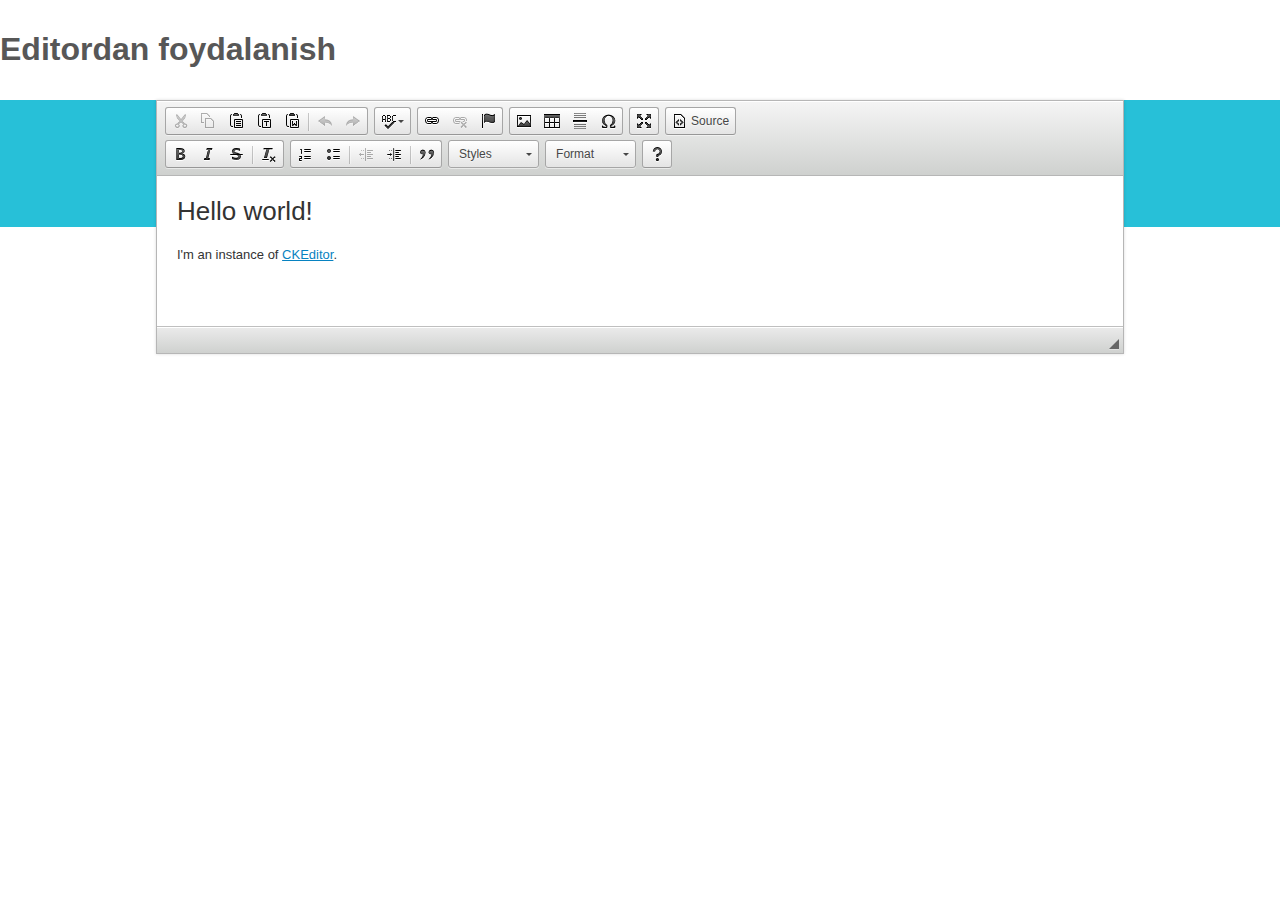
<file: editor/samples/index.html>
<!DOCTYPE html>
<!--
Copyright (c) 2003-2015, CKSource - Frederico Knabben. All rights reserved.
For licensing, see LICENSE.md or http://ckeditor.com/license
-->
<html>
<head>
	<meta charset="utf-8">
	<title>CKEditor Sample</title>
	<script src="../ckeditor.js"></script>
	<script src="js/sample.js"></script>
	<link rel="stylesheet" href="css/samples.css">
	<link rel="stylesheet" href="toolbarconfigurator/lib/codemirror/neo.css">
</head>
<body id="main">


<main>
	<h1>Editordan foydalanish</h1>
	<div class="adjoined-bottom">
		<div class="grid-container">
			<div class="grid-width-100">
				<div id="editor">
					<h1>Hello world! </h1>
					<p>I'm an instance of <a href="http://ckeditor.com">CKEditor</a>.</p>
				</div>
			</div>
		</div>
	</div>	
</main>


<script>
	initSample();
</script>

</body>
</html>
</file>
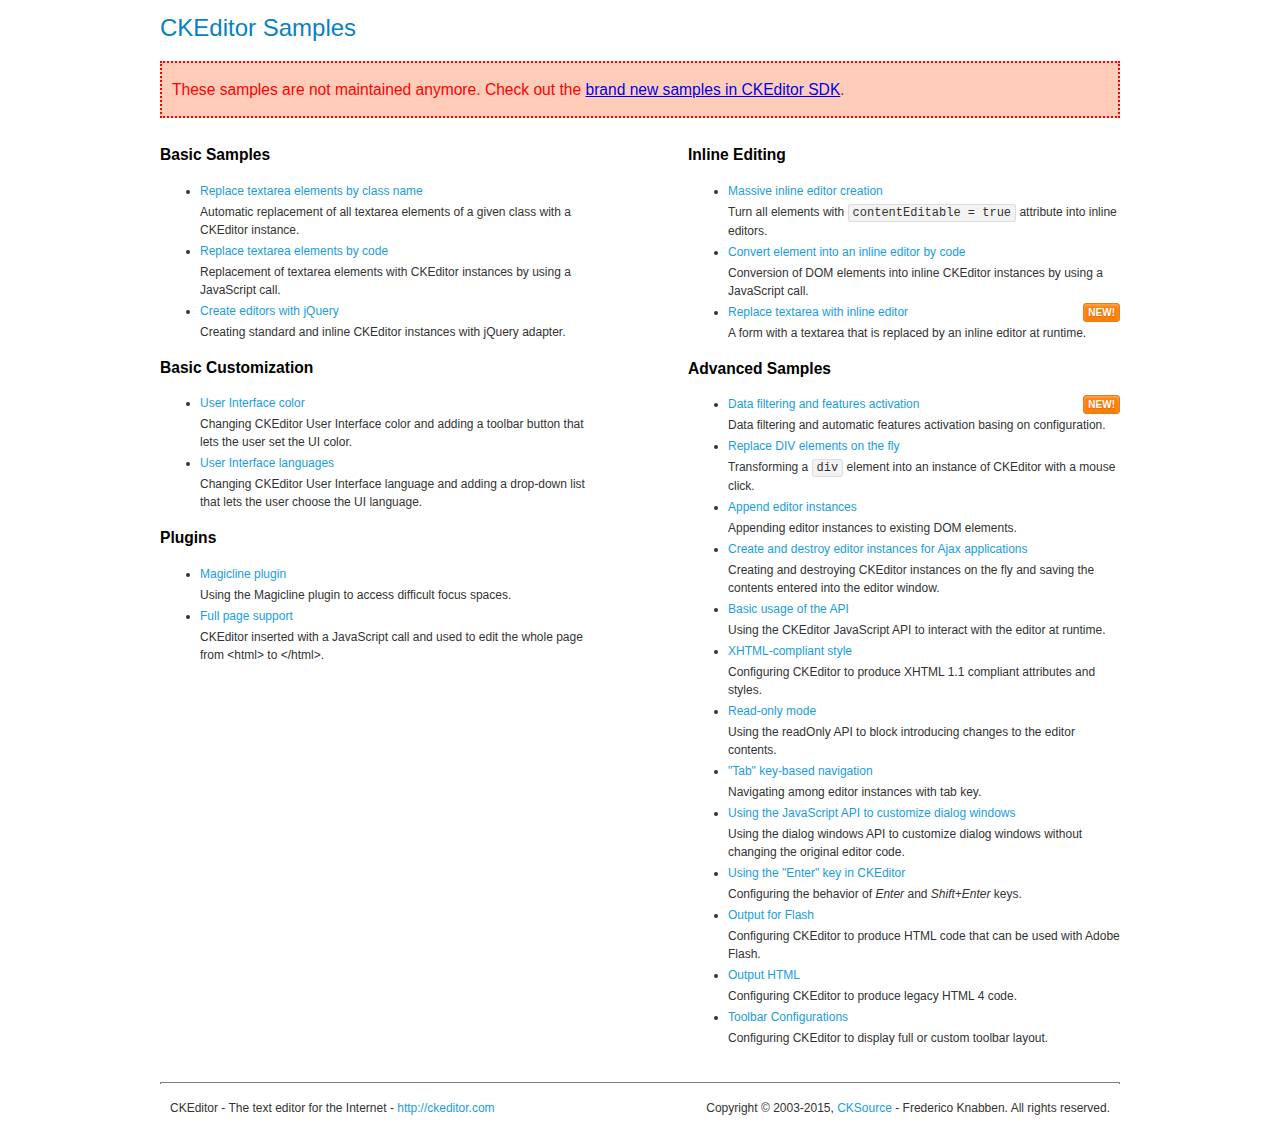
<file: editor/samples/old/index.html>
<!DOCTYPE html>
<!--
Copyright (c) 2003-2015, CKSource - Frederico Knabben. All rights reserved.
For licensing, see LICENSE.md or http://ckeditor.com/license
-->
<html>
<head>
	<meta charset="utf-8">
	<title>CKEditor Samples</title>
	<link rel="stylesheet" href="sample.css">
</head>
<body>
	<h1 class="samples">
		CKEditor Samples
	</h1>
	<div class="warning deprecated">
		These samples are not maintained anymore. Check out the <a href="http://sdk.ckeditor.com/">brand new samples in CKEditor SDK</a>.
	</div>
	<div class="twoColumns">
		<div class="twoColumnsLeft">
			<h2 class="samples">
				Basic Samples
			</h2>
			<dl class="samples">
				<dt><a class="samples" href="replacebyclass.html">Replace textarea elements by class name</a></dt>
				<dd>Automatic replacement of all textarea elements of a given class with a CKEditor instance.</dd>

				<dt><a class="samples" href="replacebycode.html">Replace textarea elements by code</a></dt>
				<dd>Replacement of textarea elements with CKEditor instances by using a JavaScript call.</dd>

				<dt><a class="samples" href="jquery.html">Create editors with jQuery</a></dt>
				<dd>Creating standard and inline CKEditor instances with jQuery adapter.</dd>
			</dl>

			<h2 class="samples">
				Basic Customization
			</h2>
			<dl class="samples">
				<dt><a class="samples" href="uicolor.html">User Interface color</a></dt>
				<dd>Changing CKEditor User Interface color and adding a toolbar button that lets the user set the UI color.</dd>

				<dt><a class="samples" href="uilanguages.html">User Interface languages</a></dt>
				<dd>Changing CKEditor User Interface language and adding a drop-down list that lets the user choose the UI language.</dd>
			</dl>


			<h2 class="samples">Plugins</h2>
<dl class="samples">
<dt><a class="samples" href="magicline/magicline.html">Magicline plugin</a></dt>
<dd>Using the Magicline plugin to access difficult focus spaces.</dd>

<dt><a class="samples" href="wysiwygarea/fullpage.html">Full page support</a></dt>
<dd>CKEditor inserted with a JavaScript call and used to edit the whole page from &lt;html&gt; to &lt;/html&gt;.</dd>
</dl>
		</div>
		<div class="twoColumnsRight">
			<h2 class="samples">
				Inline Editing
			</h2>
			<dl class="samples">
				<dt><a class="samples" href="inlineall.html">Massive inline editor creation</a></dt>
				<dd>Turn all elements with <code>contentEditable = true</code> attribute into inline editors.</dd>

				<dt><a class="samples" href="inlinebycode.html">Convert element into an inline editor by code</a></dt>
				<dd>Conversion of DOM elements into inline CKEditor instances by using a JavaScript call.</dd>

				<dt><a class="samples" href="inlinetextarea.html">Replace textarea with inline editor</a> <span class="new">New!</span></dt>
				<dd>A form with a textarea that is replaced by an inline editor at runtime.</dd>

				
			</dl>

			<h2 class="samples">
				Advanced Samples
			</h2>
			<dl class="samples">
				<dt><a class="samples" href="datafiltering.html">Data filtering and features activation</a> <span class="new">New!</span></dt>
				<dd>Data filtering and automatic features activation basing on configuration.</dd>

				<dt><a class="samples" href="divreplace.html">Replace DIV elements on the fly</a></dt>
				<dd>Transforming a <code>div</code> element into an instance of CKEditor with a mouse click.</dd>

				<dt><a class="samples" href="appendto.html">Append editor instances</a></dt>
				<dd>Appending editor instances to existing DOM elements.</dd>

				<dt><a class="samples" href="ajax.html">Create and destroy editor instances for Ajax applications</a></dt>
				<dd>Creating and destroying CKEditor instances on the fly and saving the contents entered into the editor window.</dd>

				<dt><a class="samples" href="api.html">Basic usage of the API</a></dt>
				<dd>Using the CKEditor JavaScript API to interact with the editor at runtime.</dd>

				<dt><a class="samples" href="xhtmlstyle.html">XHTML-compliant style</a></dt>
				<dd>Configuring CKEditor to produce XHTML 1.1 compliant attributes and styles.</dd>

				<dt><a class="samples" href="readonly.html">Read-only mode</a></dt>
				<dd>Using the readOnly API to block introducing changes to the editor contents.</dd>

				<dt><a class="samples" href="tabindex.html">"Tab" key-based navigation</a></dt>
				<dd>Navigating among editor instances with tab key.</dd>


				
<dt><a class="samples" href="dialog/dialog.html">Using the JavaScript API to customize dialog windows</a></dt>
<dd>Using the dialog windows API to customize dialog windows without changing the original editor code.</dd>

<dt><a class="samples" href="enterkey/enterkey.html">Using the &quot;Enter&quot; key in CKEditor</a></dt>
<dd>Configuring the behavior of <em>Enter</em> and <em>Shift+Enter</em> keys.</dd>

<dt><a class="samples" href="htmlwriter/outputforflash.html">Output for Flash</a></dt>
<dd>Configuring CKEditor to produce HTML code that can be used with Adobe Flash.</dd>

<dt><a class="samples" href="htmlwriter/outputhtml.html">Output HTML</a></dt>
<dd>Configuring CKEditor to produce legacy HTML 4 code.</dd>

<dt><a class="samples" href="toolbar/toolbar.html">Toolbar Configurations</a></dt>
<dd>Configuring CKEditor to display full or custom toolbar layout.</dd>

			</dl>
		</div>
	</div>
	<div id="footer">
		<hr>
		<p>
			CKEditor - The text editor for the Internet - <a class="samples" href="http://ckeditor.com/">http://ckeditor.com</a>
		</p>
		<p id="copy">
			Copyright &copy; 2003-2015, <a class="samples" href="http://cksource.com/">CKSource</a> - Frederico Knabben. All rights reserved.
		</p>
	</div>
</body>
</html>
</file>
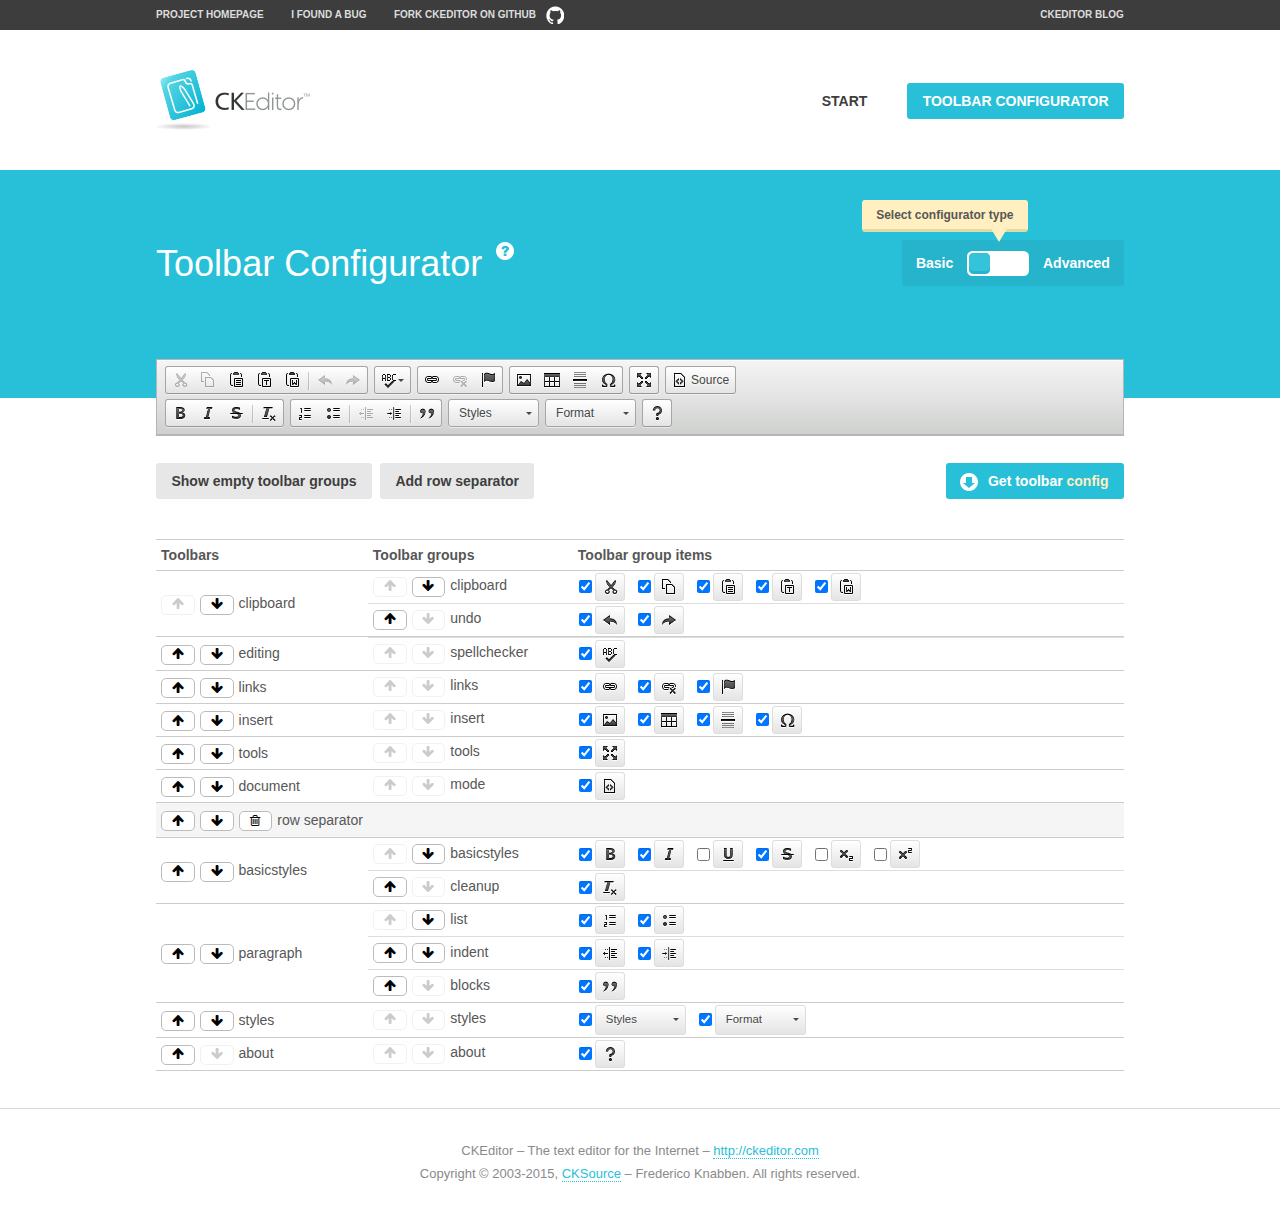
<file: editor/samples/toolbarconfigurator/index.html>
<!DOCTYPE html>
<!--
Copyright (c) 2003-2015, CKSource - Frederico Knabben. All rights reserved.
For licensing, see LICENSE.md or http://ckeditor.com/license
-->
<!--[if IE 8]><html class="ie8"><![endif]-->
<!--[if gt IE 8]><html><![endif]-->
<!--[if !IE]><!--><html><!--<![endif]-->
<head>
	<meta charset="utf-8">
	<title>Toolbar Configurator</title>
	<script src="../../ckeditor.js"></script>
	<script>
		if ( CKEDITOR.env.ie && CKEDITOR.env.version < 9 )
			CKEDITOR.tools.enableHtml5Elements( document );
	</script>
	<link rel="stylesheet" href="lib/codemirror/codemirror.css">
	<link rel="stylesheet" href="lib/codemirror/show-hint.css">
	<link rel="stylesheet" href="lib/codemirror/neo.css">
	<link rel="stylesheet" href="css/fontello.css">
	<link rel="stylesheet" href="../css/samples.css">
</head>
<body id="toolbar">

<nav class="navigation-a">
	<div class="grid-container">
		<ul class="navigation-a-left grid-width-70">
			<li><a href="http://ckeditor.com">Project Homepage</a></li>
			<li><a href="http://dev.ckeditor.com/">I found a bug</a></li>
			<li><a href="http://github.com/ckeditor/ckeditor-dev" class="icon-pos-right icon-navigation-a-github">Fork CKEditor on GitHub</a></li>
		</ul>
		<ul class="navigation-a-right grid-width-30">
			<li><a href="http://ckeditor.com/blog-list">CKEditor Blog</a></li>
		</ul>
	</div>
</nav>

<header class="header-a">
	<div class="grid-container">
		<h1 class="header-a-logo grid-width-30">
			<a href="../index.html"><img src="../img/logo.png" alt="CKEditor Logo"></a>
		</h1>
		<nav class="navigation-b grid-width-70">
			<ul>
				<li><a href="../index.html"  class="button-a">Start</a></li>
				<li><a href="index.html"  class="button-a button-a-background">Toolbar configurator</a></li>
			</ul>
		</nav>
	</div>
</header>

<main>
	<div class="adjoined-top">
		<div class="grid-container">
			<div class="content grid-width-100">
				<div class="grid-container-nested">
					<h1 class="grid-width-60">
						Toolbar Configurator
						<a href="#help-content" type="button" title="Configurator help" id="help" class="button-a button-a-background button-a-no-text icon-pos-left icon-question-mark">Help</a>
					</h1>

					<div class="grid-width-40 grid-switch-magic">
						<div class="switch">
							<span class="balloon-a balloon-a-se">Select configurator type</span>
							<input type="radio" name="radio" data-num="1" id="radio-basic" />
							<input type="radio" name="radio" data-num="2" id="radio-advanced" />
							<label data-for="1" for="radio-basic">Basic</label>
							<span class="switch-inner">
								<span class="handler"></span>
							</span>
							<label data-for="2" for="radio-advanced">Advanced</label>
						</div>
					</div>
				</div>
			</div>
		</div>
	</div>
	<div class="adjoined-bottom">
		<div class="grid-container">
			<div class="grid-width-100">
				<div class="editors-container">
					<div id="editor-basic"></div>
					<div id="editor-advanced"></div>
				</div>
			</div>
		</div>
	</div>

	<div class="grid-container configurator">
		<div class="content grid-width-100">
			<div class="configurator">
				<div>
					<div id="toolbarModifierWrapper"></div>
				</div>
			</div>
		</div>
	</div>

	<div id="help-content">
		<div class="grid-container">
			<div class="grid-width-100">
				<h2>What Am I Doing Here?</h2>

				<div class="grid-container grid-container-nested">
					<div class="basic">
						<div class="grid-width-50">
							<p>Arrange <a href="http://docs.ckeditor.com/#!/api/CKEDITOR.config-cfg-toolbarGroups">toolbar groups</a>, toggle <a href="http://docs.ckeditor.com/#!/api/CKEDITOR.config-cfg-removeButtons">button visibility</a> according to your needs and get your toolbar configuration.</p>
							<p>You can replace the content of the <a href="../../config.js"><code>config.js</code></a> file with the generated configuration. If you already set some configuration options you will need to merge both configurations.</p>
						</div>
						<div class="grid-width-50">
							<p>Read more about different ways of <a href="http://docs.ckeditor.com/#!/guide/dev_configuration">setting configuration</a> and do not forget about <strong>clearing browser cache</strong>.</p>
							<p>Arranging toolbar groups is the recommended way of configuring the toolbar, but if you need more freedom you can use the <a href="#advanced">advanced configurator</a>.</p>
						</div>
					</div>
					<div class="advanced" style="display: none;">
						<div class="grid-width-50">
							<p>With this code editor you can edit your <a href="http://docs.ckeditor.com/#!/api/CKEDITOR.config-cfg-toolbar">toolbar configuration</a> live.</p>
							<p>You can replace the content of the <a href="../../config.js"><code>config.js</code></a> file with the generated configuration. If you already set some configuration options you will need to merge both configurations.</p>
						</div>
						<div class="grid-width-50">
							<p>Read more about different ways of <a href="http://docs.ckeditor.com/#!/guide/dev_configuration">setting configuration</a> and do not forget about <strong>clearing browser cache</strong>.</p>
						</div>
					</div>
				</div>

				<p class="grid-container grid-container-nested">
					<button type="button" class="help-content-close grid-width-100 button-a button-a-background">Got it. Let's play!</button>
				</p>
			</div>
		</div>
	</div>
</main>

<footer class="footer-a grid-container">
	<p class="grid-width-100">
		CKEditor &ndash; The text editor for the Internet &ndash; <a class="samples" href="http://ckeditor.com/">http://ckeditor.com</a>
	</p>
	<p class="grid-width-100" id="copy">
		Copyright &copy; 2003-2015, <a class="samples" href="http://cksource.com/">CKSource</a> &ndash; Frederico Knabben. All rights reserved.
	</p>
</footer>

<script src="lib/codemirror/codemirror.js"></script>
<script src="lib/codemirror/javascript.js"></script>
<script src="lib/codemirror/show-hint.js"></script>

<script src="js/fulltoolbareditor.js"></script>
<script src="js/abstracttoolbarmodifier.js"></script>
<script src="js/toolbarmodifier.js"></script>
<script src="js/toolbartextmodifier.js"></script>
<script src="../js/sf.js"></script>

<script>
	( function() {
		'use strict';

		var mode = ( window.location.hash.substr( 1 ) === 'advanced' ) ? 'advanced' : 'basic',
			configuratorSection = CKEDITOR.document.findOne( 'main > .grid-container.configurator' ),
			basicInstruction = CKEDITOR.document.findOne( '#help-content .basic' ),
			advancedInstruction = CKEDITOR.document.findOne( '#help-content .advanced' ),

			// Configurator mode switcher.
			modeSwitchBasic = CKEDITOR.document.getById( 'radio-basic' ),
			modeSwitchAdvanced = CKEDITOR.document.getById( 'radio-advanced' );

		// Initial setup
		function updateSwitcher() {
			if ( mode === 'advanced' ) {
				modeSwitchAdvanced.$.checked = true;
			} else {
				modeSwitchBasic.$.checked = true;
			}
		}

		updateSwitcher();

		CKEDITOR.document.getWindow().on( 'hashchange', function( e ) {
			var hash = window.location.hash.substr( 1 );
			if ( !( hash === 'advanced' || hash === 'basic' ) ) {
				return;
			}
			mode = hash;
			onToolbarsDone( mode );
		} );

		CKEDITOR.document.getWindow().on( 'resize', function() {
			updateToolbar( ( mode === 'basic' ? toolbarModifier : toolbarTextModifier )[ 'editorInstance' ] );
		} );

		function onRefresh( modifier ) {
			modifier = modifier || this;

			if ( mode === 'basic' && modifier instanceof ToolbarConfigurator.ToolbarTextModifier ) {
				return;
			}

			// CodeMirror container becomes visible, so we need to refresh and to avoid rendering problems.
			if ( mode === 'advanced' && modifier instanceof ToolbarConfigurator.ToolbarTextModifier ) {
				modifier.codeContainer.refresh();
			}

			updateToolbar( modifier.editorInstance );
		}

		function updateToolbar( editor ) {
			var editorContainer = editor.container;

			// Not always editor is loaded.
			if ( !editorContainer ) {
				return;
			}

			var displayStyle = editorContainer.getStyle( 'display' );

			editorContainer.setStyle( 'display', 'block' );

			var newHeight = editorContainer.getSize( 'height' );

			var newMarginTop = parseInt( editorContainer.getComputedStyle( 'margin-top' ), 10 );
			newMarginTop = ( isNaN( newMarginTop ) ? 0 : Number( newMarginTop ) );

			var newMarginBottom = parseInt( editorContainer.getComputedStyle( 'margin-bottom' ), 10 );
			newMarginBottom = ( isNaN( newMarginBottom ) ? 0 : Number( newMarginBottom ) );

			var result = newHeight + newMarginTop + newMarginBottom;

			editorContainer.setStyle( 'display', displayStyle );

			editor.container.getAscendant( 'div' ).setStyle( 'height', result + 'px' );
		}

		var toolbarModifier = new ToolbarConfigurator.ToolbarModifier( 'editor-basic' );

		var done = 0;
		toolbarModifier.init( onToolbarInit );
		toolbarModifier.onRefresh = onRefresh;

		CKEDITOR.document.getById( 'toolbarModifierWrapper' ).append( toolbarModifier.mainContainer );

		var toolbarTextModifier = new ToolbarConfigurator.ToolbarTextModifier( 'editor-advanced' );
		toolbarTextModifier.init( onToolbarInit );
		toolbarTextModifier.onRefresh = onRefresh;

		function onToolbarInit() {
			if ( ++done === 2 ) {
				onToolbarsDone();

				positionSticky.watch( CKEDITOR.document.findOne( '.toolbar' ), function() {
					return mode === 'advanced';
				} );
			}
		}

		function onToolbarsDone() {
			if ( mode === 'basic' ) {
				toggleModeBasic( false );
			} else {
				toggleModeAdvanced( false );
			}

			updateSwitcher();

			setTimeout( function() {
				CKEDITOR.document.findOne( '.editors-container' ).addClass( 'active' );
				CKEDITOR.document.findOne( '#toolbarModifierWrapper' ).addClass( 'active' );
			}, 200 );
		}

		CKEDITOR.document.getById( 'toolbarModifierWrapper' ).append( toolbarTextModifier.mainContainer );

		function toogleModeSwitch( onElement, offElement, onModifier, offModifier ) {
			onElement.addClass( 'fancy-button-active' );
			offElement.removeClass( 'fancy-button-active' );

			onModifier.showUI();
			offModifier.hideUI();
		}

		function toggleModeBasic( callOnRefresh ) {
			callOnRefresh = ( callOnRefresh !== false );
			mode = 'basic';
			window.location.hash = '#basic';
			toogleModeSwitch( modeSwitchBasic, modeSwitchAdvanced, toolbarModifier, toolbarTextModifier );

			configuratorSection.removeClass( 'freed-width' );
			basicInstruction.show();
			advancedInstruction.hide();

			callOnRefresh && onRefresh( toolbarModifier );
		}

		function toggleModeAdvanced( callOnRefresh ) {
			callOnRefresh = ( callOnRefresh !== false );
			mode = 'advanced';
			window.location.hash = '#advanced';
			toogleModeSwitch( modeSwitchAdvanced, modeSwitchBasic, toolbarTextModifier, toolbarModifier );

			configuratorSection.addClass( 'freed-width' );
			advancedInstruction.show();
			basicInstruction.hide();

			callOnRefresh && onRefresh( toolbarTextModifier );
		}

		modeSwitchBasic.on( 'click', toggleModeBasic );
		modeSwitchAdvanced.on( 'click', toggleModeAdvanced );

		//
		// Position:sticky for the toolbar.
		//

		// Will make elements behave like they were styled with position:sticky.
		var positionSticky = {
			// Store object: {
			// 		element: CKEDITOR.dom.element, // Element which will float.
			// 		placeholder: CKEDITOR.dom.element, // Placeholder which is place to prevent page bounce.
			// 		isFixed: boolean // Whether element float now.
			// }
			watched: [],

			active: [],

			staticContainer: null,

			init: function() {
				var element = CKEDITOR.dom.element.createFromHtml(
					'<div class="staticContainer">' +
						'<div class="grid-container" >' +
							'<div class="grid-width-100">' +
								'<div class="inner"></div>' +
							'</div>' +
						'</div>' +
					'</div>' );

				this.staticContainer = element.findOne( '.inner' );

				CKEDITOR.document.getBody().append( element );
			},

			watch: function( element, preventFunc ) {
				this.watched.push( {
					element: element,
					placeholder: new CKEDITOR.dom.element( 'div' ),
					isFixed: false,
					preventFunc: preventFunc
				} );
			},

			checkAll: function() {
				for ( var i = 0; i < this.watched.length; i++ ) {
					this.check( this.watched[ i ] );
				}
			},

			check: function( element ) {
				var isFixed = element.isFixed;
				var shouldBeFixed = this.shouldBeFixed( element );

				// Nothing to be done.
				if ( isFixed === shouldBeFixed ) {
					return;
				}

				var placeholder = element.placeholder;

				if ( isFixed ) {
					// Unfixing.

					element.element.insertBefore( placeholder );
					placeholder.remove();

					element.element.removeStyle( 'margin' );

					this.active.splice( CKEDITOR.tools.indexOf( this.active, element ), 1 );

				} else {
					// Fixing.
					placeholder.setStyle( 'width', element.element.getSize( 'width' ) + 'px' );
					placeholder.setStyle( 'height', element.element.getSize( 'height' ) + 'px' );
					placeholder.setStyle( 'margin-bottom', element.element.getComputedStyle( 'margin-bottom' ) );
					placeholder.setStyle( 'display', element.element.getComputedStyle( 'display' ) );
					placeholder.insertAfter( element.element );

					this.staticContainer.append( element.element );

					this.active.push( element );
				}

				element.isFixed = !element.isFixed;
			},

			shouldBeFixed: function( element ) {
				if ( element.preventFunc && element.preventFunc() ) {
					return false;
				}

				// If element is already fixed we are checking it's placeholder.
				var related = ( element.isFixed ? element.placeholder : element.element ),
					clientRect = related.$.getBoundingClientRect(),
					staticHeight = this.staticContainer.getSize('height' ),
					elemHeight = element.element.getSize( 'height' );

				if ( element.isFixed ) {
					return ( clientRect.top + elemHeight < staticHeight );
				} else {
					return ( clientRect.top < staticHeight );
				}
			}
		};

		positionSticky.init();

		CKEDITOR.document.getWindow().on( 'scroll',
			new CKEDITOR.tools.eventsBuffer( 100, positionSticky.checkAll, positionSticky ).input
		);

		// Make the toolbar sticky.
		positionSticky.watch( CKEDITOR.document.findOne( '.editors-container' ) );

		// Help button and help-content.
		( function() {
			var helpButton = CKEDITOR.document.getById( 'help' ),
				helpContent = CKEDITOR.document.getById( 'help-content' );

			// Don't show help button on IE8 because it's unsupported by Pico Modal.
			if ( CKEDITOR.env.ie && CKEDITOR.env.version == 8 ) {
				helpButton.hide();
			} else {
				// Display help modal when the button is clicked.
				helpButton.on( 'click', function( evt ) {
					SF.modal( {
						// Clone modal content from DOM.
						content: helpContent.getHtml(),

						afterCreate: function( modal ) {
							// Enable modal content button to close the modal.
							new CKEDITOR.dom.element( modal.modalElem() ).findOne( '.help-content-close' ).once( 'click', modal.close );
						}
					} ).show();
				} );
			}
		} )();
	} )();
</script>
</body>
</html>
</file>
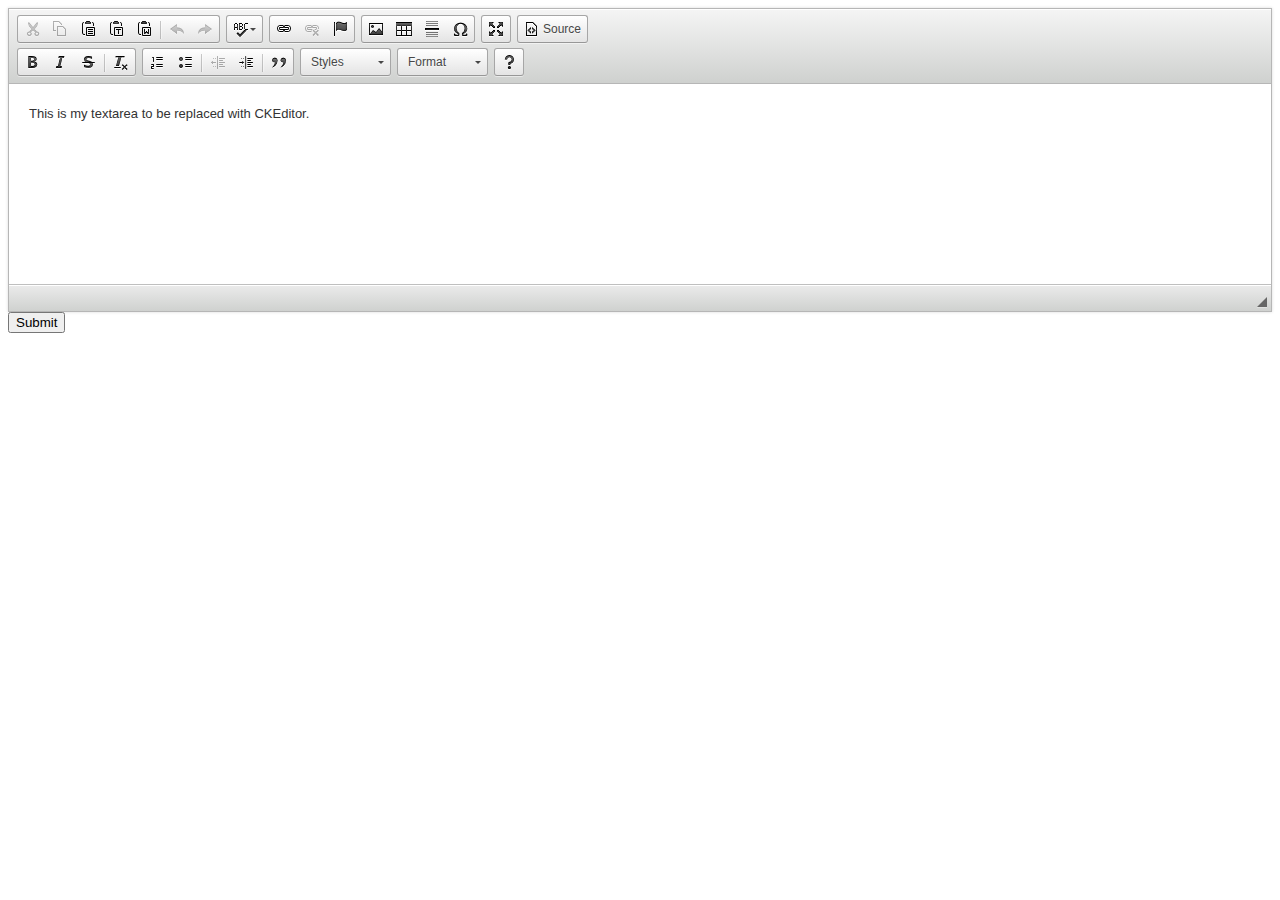
<file: editor/textarea.html>
<!DOCTYPE html>
<html>
    <head>
        <meta charset="utf-8">
        <title>A Simple Page with CKEditor</title>        
        <!-- CKEditor ga yo'lni to'g'ri berlganini tekshiring -->
        <script src="ckeditor.js"></script>
    </head>
    <body>
        <form method="get">
            <textarea name="editor1" id="editor1" rows="10" cols="80">
                This is my textarea to be replaced with CKEditor.
            </textarea>
            <script>
                // Replace the <textarea id="editor1"> with a CKEditor
                // instance, using default configuration.
                CKEDITOR.replace( 'editor1' );
            </script>
            <input type="submit">
        </form>
    </body>
</html>
</file>
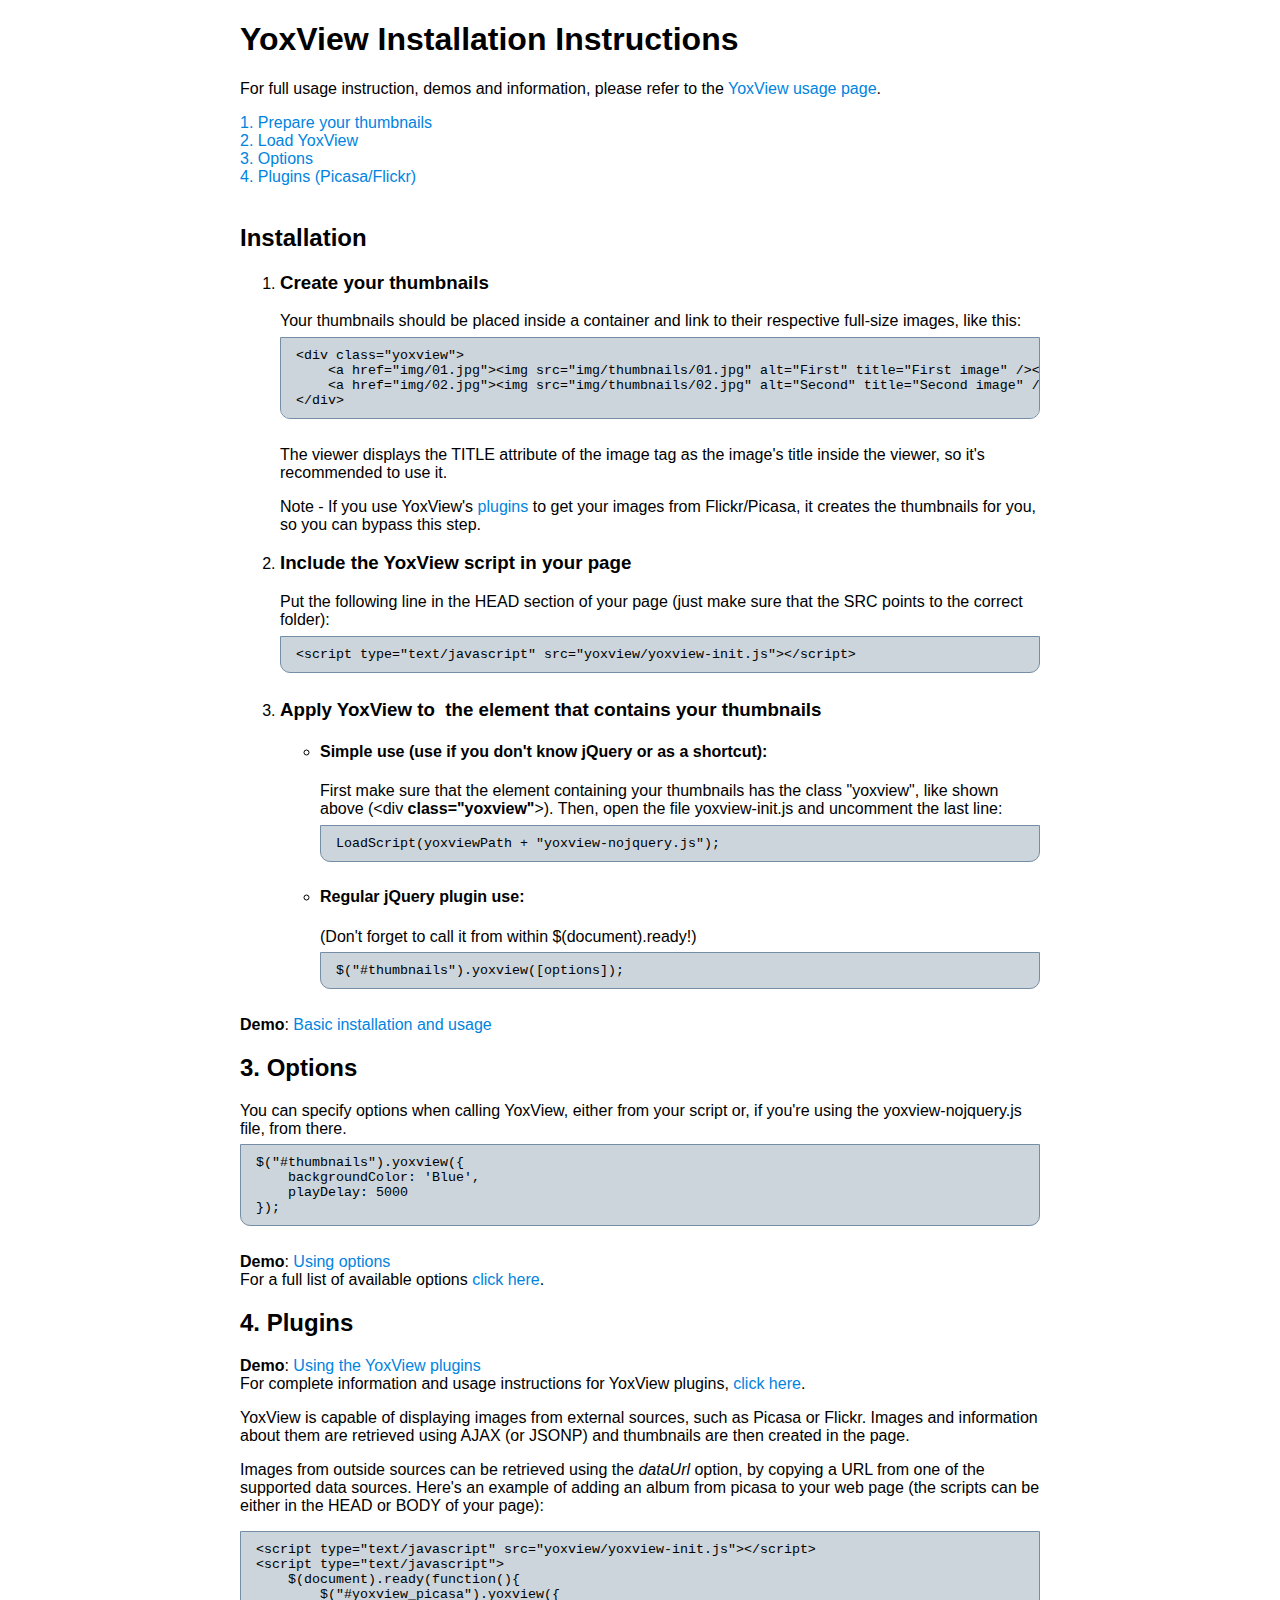
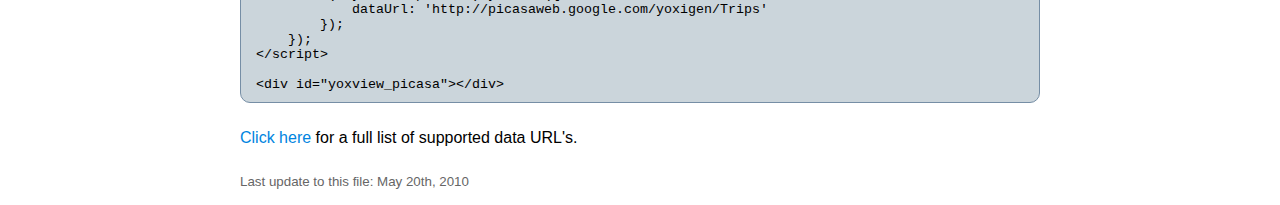
<file: yoxview/install.htm>
<!DOCTYPE html PUBLIC "-//W3C//DTD XHTML 1.0 Transitional//EN" "http://www.w3.org/TR/xhtml1/DTD/xhtml1-transitional.dtd">
<html xmlns="http://www.w3.org/1999/xhtml" >
<head>
    <title>YoxView Installation Instructions</title>
    <style type="text/css">
        body{ margin-bottom: 1em; font-family: Arial, Sans-Serif; }
        #main{ width: 800px; margin: 0 auto;}
        pre{ 
            font-family: Courier New;
	        font-size: 10pt;
	        background: #c7d2d8;
	        background: rgba(102, 133, 150, 0.34);
	        border: solid 1px #768ea5;
	        padding: 10px 15px;
	        margin-top: 0.5em;
	        margin-bottom: 2em;
	        color: Black;
	        overflow: auto;
	        -moz-border-radius: 10px;
	        -moz-border-radius-topright: 0;
	        -moz-border-radius-topleft: 0;
	        -webkit-border-radius: 10px;
	        -webkit-border-top-left-radius: 0;
	        -webkit-border-top-right-radius: 0;
	    }
	    a{ color: #0084e0; text-decoration: none;}
        a:hover{ text-decoration: underline; }
        p#lastUpdate{ font-size: smaller; margin-top: 2em; color: #666; }
    </style>
</head>
<body>
<div id="main">
    <h1>YoxView Installation Instructions</h1>
    <p>For full usage instruction, demos and information, please refer to the <a href="http://yoxigen.com/yoxview/usage.aspx">
        YoxView usage page</a>.</p>
    <a href="#thumbnails">
    1. Prepare your thumbnails<br />
    </a><a href="#load">2. Load YoxView</a><br />
    <a href="#options">
    3. Options<br />
    </a><a href="#plugins">
    4. Plugins (Picasa/Flickr)</a><br /><br />
    
    <h2 id="installation">Installation</h2>
<ol>
    <li>
        <h3>Create your thumbnails</h3>
        Your thumbnails should be placed inside a container and link to their respective full-size images, like this:
<pre>&lt;div class="yoxview"&gt;
    &lt;a href="img/01.jpg"&gt;&lt;img src="img/thumbnails/01.jpg" alt="First" title="First image" /&gt;&lt;/a&gt;
    &lt;a href="img/02.jpg"&gt;&lt;img src="img/thumbnails/02.jpg" alt="Second" title="Second image" /&gt;&lt;/a&gt;
&lt;/div&gt;
</pre>
<p>The viewer displays the TITLE attribute of the image tag as the image's title inside the viewer, so it's recommended to use it.</p>
<p>Note - If you use YoxView's <a href="#plugins">plugins</a> to get your images from Flickr/Picasa, it creates the thumbnails for you, so you can bypass this step.</p>
    </li>
    <li>
        <h3>Include the YoxView script in your page</h3>
        Put the following line in the HEAD section of your page (just make sure that the
        SRC points to the correct folder):<br />
        <pre class="script">&lt;script type="text/javascript" src="yoxview/yoxview-init.js"&gt;&lt;/script&gt;</pre>
    </li>
    <li>
        <h3>Apply YoxView to &nbsp;the element that contains your thumbnails</h3>
        <ul>
            <li><h4>Simple use (use if you don't know jQuery or as a shortcut):</h4>
                First make sure that the element containing your thumbnails has the class "yoxview",
                like shown above (&lt;div <strong>class="yoxview"</strong>&gt;). Then, 
                open the file yoxview-init.js and uncomment the last line:<br />
                <pre class="script">LoadScript(yoxviewPath + "yoxview-nojquery.js");</pre>
            </li>
            <li>
                <h4>Regular jQuery plugin use:</h4>
                (Don't forget to call it from within $(document).ready!)
                <pre>$("#thumbnails").yoxview([options]);</pre>
            </li>
        </ul>
    </li>
</ol>
<span class="demo"><strong>Demo</strong>: <a href="http://www.yoxigen.com/yoxview/demo/demo - basic usage.html">Basic installation and usage</a></span>
<h2 id="options">3. Options</h2>
   You can specify options when calling YoxView, either from your script or, if you're using the yoxview-nojquery.js file, from there.
<pre>$("#thumbnails").yoxview({
    backgroundColor: 'Blue',
    playDelay: 5000
});</pre>
<span class="demo"><strong>Demo</strong>: <a href="http://www.yoxigen.com/yoxview/demo/demo - customizing with options.html">Using options</a></span><br />
    For a full list of available options <a href="http://yoxigen.com/yoxview/usage.aspx#options">
        click here</a>.
        <h2 id="plugins">4. Plugins</h2>
        <span class="demo"><strong>Demo</strong>: <a href="http://www.yoxigen.com/yoxview/demo/demo - using plugins.html">Using the YoxView plugins</a></span><br />
        For complete information and usage instructions for YoxView plugins, <a href="http://yoxigen.com/yoxview/plugins.aspx">
        click here</a>.
        <p> YoxView is capable of displaying images from external sources, such as Picasa or Flickr. Images and information about them are retrieved using AJAX (or JSONP) and thumbnails are then created in the page.</p>
        <p>Images from outside sources can be retrieved using the <em>dataUrl</em> option,
        by copying a URL from one of the supported data sources.
    Here's an example of adding an album from picasa to your web page (the scripts can
    be either in the HEAD or BODY of your page):</p>
    <pre>&lt;script type="text/javascript" src="yoxview/yoxview-init.js"&gt;&lt;/script&gt;
&lt;script type="text/javascript"&gt;
    $(document).ready(function(){
        $("#yoxview_picasa").yoxview({ 
            dataUrl: 'http://picasaweb.google.com/yoxigen/Trips'
        });
    });
&lt;/script&gt;

&lt;div id="yoxview_picasa"&gt;&lt;/div&gt;</pre>
    <a href="http://yoxigen.com/yoxview/plugins.aspx#urlsTable">
Click here</a> for a full list of supported data URL's.
    <p id="lastUpdate">
        Last update to this file: May 20th, 2010
    </p>
    </div>
</body>
</html>
</file>
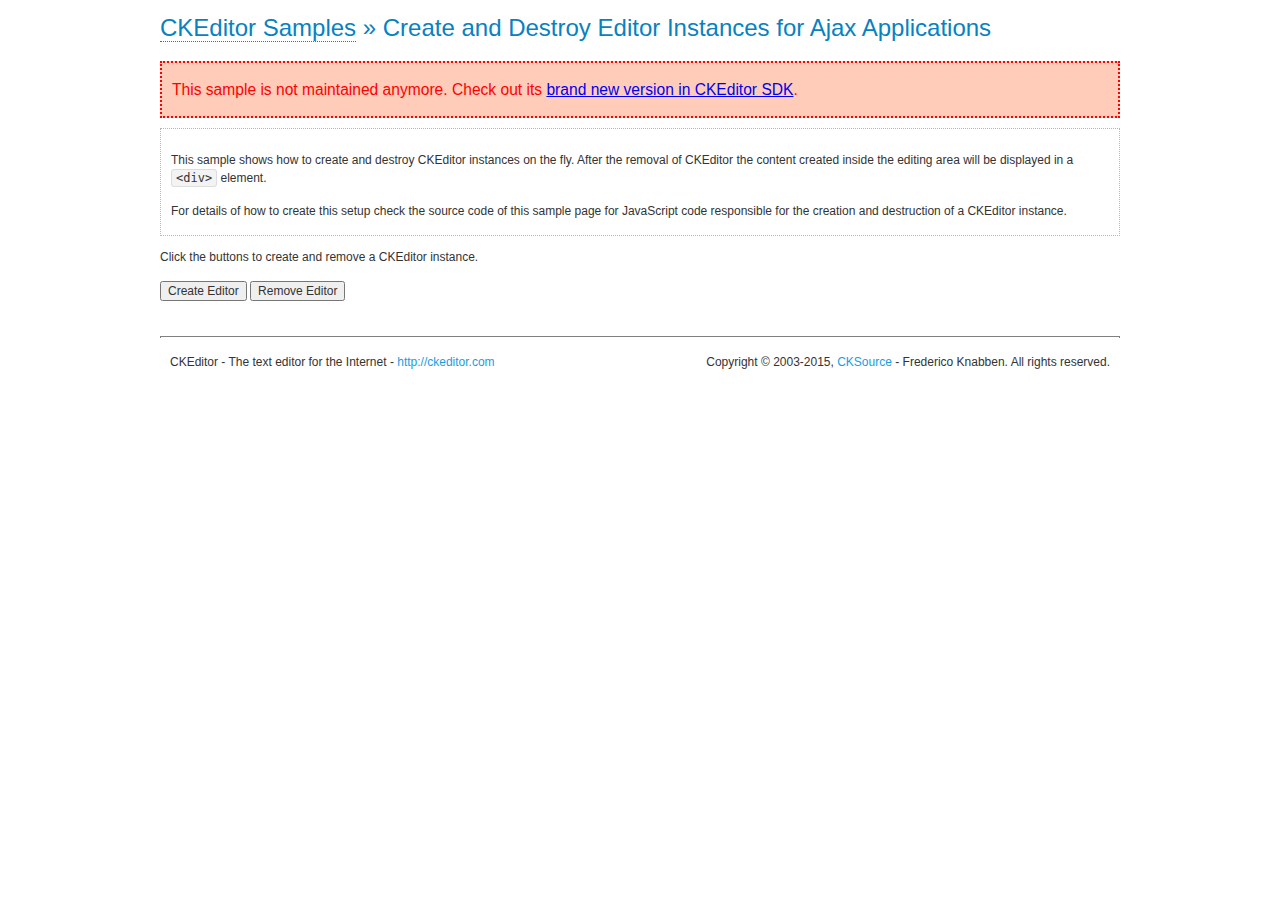
<file: editor/samples/old/ajax.html>
<!DOCTYPE html>
<!--
Copyright (c) 2003-2015, CKSource - Frederico Knabben. All rights reserved.
For licensing, see LICENSE.md or http://ckeditor.com/license
-->
<html>
<head>
	<meta charset="utf-8">
	<title>Ajax &mdash; CKEditor Sample</title>
	<script src="../../ckeditor.js"></script>
	<link rel="stylesheet" href="sample.css">
	<script>

		var editor, html = '';

		function createEditor() {
			if ( editor )
				return;

			// Create a new editor inside the <div id="editor">, setting its value to html
			var config = {};
			editor = CKEDITOR.appendTo( 'editor', config, html );
		}

		function removeEditor() {
			if ( !editor )
				return;

			// Retrieve the editor contents. In an Ajax application, this data would be
			// sent to the server or used in any other way.
			document.getElementById( 'editorcontents' ).innerHTML = html = editor.getData();
			document.getElementById( 'contents' ).style.display = '';

			// Destroy the editor.
			editor.destroy();
			editor = null;
		}

	</script>
</head>
<body>
	<h1 class="samples">
		<a href="index.html">CKEditor Samples</a> &raquo; Create and Destroy Editor Instances for Ajax Applications
	</h1>
	<div class="warning deprecated">
		This sample is not maintained anymore. Check out its <a href="http://sdk.ckeditor.com/samples/saveajax.html">brand new version in CKEditor SDK</a>.
	</div>
	<div class="description">
		<p>
			This sample shows how to create and destroy CKEditor instances on the fly. After the removal of CKEditor the content created inside the editing
			area will be displayed in a <code>&lt;div&gt;</code> element.
		</p>
		<p>
			For details of how to create this setup check the source code of this sample page
			for JavaScript code responsible for the creation and destruction of a CKEditor instance.
		</p>
	</div>
	<p>Click the buttons to create and remove a CKEditor instance.</p>
	<p>
		<input onclick="createEditor();" type="button" value="Create Editor">
		<input onclick="removeEditor();" type="button" value="Remove Editor">
	</p>
	<!-- This div will hold the editor. -->
	<div id="editor">
	</div>
	<div id="contents" style="display: none">
		<p>
			Edited Contents:
		</p>
		<!-- This div will be used to display the editor contents. -->
		<div id="editorcontents">
		</div>
	</div>
	<div id="footer">
		<hr>
		<p>
			CKEditor - The text editor for the Internet - <a class="samples" href="http://ckeditor.com/">http://ckeditor.com</a>
		</p>
		<p id="copy">
			Copyright &copy; 2003-2015, <a class="samples" href="http://cksource.com/">CKSource</a> - Frederico
			Knabben. All rights reserved.
		</p>
	</div>
</body>
</html>
</file>
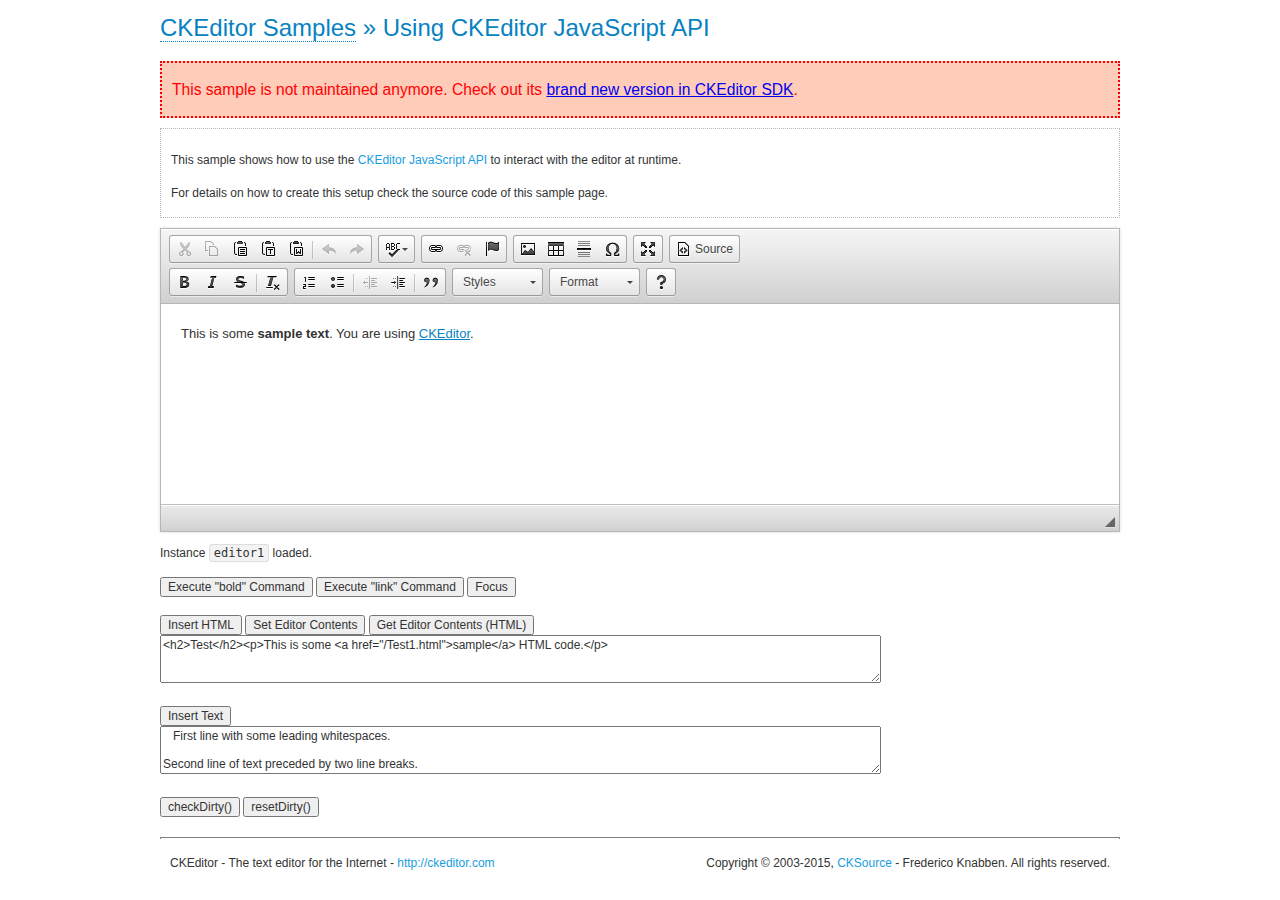
<file: editor/samples/old/api.html>
<!DOCTYPE html>
<!--
Copyright (c) 2003-2015, CKSource - Frederico Knabben. All rights reserved.
For licensing, see LICENSE.md or http://ckeditor.com/license
-->
<html>
<head>
	<meta charset="utf-8">
	<title>API Usage &mdash; CKEditor Sample</title>
	<script src="../../ckeditor.js"></script>
	<link href="sample.css" rel="stylesheet">
	<script>

// The instanceReady event is fired, when an instance of CKEditor has finished
// its initialization.
CKEDITOR.on( 'instanceReady', function( ev ) {
	// Show the editor name and description in the browser status bar.
	document.getElementById( 'eMessage' ).innerHTML = 'Instance <code>' + ev.editor.name + '<\/code> loaded.';

	// Show this sample buttons.
	document.getElementById( 'eButtons' ).style.display = 'block';
});

function InsertHTML() {
	// Get the editor instance that we want to interact with.
	var editor = CKEDITOR.instances.editor1;
	var value = document.getElementById( 'htmlArea' ).value;

	// Check the active editing mode.
	if ( editor.mode == 'wysiwyg' )
	{
		// Insert HTML code.
		// http://docs.ckeditor.com/#!/api/CKEDITOR.editor-method-insertHtml
		editor.insertHtml( value );
	}
	else
		alert( 'You must be in WYSIWYG mode!' );
}

function InsertText() {
	// Get the editor instance that we want to interact with.
	var editor = CKEDITOR.instances.editor1;
	var value = document.getElementById( 'txtArea' ).value;

	// Check the active editing mode.
	if ( editor.mode == 'wysiwyg' )
	{
		// Insert as plain text.
		// http://docs.ckeditor.com/#!/api/CKEDITOR.editor-method-insertText
		editor.insertText( value );
	}
	else
		alert( 'You must be in WYSIWYG mode!' );
}

function SetContents() {
	// Get the editor instance that we want to interact with.
	var editor = CKEDITOR.instances.editor1;
	var value = document.getElementById( 'htmlArea' ).value;

	// Set editor contents (replace current contents).
	// http://docs.ckeditor.com/#!/api/CKEDITOR.editor-method-setData
	editor.setData( value );
}

function GetContents() {
	// Get the editor instance that you want to interact with.
	var editor = CKEDITOR.instances.editor1;

	// Get editor contents
	// http://docs.ckeditor.com/#!/api/CKEDITOR.editor-method-getData
	alert( editor.getData() );
}

function ExecuteCommand( commandName ) {
	// Get the editor instance that we want to interact with.
	var editor = CKEDITOR.instances.editor1;

	// Check the active editing mode.
	if ( editor.mode == 'wysiwyg' )
	{
		// Execute the command.
		// http://docs.ckeditor.com/#!/api/CKEDITOR.editor-method-execCommand
		editor.execCommand( commandName );
	}
	else
		alert( 'You must be in WYSIWYG mode!' );
}

function CheckDirty() {
	// Get the editor instance that we want to interact with.
	var editor = CKEDITOR.instances.editor1;
	// Checks whether the current editor contents present changes when compared
	// to the contents loaded into the editor at startup
	// http://docs.ckeditor.com/#!/api/CKEDITOR.editor-method-checkDirty
	alert( editor.checkDirty() );
}

function ResetDirty() {
	// Get the editor instance that we want to interact with.
	var editor = CKEDITOR.instances.editor1;
	// Resets the "dirty state" of the editor (see CheckDirty())
	// http://docs.ckeditor.com/#!/api/CKEDITOR.editor-method-resetDirty
	editor.resetDirty();
	alert( 'The "IsDirty" status has been reset' );
}

function Focus() {
	CKEDITOR.instances.editor1.focus();
}

function onFocus() {
	document.getElementById( 'eMessage' ).innerHTML = '<b>' + this.name + ' is focused </b>';
}

function onBlur() {
	document.getElementById( 'eMessage' ).innerHTML = this.name + ' lost focus';
}

	</script>

</head>
<body>
	<h1 class="samples">
		<a href="index.html">CKEditor Samples</a> &raquo; Using CKEditor JavaScript API
	</h1>
	<div class="warning deprecated">
		This sample is not maintained anymore. Check out its <a href="http://sdk.ckeditor.com/samples/api.html">brand new version in CKEditor SDK</a>.
	</div>
	<div class="description">
	<p>
		This sample shows how to use the
		<a class="samples" href="http://docs.ckeditor.com/#!/api/CKEDITOR.editor">CKEditor JavaScript API</a>
		to interact with the editor at runtime.
	</p>
	<p>
		For details on how to create this setup check the source code of this sample page.
	</p>
	</div>

	<!-- This <div> holds alert messages to be display in the sample page. -->
	<div id="alerts">
		<noscript>
			<p>
				<strong>CKEditor requires JavaScript to run</strong>. In a browser with no JavaScript
				support, like yours, you should still see the contents (HTML data) and you should
				be able to edit it normally, without a rich editor interface.
			</p>
		</noscript>
	</div>
	<form action="../../../samples/sample_posteddata.php" method="post">
		<textarea cols="100" id="editor1" name="editor1" rows="10">&lt;p&gt;This is some &lt;strong&gt;sample text&lt;/strong&gt;. You are using &lt;a href="http://ckeditor.com/"&gt;CKEditor&lt;/a&gt;.&lt;/p&gt;</textarea>

		<script>
			// Replace the <textarea id="editor1"> with an CKEditor instance.
			CKEDITOR.replace( 'editor1', {
				on: {
					focus: onFocus,
					blur: onBlur,

					// Check for availability of corresponding plugins.
					pluginsLoaded: function( evt ) {
						var doc = CKEDITOR.document, ed = evt.editor;
						if ( !ed.getCommand( 'bold' ) )
							doc.getById( 'exec-bold' ).hide();
						if ( !ed.getCommand( 'link' ) )
							doc.getById( 'exec-link' ).hide();
					}
				}
			});
		</script>

		<p id="eMessage">
		</p>

		<div id="eButtons" style="display: none">
			<input id="exec-bold" onclick="ExecuteCommand('bold');" type="button" value="Execute &quot;bold&quot; Command">
			<input id="exec-link" onclick="ExecuteCommand('link');" type="button" value="Execute &quot;link&quot; Command">
			<input onclick="Focus();" type="button" value="Focus">
			<br><br>
			<input onclick="InsertHTML();" type="button" value="Insert HTML">
			<input onclick="SetContents();" type="button" value="Set Editor Contents">
			<input onclick="GetContents();" type="button" value="Get Editor Contents (HTML)">
			<br>
			<textarea cols="100" id="htmlArea" rows="3">&lt;h2&gt;Test&lt;/h2&gt;&lt;p&gt;This is some &lt;a href="/Test1.html"&gt;sample&lt;/a&gt; HTML code.&lt;/p&gt;</textarea>
			<br>
			<br>
			<input onclick="InsertText();" type="button" value="Insert Text">
			<br>
			<textarea cols="100" id="txtArea" rows="3">   First line with some leading whitespaces.

Second line of text preceded by two line breaks.</textarea>
			<br>
			<br>
			<input onclick="CheckDirty();" type="button" value="checkDirty()">
			<input onclick="ResetDirty();" type="button" value="resetDirty()">
		</div>
	</form>
	<div id="footer">
		<hr>
		<p>
			CKEditor - The text editor for the Internet - <a class="samples" href="http://ckeditor.com/">http://ckeditor.com</a>
		</p>
		<p id="copy">
			Copyright &copy; 2003-2015, <a class="samples" href="http://cksource.com/">CKSource</a> - Frederico
			Knabben. All rights reserved.
		</p>
	</div>
</body>
</html>
</file>
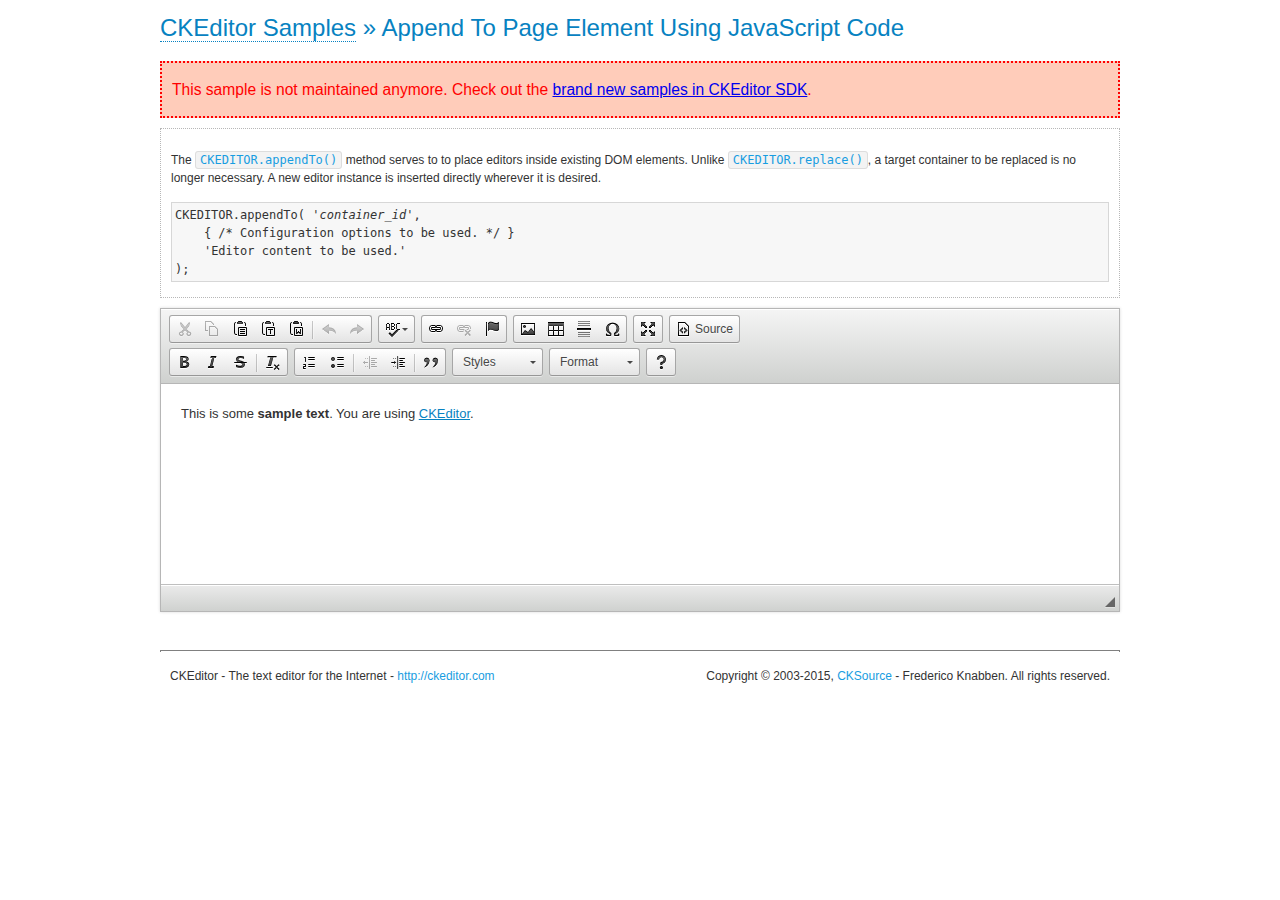
<file: editor/samples/old/appendto.html>
<!DOCTYPE html>
<!--
Copyright (c) 2003-2015, CKSource - Frederico Knabben. All rights reserved.
For licensing, see LICENSE.md or http://ckeditor.com/license
-->
<html>
<head>
	<meta charset="utf-8">
	<title>Append To Page Element Using JavaScript Code &mdash; CKEditor Sample</title>
	<script src="../../ckeditor.js"></script>
	<link rel="stylesheet" href="sample.css">
</head>
<body>
	<h1 class="samples">
		<a href="index.html">CKEditor Samples</a> &raquo; Append To Page Element Using JavaScript Code
	</h1>
	<div class="warning deprecated">
		This sample is not maintained anymore. Check out the <a href="http://sdk.ckeditor.com/">brand new samples in CKEditor SDK</a>.
	</div>
	<div id="section1">
		<div class="description">
			<p>
				The <code><a class="samples" href="http://docs.ckeditor.com/#!/api/CKEDITOR-method-appendTo">CKEDITOR.appendTo()</a></code> method serves to to place editors inside existing DOM elements. Unlike <code><a class="samples" href="http://docs.ckeditor.com/#!/api/CKEDITOR-method-replace">CKEDITOR.replace()</a></code>,
				a target container to be replaced is no longer necessary. A new editor
				instance is inserted directly wherever it is desired.
			</p>
<pre class="samples">CKEDITOR.appendTo( '<em>container_id</em>',
	{ /* Configuration options to be used. */ }
	'Editor content to be used.'
);</pre>
		</div>
		<script>

			// This call can be placed at any point after the
			// DOM element to append CKEditor to or inside the <head><script>
			// in a window.onload event handler.

			// Append a CKEditor instance using the default configuration and the
			// provided content to the <div> element of ID "section1".
			CKEDITOR.appendTo( 'section1',
				null,
				'<p>This is some <strong>sample text</strong>. You are using <a href="http://ckeditor.com/">CKEditor</a>.</p>'
			);

		</script>
	</div>
	<br>
	<div id="footer">
		<hr>
		<p>
			CKEditor - The text editor for the Internet - <a class="samples" href="http://ckeditor.com/">http://ckeditor.com</a>
		</p>
		<p id="copy">
			Copyright &copy; 2003-2015, <a class="samples" href="http://cksource.com/">CKSource</a> - Frederico
			Knabben. All rights reserved.
		</p>
	</div>
</body>
</html>
</file>
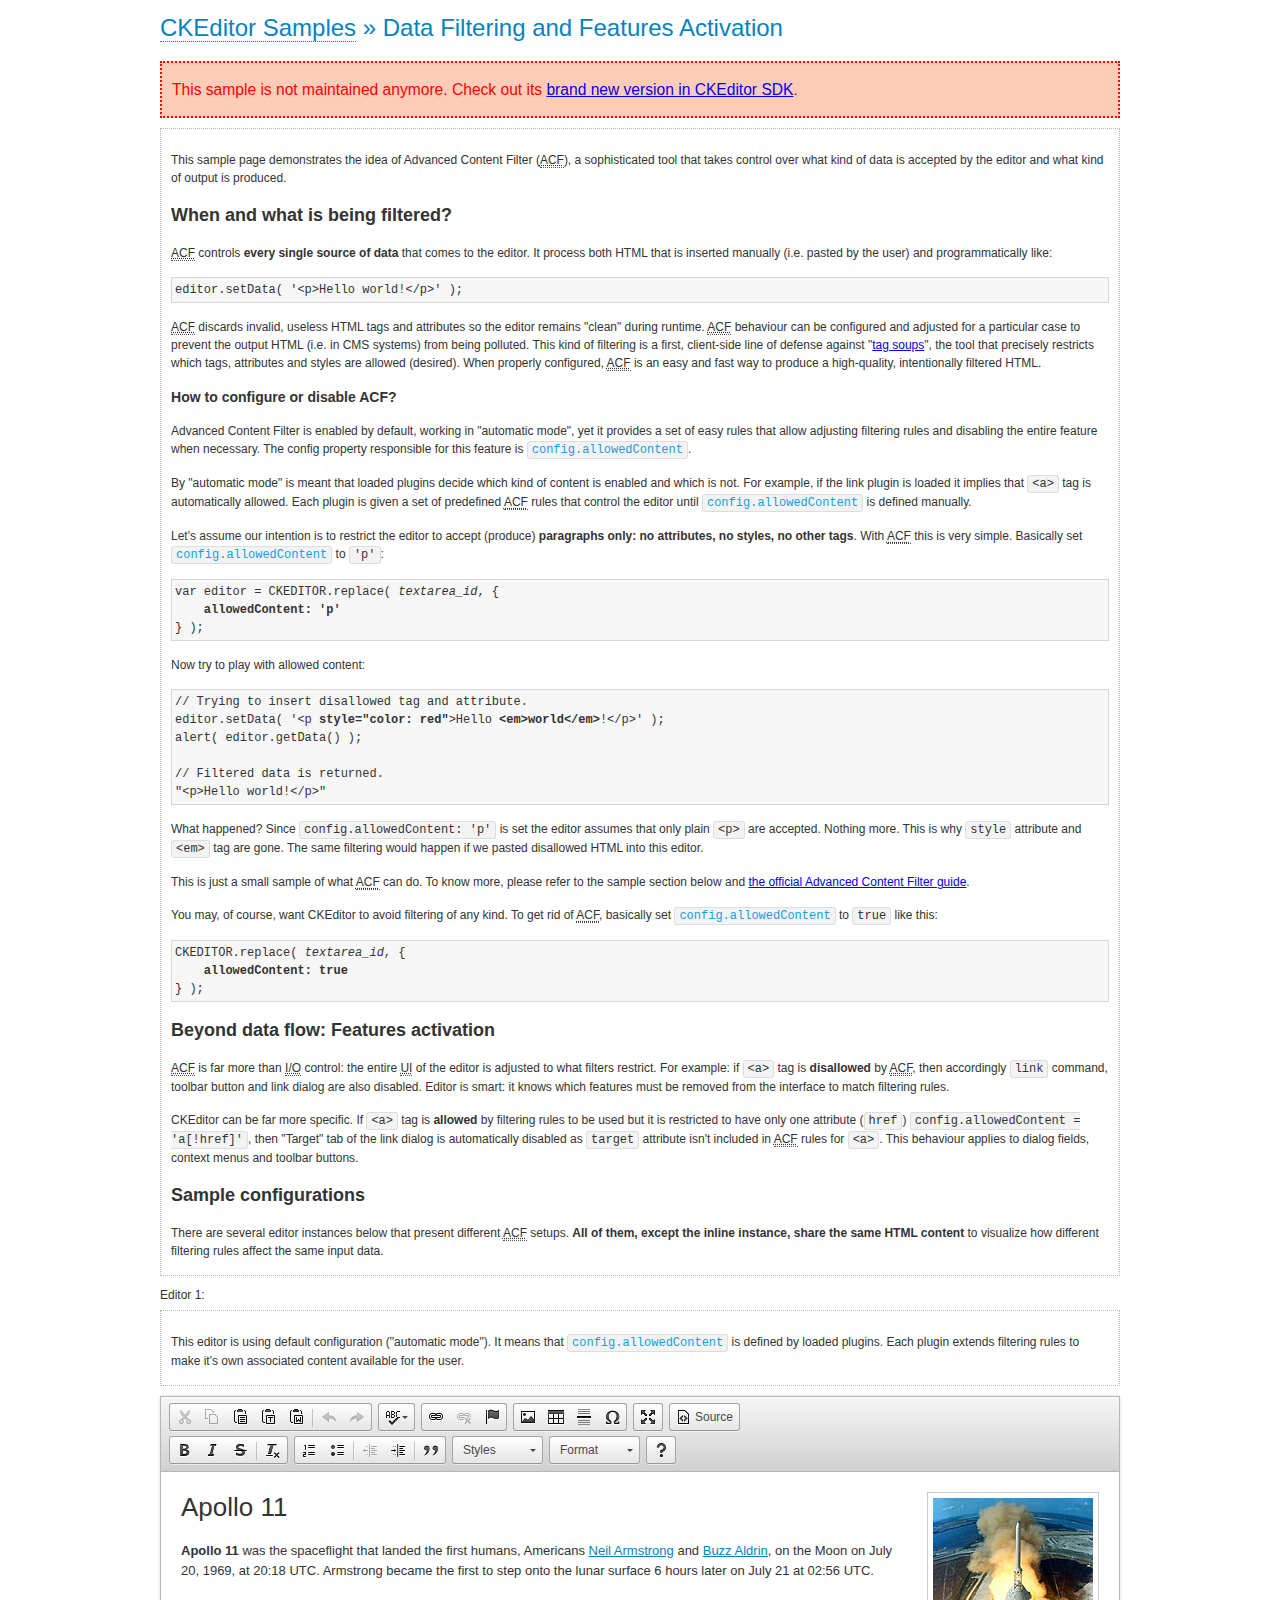
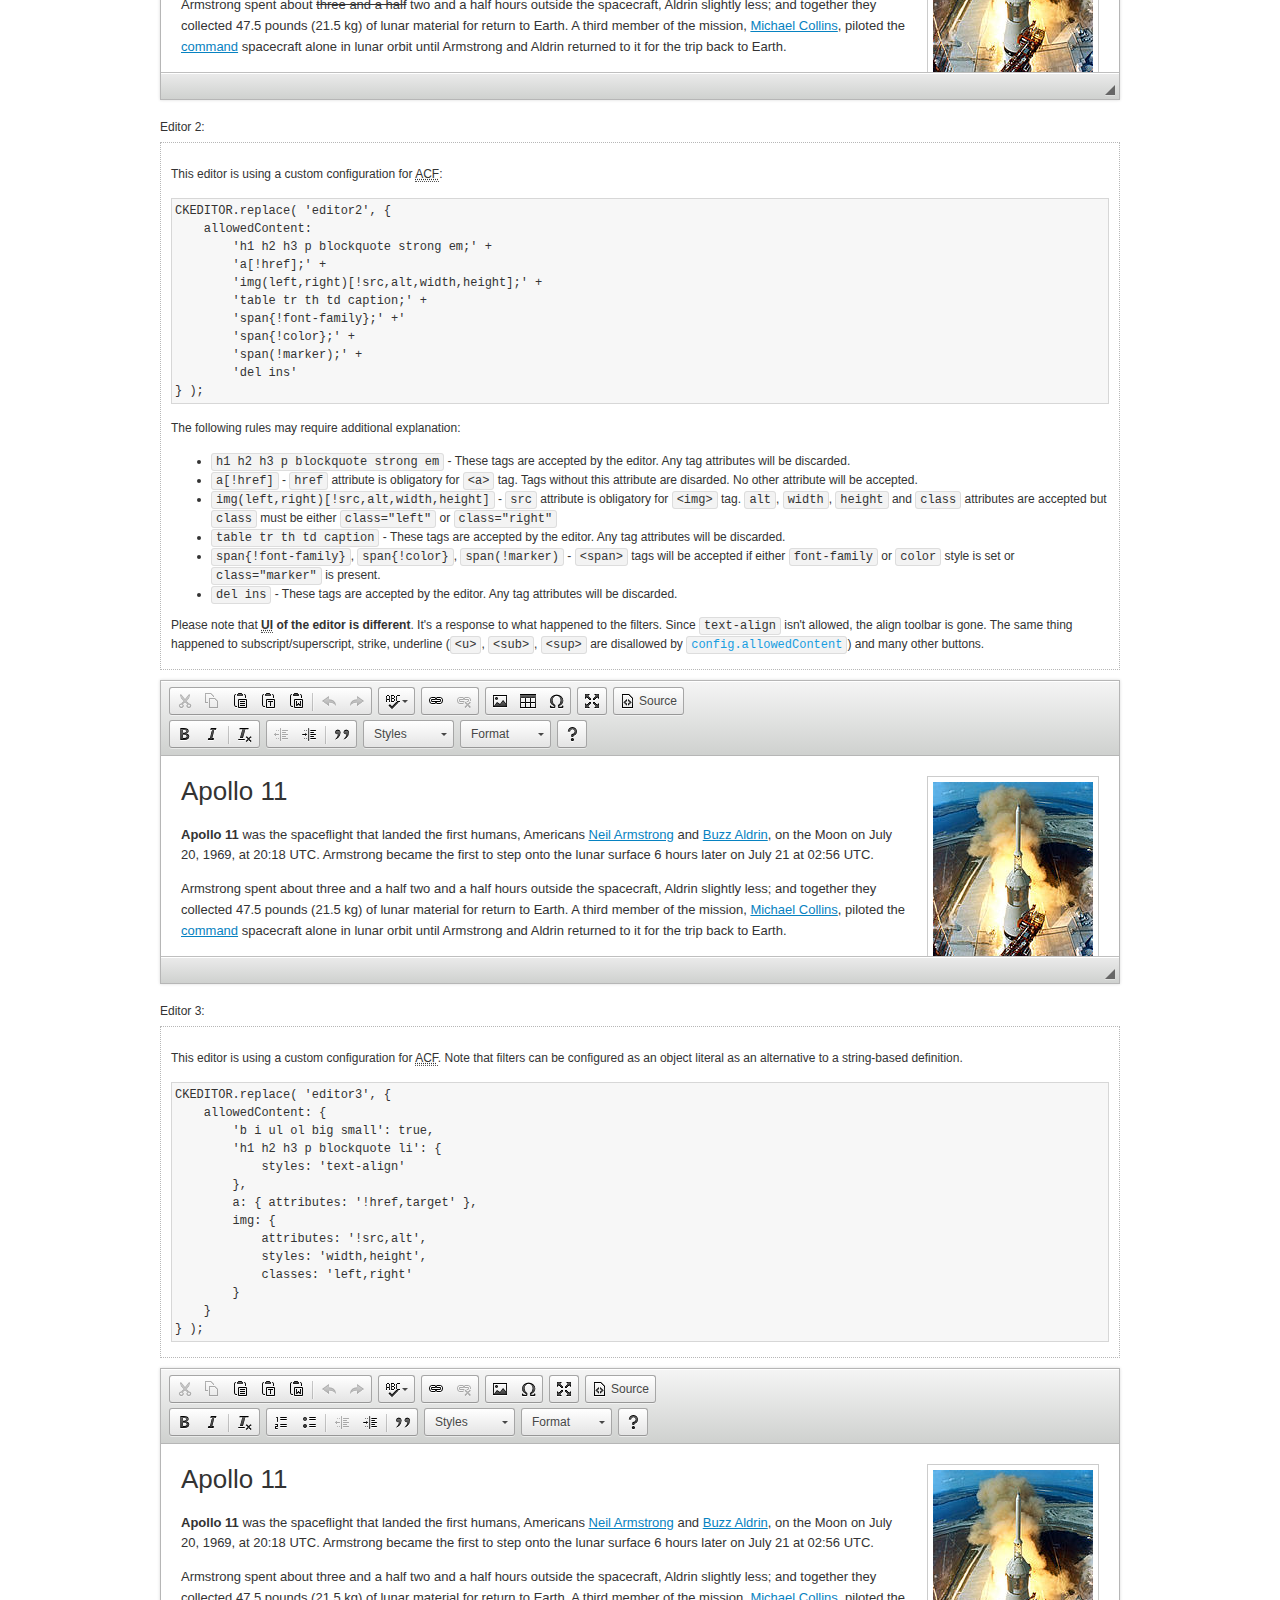
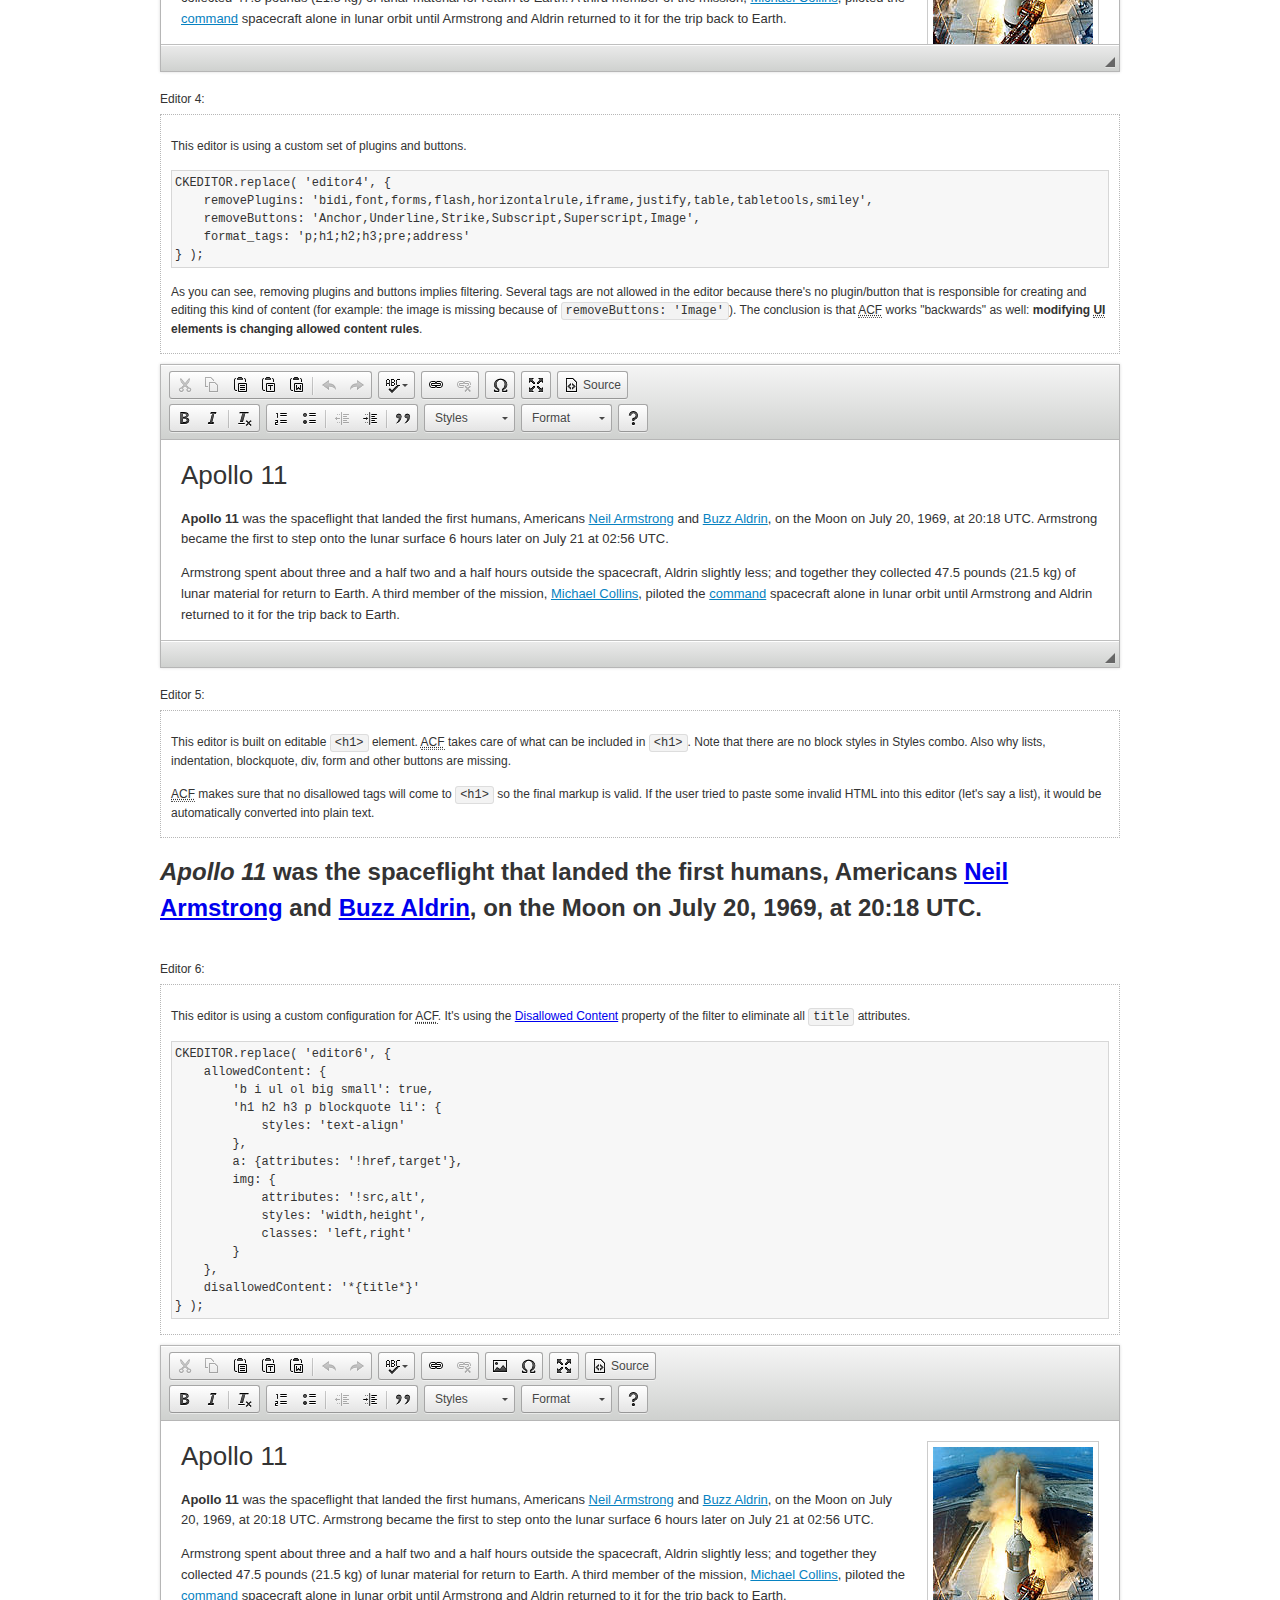
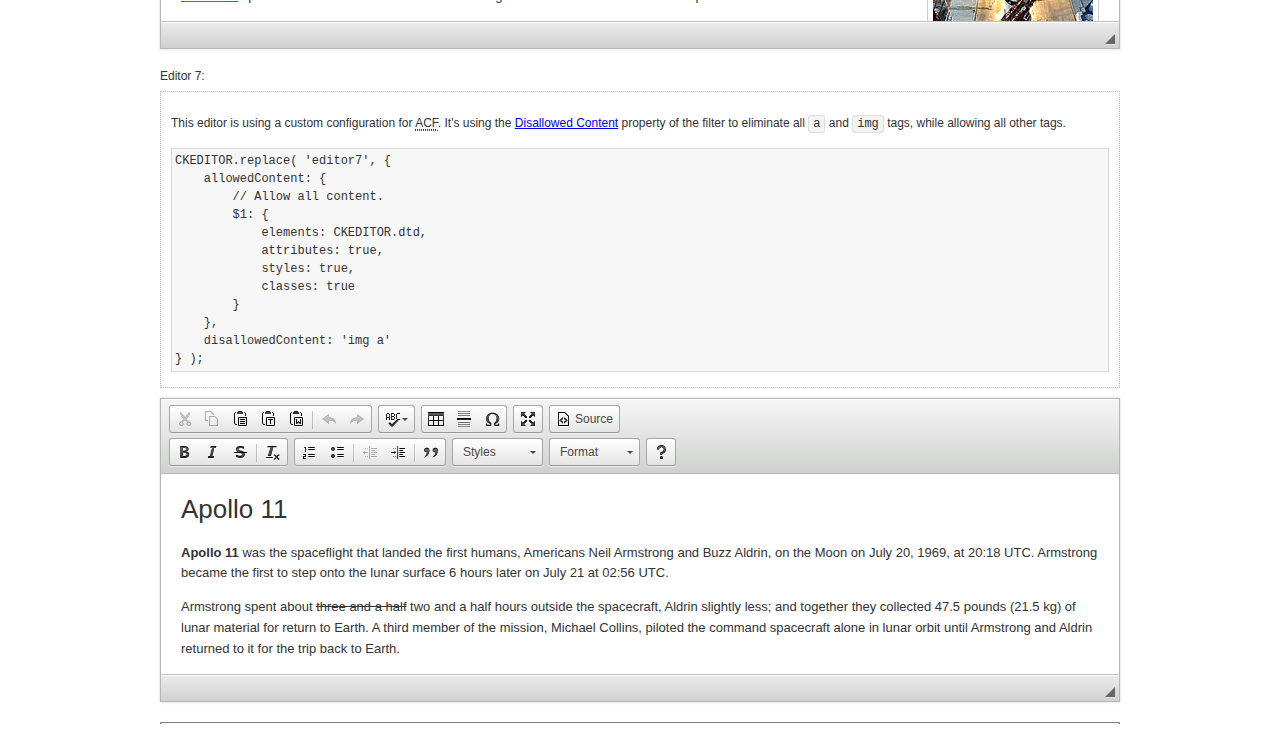
<file: editor/samples/old/datafiltering.html>
<!DOCTYPE html>
<!--
Copyright (c) 2003-2015, CKSource - Frederico Knabben. All rights reserved.
For licensing, see LICENSE.md or http://ckeditor.com/license
-->
<html>
<head>
	<meta charset="utf-8">
	<title>Data Filtering &mdash; CKEditor Sample</title>
	<script src="../../ckeditor.js"></script>
	<link rel="stylesheet" href="sample.css">
	<script>
		// Remove advanced tabs for all editors.
		CKEDITOR.config.removeDialogTabs = 'image:advanced;link:advanced;flash:advanced;creatediv:advanced;editdiv:advanced';
	</script>
</head>
<body>
	<h1 class="samples">
		<a href="index.html">CKEditor Samples</a> &raquo; Data Filtering and Features Activation
	</h1>
	<div class="warning deprecated">
		This sample is not maintained anymore. Check out its <a href="http://sdk.ckeditor.com/samples/acf.html">brand new version in CKEditor SDK</a>.
	</div>
	<div class="description">
		<p>
			This sample page demonstrates the idea of Advanced Content Filter
			(<abbr title="Advanced Content Filter">ACF</abbr>), a sophisticated
			tool that takes control over what kind of data is accepted by the editor and what
			kind of output is produced.
		</p>
		<h2>When and what is being filtered?</h2>
		<p>
			<abbr title="Advanced Content Filter">ACF</abbr> controls
			<strong>every single source of data</strong> that comes to the editor.
			It process both HTML that is inserted manually (i.e. pasted by the user)
			and programmatically like:
		</p>
<pre class="samples">
editor.setData( '&lt;p&gt;Hello world!&lt;/p&gt;' );
</pre>
		<p>
			<abbr title="Advanced Content Filter">ACF</abbr> discards invalid,
			useless HTML tags and attributes so the editor remains "clean" during
			runtime. <abbr title="Advanced Content Filter">ACF</abbr> behaviour
			can be configured and adjusted for a particular case to prevent the
			output HTML (i.e. in CMS systems) from being polluted.

			This kind of filtering is a first, client-side line of defense
			against "<a href="http://en.wikipedia.org/wiki/Tag_soup">tag soups</a>",
			the tool that precisely restricts which tags, attributes and styles
			are allowed (desired). When properly configured, <abbr title="Advanced Content Filter">ACF</abbr>
			is an easy and fast way to produce a high-quality, intentionally filtered HTML.
		</p>

		<h3>How to configure or disable ACF?</h3>
		<p>
			Advanced Content Filter is enabled by default, working in "automatic mode", yet
			it provides a set of easy rules that allow adjusting filtering rules
			and disabling the entire feature when necessary. The config property
			responsible for this feature is <code><a class="samples"
			href="http://docs.ckeditor.com/#!/api/CKEDITOR.config-cfg-allowedContent">config.allowedContent</a></code>.
		</p>
		<p>
			By "automatic mode" is meant that loaded plugins decide which kind
			of content is enabled and which is not. For example, if the link
			plugin is loaded it implies that <code>&lt;a&gt;</code> tag is
			automatically allowed. Each plugin is given a set
			of predefined <abbr title="Advanced Content Filter">ACF</abbr> rules
			that control the editor until <code><a class="samples"
			href="http://docs.ckeditor.com/#!/api/CKEDITOR.config-cfg-allowedContent">
			config.allowedContent</a></code>
			is defined manually.
		</p>
		<p>
			Let's assume our intention is to restrict the editor to accept (produce) <strong>paragraphs
			only: no attributes, no styles, no other tags</strong>.
			With <abbr title="Advanced Content Filter">ACF</abbr>
			this is very simple. Basically set <code><a class="samples"
			href="http://docs.ckeditor.com/#!/api/CKEDITOR.config-cfg-allowedContent">
			config.allowedContent</a></code> to <code>'p'</code>:
		</p>
<pre class="samples">
var editor = CKEDITOR.replace( <em>textarea_id</em>, {
	<strong>allowedContent: 'p'</strong>
} );
</pre>
		<p>
			Now try to play with allowed content:
		</p>
<pre class="samples">
// Trying to insert disallowed tag and attribute.
editor.setData( '&lt;p <strong>style="color: red"</strong>&gt;Hello <strong>&lt;em&gt;world&lt;/em&gt;</strong>!&lt;/p&gt;' );
alert( editor.getData() );

// Filtered data is returned.
"&lt;p&gt;Hello world!&lt;/p&gt;"
</pre>
		<p>
			What happened? Since <code>config.allowedContent: 'p'</code> is set the editor assumes
			that only plain <code>&lt;p&gt;</code> are accepted. Nothing more. This is why
			<code>style</code> attribute and <code>&lt;em&gt;</code> tag are gone. The same
			filtering would happen if we pasted disallowed HTML into this editor.
		</p>
		<p>
			This is just a small sample of what <abbr title="Advanced Content Filter">ACF</abbr>
			can do. To know more, please refer to the sample section below and
			<a href="http://docs.ckeditor.com/#!/guide/dev_advanced_content_filter">the official Advanced Content Filter guide</a>.
		</p>
		<p>
			You may, of course, want CKEditor to avoid filtering of any kind.
			To get rid of <abbr title="Advanced Content Filter">ACF</abbr>,
			basically set <code><a class="samples"
			href="http://docs.ckeditor.com/#!/api/CKEDITOR.config-cfg-allowedContent">
			config.allowedContent</a></code> to <code>true</code> like this:
		</p>
<pre class="samples">
CKEDITOR.replace( <em>textarea_id</em>, {
	<strong>allowedContent: true</strong>
} );
</pre>

		<h2>Beyond data flow: Features activation</h2>
		<p>
			<abbr title="Advanced Content Filter">ACF</abbr> is far more than
			<abbr title="Input/Output">I/O</abbr> control: the entire
			<abbr title="User Interface">UI</abbr> of the editor is adjusted to what
			filters restrict. For example: if <code>&lt;a&gt;</code> tag is
			<strong>disallowed</strong>
			by <abbr title="Advanced Content Filter">ACF</abbr>,
			then accordingly <code>link</code> command, toolbar button and link dialog
			are also disabled. Editor is smart: it knows which features must be
			removed from the interface to match filtering rules.
		</p>
		<p>
			CKEditor can be far more specific. If <code>&lt;a&gt;</code> tag is
			<strong>allowed</strong> by filtering rules to be used but it is restricted
			to have only one attribute (<code>href</code>)
			<code>config.allowedContent = 'a[!href]'</code>, then
			"Target" tab of the link dialog is automatically disabled as <code>target</code>
			attribute isn't included in <abbr title="Advanced Content Filter">ACF</abbr> rules
			for <code>&lt;a&gt;</code>. This behaviour applies to dialog fields, context
			menus and toolbar buttons.
		</p>

		<h2>Sample configurations</h2>
		<p>
			There are several editor instances below that present different
			<abbr title="Advanced Content Filter">ACF</abbr> setups. <strong>All of them,
			except the inline instance, share the same HTML content</strong> to visualize
			how different filtering rules affect the same input data.
		</p>
	</div>

	<div>
		<label for="editor1">
			Editor 1:
		</label>
		<div class="description">
			<p>
				This editor is using default configuration ("automatic mode"). It means that
				<code><a class="samples"
				href="http://docs.ckeditor.com/#!/api/CKEDITOR.config-cfg-allowedContent">
				config.allowedContent</a></code> is defined by loaded plugins.
				Each plugin extends filtering rules to make it's own associated content
				available for the user.
			</p>
		</div>
		<textarea cols="80" id="editor1" name="editor1" rows="10">
			&lt;h1&gt;&lt;img alt=&quot;Saturn V carrying Apollo 11&quot; class=&quot;right&quot; src=&quot;assets/sample.jpg&quot;/&gt; Apollo 11&lt;/h1&gt; &lt;p&gt;&lt;b&gt;Apollo 11&lt;/b&gt; was the spaceflight that landed the first humans, Americans &lt;a href=&quot;http://en.wikipedia.org/wiki/Neil_Armstrong&quot; title=&quot;Neil Armstrong&quot;&gt;Neil Armstrong&lt;/a&gt; and &lt;a href=&quot;http://en.wikipedia.org/wiki/Buzz_Aldrin&quot; title=&quot;Buzz Aldrin&quot;&gt;Buzz Aldrin&lt;/a&gt;, on the Moon on July 20, 1969, at 20:18 UTC. Armstrong became the first to step onto the lunar surface 6 hours later on July 21 at 02:56 UTC.&lt;/p&gt; &lt;p&gt;Armstrong spent about &lt;s&gt;three and a half&lt;/s&gt; two and a half hours outside the spacecraft, Aldrin slightly less; and together they collected 47.5 pounds (21.5&amp;nbsp;kg) of lunar material for return to Earth. A third member of the mission, &lt;a href=&quot;http://en.wikipedia.org/wiki/Michael_Collins_(astronaut)&quot; title=&quot;Michael Collins (astronaut)&quot;&gt;Michael Collins&lt;/a&gt;, piloted the &lt;a href=&quot;http://en.wikipedia.org/wiki/Apollo_Command/Service_Module&quot; title=&quot;Apollo Command/Service Module&quot;&gt;command&lt;/a&gt; spacecraft alone in lunar orbit until Armstrong and Aldrin returned to it for the trip back to Earth.&lt;/p&gt; &lt;h2&gt;Broadcasting and &lt;em&gt;quotes&lt;/em&gt; &lt;a id=&quot;quotes&quot; name=&quot;quotes&quot;&gt;&lt;/a&gt;&lt;/h2&gt; &lt;p&gt;Broadcast on live TV to a world-wide audience, Armstrong stepped onto the lunar surface and described the event as:&lt;/p&gt; &lt;blockquote&gt;&lt;p&gt;One small step for [a] man, one giant leap for mankind.&lt;/p&gt;&lt;/blockquote&gt; &lt;p&gt;Apollo 11 effectively ended the &lt;a href=&quot;http://en.wikipedia.org/wiki/Space_Race&quot; title=&quot;Space Race&quot;&gt;Space Race&lt;/a&gt; and fulfilled a national goal proposed in 1961 by the late U.S. President &lt;a href=&quot;http://en.wikipedia.org/wiki/John_F._Kennedy&quot; title=&quot;John F. Kennedy&quot;&gt;John F. Kennedy&lt;/a&gt; in a speech before the United States Congress:&lt;/p&gt; &lt;blockquote&gt;&lt;p&gt;[...] before this decade is out, of landing a man on the Moon and returning him safely to the Earth.&lt;/p&gt;&lt;/blockquote&gt; &lt;h2&gt;Technical details &lt;a id=&quot;tech-details&quot; name=&quot;tech-details&quot;&gt;&lt;/a&gt;&lt;/h2&gt; &lt;table align=&quot;right&quot; border=&quot;1&quot; bordercolor=&quot;#ccc&quot; cellpadding=&quot;5&quot; cellspacing=&quot;0&quot; style=&quot;border-collapse:collapse;margin:10px 0 10px 15px;&quot;&gt; &lt;caption&gt;&lt;strong&gt;Mission crew&lt;/strong&gt;&lt;/caption&gt; &lt;thead&gt; &lt;tr&gt; &lt;th scope=&quot;col&quot;&gt;Position&lt;/th&gt; &lt;th scope=&quot;col&quot;&gt;Astronaut&lt;/th&gt; &lt;/tr&gt; &lt;/thead&gt; &lt;tbody&gt; &lt;tr&gt; &lt;td&gt;Commander&lt;/td&gt; &lt;td&gt;Neil A. Armstrong&lt;/td&gt; &lt;/tr&gt; &lt;tr&gt; &lt;td&gt;Command Module Pilot&lt;/td&gt; &lt;td&gt;Michael Collins&lt;/td&gt; &lt;/tr&gt; &lt;tr&gt; &lt;td&gt;Lunar Module Pilot&lt;/td&gt; &lt;td&gt;Edwin &amp;quot;Buzz&amp;quot; E. Aldrin, Jr.&lt;/td&gt; &lt;/tr&gt; &lt;/tbody&gt; &lt;/table&gt; &lt;p&gt;Launched by a &lt;strong&gt;Saturn V&lt;/strong&gt; rocket from &lt;a href=&quot;http://en.wikipedia.org/wiki/Kennedy_Space_Center&quot; title=&quot;Kennedy Space Center&quot;&gt;Kennedy Space Center&lt;/a&gt; in Merritt Island, Florida on July 16, Apollo 11 was the fifth manned mission of &lt;a href=&quot;http://en.wikipedia.org/wiki/NASA&quot; title=&quot;NASA&quot;&gt;NASA&lt;/a&gt;&amp;#39;s Apollo program. The Apollo spacecraft had three parts:&lt;/p&gt; &lt;ol&gt; &lt;li&gt;&lt;strong&gt;Command Module&lt;/strong&gt; with a cabin for the three astronauts which was the only part which landed back on Earth&lt;/li&gt; &lt;li&gt;&lt;strong&gt;Service Module&lt;/strong&gt; which supported the Command Module with propulsion, electrical power, oxygen and water&lt;/li&gt; &lt;li&gt;&lt;strong&gt;Lunar Module&lt;/strong&gt; for landing on the Moon.&lt;/li&gt; &lt;/ol&gt; &lt;p&gt;After being sent to the Moon by the Saturn V&amp;#39;s upper stage, the astronauts separated the spacecraft from it and travelled for three days until they entered into lunar orbit. Armstrong and Aldrin then moved into the Lunar Module and landed in the &lt;a href=&quot;http://en.wikipedia.org/wiki/Mare_Tranquillitatis&quot; title=&quot;Mare Tranquillitatis&quot;&gt;Sea of Tranquility&lt;/a&gt;. They stayed a total of about 21 and a half hours on the lunar surface. After lifting off in the upper part of the Lunar Module and rejoining Collins in the Command Module, they returned to Earth and landed in the &lt;a href=&quot;http://en.wikipedia.org/wiki/Pacific_Ocean&quot; title=&quot;Pacific Ocean&quot;&gt;Pacific Ocean&lt;/a&gt; on July 24.&lt;/p&gt; &lt;hr/&gt; &lt;p style=&quot;text-align: right;&quot;&gt;&lt;small&gt;Source: &lt;a href=&quot;http://en.wikipedia.org/wiki/Apollo_11&quot;&gt;Wikipedia.org&lt;/a&gt;&lt;/small&gt;&lt;/p&gt;
		</textarea>

		<script>

			CKEDITOR.replace( 'editor1' );

		</script>
	</div>

	<br>

	<div>
		<label for="editor2">
			Editor 2:
		</label>
		<div class="description">
			<p>
				This editor is using a custom configuration for
				<abbr title="Advanced Content Filter">ACF</abbr>:
			</p>
<pre class="samples">
CKEDITOR.replace( 'editor2', {
	allowedContent:
		'h1 h2 h3 p blockquote strong em;' +
		'a[!href];' +
		'img(left,right)[!src,alt,width,height];' +
		'table tr th td caption;' +
		'span{!font-family};' +'
		'span{!color};' +
		'span(!marker);' +
		'del ins'
} );
</pre>
			<p>
				The following rules may require additional explanation:
			</p>
			<ul>
				<li>
					<code>h1 h2 h3 p blockquote strong em</code> - These tags
					are accepted by the editor. Any tag attributes will be discarded.
				</li>
				<li>
					<code>a[!href]</code> - <code>href</code> attribute is obligatory
					for <code>&lt;a&gt;</code> tag. Tags without this attribute
					are disarded. No other attribute will be accepted.
				</li>
				<li>
					<code>img(left,right)[!src,alt,width,height]</code> - <code>src</code>
					attribute is obligatory for <code>&lt;img&gt;</code> tag.
					<code>alt</code>, <code>width</code>, <code>height</code>
					and <code>class</code> attributes are accepted but
					<code>class</code> must be either <code>class="left"</code>
					or <code>class="right"</code>
				</li>
				<li>
					<code>table tr th td caption</code> - These tags
					are accepted by the editor. Any tag attributes will be discarded.
				</li>
				<li>
					<code>span{!font-family}</code>, <code>span{!color}</code>,
					<code>span(!marker)</code> - <code>&lt;span&gt;</code> tags
					will be accepted if either <code>font-family</code> or
					<code>color</code> style is set or <code>class="marker"</code>
					is present.
				</li>
				<li>
					<code>del ins</code> - These tags
					are accepted by the editor. Any tag attributes will be discarded.
				</li>
			</ul>
			<p>
				Please note that <strong><abbr title="User Interface">UI</abbr> of the
				editor is different</strong>. It's a response to what happened to the filters.
				Since <code>text-align</code> isn't allowed, the align toolbar is gone.
				The same thing happened to subscript/superscript, strike, underline
				(<code>&lt;u&gt;</code>, <code>&lt;sub&gt;</code>, <code>&lt;sup&gt;</code>
				are disallowed by <code><a class="samples"
				href="http://docs.ckeditor.com/#!/api/CKEDITOR.config-cfg-allowedContent">
				config.allowedContent</a></code>) and many other buttons.
			</p>
		</div>
		<textarea cols="80" id="editor2" name="editor2" rows="10">
			&lt;h1&gt;&lt;img alt=&quot;Saturn V carrying Apollo 11&quot; class=&quot;right&quot; src=&quot;assets/sample.jpg&quot;/&gt; Apollo 11&lt;/h1&gt; &lt;p&gt;&lt;b&gt;Apollo 11&lt;/b&gt; was the spaceflight that landed the first humans, Americans &lt;a href=&quot;http://en.wikipedia.org/wiki/Neil_Armstrong&quot; title=&quot;Neil Armstrong&quot;&gt;Neil Armstrong&lt;/a&gt; and &lt;a href=&quot;http://en.wikipedia.org/wiki/Buzz_Aldrin&quot; title=&quot;Buzz Aldrin&quot;&gt;Buzz Aldrin&lt;/a&gt;, on the Moon on July 20, 1969, at 20:18 UTC. Armstrong became the first to step onto the lunar surface 6 hours later on July 21 at 02:56 UTC.&lt;/p&gt; &lt;p&gt;Armstrong spent about &lt;s&gt;three and a half&lt;/s&gt; two and a half hours outside the spacecraft, Aldrin slightly less; and together they collected 47.5 pounds (21.5&amp;nbsp;kg) of lunar material for return to Earth. A third member of the mission, &lt;a href=&quot;http://en.wikipedia.org/wiki/Michael_Collins_(astronaut)&quot; title=&quot;Michael Collins (astronaut)&quot;&gt;Michael Collins&lt;/a&gt;, piloted the &lt;a href=&quot;http://en.wikipedia.org/wiki/Apollo_Command/Service_Module&quot; title=&quot;Apollo Command/Service Module&quot;&gt;command&lt;/a&gt; spacecraft alone in lunar orbit until Armstrong and Aldrin returned to it for the trip back to Earth.&lt;/p&gt; &lt;h2&gt;Broadcasting and &lt;em&gt;quotes&lt;/em&gt; &lt;a id=&quot;quotes&quot; name=&quot;quotes&quot;&gt;&lt;/a&gt;&lt;/h2&gt; &lt;p&gt;Broadcast on live TV to a world-wide audience, Armstrong stepped onto the lunar surface and described the event as:&lt;/p&gt; &lt;blockquote&gt;&lt;p&gt;One small step for [a] man, one giant leap for mankind.&lt;/p&gt;&lt;/blockquote&gt; &lt;p&gt;Apollo 11 effectively ended the &lt;a href=&quot;http://en.wikipedia.org/wiki/Space_Race&quot; title=&quot;Space Race&quot;&gt;Space Race&lt;/a&gt; and fulfilled a national goal proposed in 1961 by the late U.S. President &lt;a href=&quot;http://en.wikipedia.org/wiki/John_F._Kennedy&quot; title=&quot;John F. Kennedy&quot;&gt;John F. Kennedy&lt;/a&gt; in a speech before the United States Congress:&lt;/p&gt; &lt;blockquote&gt;&lt;p&gt;[...] before this decade is out, of landing a man on the Moon and returning him safely to the Earth.&lt;/p&gt;&lt;/blockquote&gt; &lt;h2&gt;Technical details &lt;a id=&quot;tech-details&quot; name=&quot;tech-details&quot;&gt;&lt;/a&gt;&lt;/h2&gt; &lt;table align=&quot;right&quot; border=&quot;1&quot; bordercolor=&quot;#ccc&quot; cellpadding=&quot;5&quot; cellspacing=&quot;0&quot; style=&quot;border-collapse:collapse;margin:10px 0 10px 15px;&quot;&gt; &lt;caption&gt;&lt;strong&gt;Mission crew&lt;/strong&gt;&lt;/caption&gt; &lt;thead&gt; &lt;tr&gt; &lt;th scope=&quot;col&quot;&gt;Position&lt;/th&gt; &lt;th scope=&quot;col&quot;&gt;Astronaut&lt;/th&gt; &lt;/tr&gt; &lt;/thead&gt; &lt;tbody&gt; &lt;tr&gt; &lt;td&gt;Commander&lt;/td&gt; &lt;td&gt;Neil A. Armstrong&lt;/td&gt; &lt;/tr&gt; &lt;tr&gt; &lt;td&gt;Command Module Pilot&lt;/td&gt; &lt;td&gt;Michael Collins&lt;/td&gt; &lt;/tr&gt; &lt;tr&gt; &lt;td&gt;Lunar Module Pilot&lt;/td&gt; &lt;td&gt;Edwin &amp;quot;Buzz&amp;quot; E. Aldrin, Jr.&lt;/td&gt; &lt;/tr&gt; &lt;/tbody&gt; &lt;/table&gt; &lt;p&gt;Launched by a &lt;strong&gt;Saturn V&lt;/strong&gt; rocket from &lt;a href=&quot;http://en.wikipedia.org/wiki/Kennedy_Space_Center&quot; title=&quot;Kennedy Space Center&quot;&gt;Kennedy Space Center&lt;/a&gt; in Merritt Island, Florida on July 16, Apollo 11 was the fifth manned mission of &lt;a href=&quot;http://en.wikipedia.org/wiki/NASA&quot; title=&quot;NASA&quot;&gt;NASA&lt;/a&gt;&amp;#39;s Apollo program. The Apollo spacecraft had three parts:&lt;/p&gt; &lt;ol&gt; &lt;li&gt;&lt;strong&gt;Command Module&lt;/strong&gt; with a cabin for the three astronauts which was the only part which landed back on Earth&lt;/li&gt; &lt;li&gt;&lt;strong&gt;Service Module&lt;/strong&gt; which supported the Command Module with propulsion, electrical power, oxygen and water&lt;/li&gt; &lt;li&gt;&lt;strong&gt;Lunar Module&lt;/strong&gt; for landing on the Moon.&lt;/li&gt; &lt;/ol&gt; &lt;p&gt;After being sent to the Moon by the Saturn V&amp;#39;s upper stage, the astronauts separated the spacecraft from it and travelled for three days until they entered into lunar orbit. Armstrong and Aldrin then moved into the Lunar Module and landed in the &lt;a href=&quot;http://en.wikipedia.org/wiki/Mare_Tranquillitatis&quot; title=&quot;Mare Tranquillitatis&quot;&gt;Sea of Tranquility&lt;/a&gt;. They stayed a total of about 21 and a half hours on the lunar surface. After lifting off in the upper part of the Lunar Module and rejoining Collins in the Command Module, they returned to Earth and landed in the &lt;a href=&quot;http://en.wikipedia.org/wiki/Pacific_Ocean&quot; title=&quot;Pacific Ocean&quot;&gt;Pacific Ocean&lt;/a&gt; on July 24.&lt;/p&gt; &lt;hr/&gt; &lt;p style=&quot;text-align: right;&quot;&gt;&lt;small&gt;Source: &lt;a href=&quot;http://en.wikipedia.org/wiki/Apollo_11&quot;&gt;Wikipedia.org&lt;/a&gt;&lt;/small&gt;&lt;/p&gt;
		</textarea>
		<script>

			CKEDITOR.replace( 'editor2', {
				allowedContent:
					'h1 h2 h3 p blockquote strong em;' +
					'a[!href];' +
					'img(left,right)[!src,alt,width,height];' +
					'table tr th td caption;' +
					'span{!font-family};' +
					'span{!color};' +
					'span(!marker);' +
					'del ins'
			} );

		</script>
	</div>

	<br>

	<div>
		<label for="editor3">
			Editor 3:
		</label>
		<div class="description">
			<p>
				This editor is using a custom configuration for
				<abbr title="Advanced Content Filter">ACF</abbr>.
				Note that filters can be configured as an object literal
				as an alternative to a string-based definition.
			</p>
<pre class="samples">
CKEDITOR.replace( 'editor3', {
	allowedContent: {
		'b i ul ol big small': true,
		'h1 h2 h3 p blockquote li': {
			styles: 'text-align'
		},
		a: { attributes: '!href,target' },
		img: {
			attributes: '!src,alt',
			styles: 'width,height',
			classes: 'left,right'
		}
	}
} );
</pre>
		</div>
		<textarea cols="80" id="editor3" name="editor3" rows="10">
			&lt;h1&gt;&lt;img alt=&quot;Saturn V carrying Apollo 11&quot; class=&quot;right&quot; src=&quot;assets/sample.jpg&quot;/&gt; Apollo 11&lt;/h1&gt; &lt;p&gt;&lt;b&gt;Apollo 11&lt;/b&gt; was the spaceflight that landed the first humans, Americans &lt;a href=&quot;http://en.wikipedia.org/wiki/Neil_Armstrong&quot; title=&quot;Neil Armstrong&quot;&gt;Neil Armstrong&lt;/a&gt; and &lt;a href=&quot;http://en.wikipedia.org/wiki/Buzz_Aldrin&quot; title=&quot;Buzz Aldrin&quot;&gt;Buzz Aldrin&lt;/a&gt;, on the Moon on July 20, 1969, at 20:18 UTC. Armstrong became the first to step onto the lunar surface 6 hours later on July 21 at 02:56 UTC.&lt;/p&gt; &lt;p&gt;Armstrong spent about &lt;s&gt;three and a half&lt;/s&gt; two and a half hours outside the spacecraft, Aldrin slightly less; and together they collected 47.5 pounds (21.5&amp;nbsp;kg) of lunar material for return to Earth. A third member of the mission, &lt;a href=&quot;http://en.wikipedia.org/wiki/Michael_Collins_(astronaut)&quot; title=&quot;Michael Collins (astronaut)&quot;&gt;Michael Collins&lt;/a&gt;, piloted the &lt;a href=&quot;http://en.wikipedia.org/wiki/Apollo_Command/Service_Module&quot; title=&quot;Apollo Command/Service Module&quot;&gt;command&lt;/a&gt; spacecraft alone in lunar orbit until Armstrong and Aldrin returned to it for the trip back to Earth.&lt;/p&gt; &lt;h2&gt;Broadcasting and &lt;em&gt;quotes&lt;/em&gt; &lt;a id=&quot;quotes&quot; name=&quot;quotes&quot;&gt;&lt;/a&gt;&lt;/h2&gt; &lt;p&gt;Broadcast on live TV to a world-wide audience, Armstrong stepped onto the lunar surface and described the event as:&lt;/p&gt; &lt;blockquote&gt;&lt;p&gt;One small step for [a] man, one giant leap for mankind.&lt;/p&gt;&lt;/blockquote&gt; &lt;p&gt;Apollo 11 effectively ended the &lt;a href=&quot;http://en.wikipedia.org/wiki/Space_Race&quot; title=&quot;Space Race&quot;&gt;Space Race&lt;/a&gt; and fulfilled a national goal proposed in 1961 by the late U.S. President &lt;a href=&quot;http://en.wikipedia.org/wiki/John_F._Kennedy&quot; title=&quot;John F. Kennedy&quot;&gt;John F. Kennedy&lt;/a&gt; in a speech before the United States Congress:&lt;/p&gt; &lt;blockquote&gt;&lt;p&gt;[...] before this decade is out, of landing a man on the Moon and returning him safely to the Earth.&lt;/p&gt;&lt;/blockquote&gt; &lt;h2&gt;Technical details &lt;a id=&quot;tech-details&quot; name=&quot;tech-details&quot;&gt;&lt;/a&gt;&lt;/h2&gt; &lt;table align=&quot;right&quot; border=&quot;1&quot; bordercolor=&quot;#ccc&quot; cellpadding=&quot;5&quot; cellspacing=&quot;0&quot; style=&quot;border-collapse:collapse;margin:10px 0 10px 15px;&quot;&gt; &lt;caption&gt;&lt;strong&gt;Mission crew&lt;/strong&gt;&lt;/caption&gt; &lt;thead&gt; &lt;tr&gt; &lt;th scope=&quot;col&quot;&gt;Position&lt;/th&gt; &lt;th scope=&quot;col&quot;&gt;Astronaut&lt;/th&gt; &lt;/tr&gt; &lt;/thead&gt; &lt;tbody&gt; &lt;tr&gt; &lt;td&gt;Commander&lt;/td&gt; &lt;td&gt;Neil A. Armstrong&lt;/td&gt; &lt;/tr&gt; &lt;tr&gt; &lt;td&gt;Command Module Pilot&lt;/td&gt; &lt;td&gt;Michael Collins&lt;/td&gt; &lt;/tr&gt; &lt;tr&gt; &lt;td&gt;Lunar Module Pilot&lt;/td&gt; &lt;td&gt;Edwin &amp;quot;Buzz&amp;quot; E. Aldrin, Jr.&lt;/td&gt; &lt;/tr&gt; &lt;/tbody&gt; &lt;/table&gt; &lt;p&gt;Launched by a &lt;strong&gt;Saturn V&lt;/strong&gt; rocket from &lt;a href=&quot;http://en.wikipedia.org/wiki/Kennedy_Space_Center&quot; title=&quot;Kennedy Space Center&quot;&gt;Kennedy Space Center&lt;/a&gt; in Merritt Island, Florida on July 16, Apollo 11 was the fifth manned mission of &lt;a href=&quot;http://en.wikipedia.org/wiki/NASA&quot; title=&quot;NASA&quot;&gt;NASA&lt;/a&gt;&amp;#39;s Apollo program. The Apollo spacecraft had three parts:&lt;/p&gt; &lt;ol&gt; &lt;li&gt;&lt;strong&gt;Command Module&lt;/strong&gt; with a cabin for the three astronauts which was the only part which landed back on Earth&lt;/li&gt; &lt;li&gt;&lt;strong&gt;Service Module&lt;/strong&gt; which supported the Command Module with propulsion, electrical power, oxygen and water&lt;/li&gt; &lt;li&gt;&lt;strong&gt;Lunar Module&lt;/strong&gt; for landing on the Moon.&lt;/li&gt; &lt;/ol&gt; &lt;p&gt;After being sent to the Moon by the Saturn V&amp;#39;s upper stage, the astronauts separated the spacecraft from it and travelled for three days until they entered into lunar orbit. Armstrong and Aldrin then moved into the Lunar Module and landed in the &lt;a href=&quot;http://en.wikipedia.org/wiki/Mare_Tranquillitatis&quot; title=&quot;Mare Tranquillitatis&quot;&gt;Sea of Tranquility&lt;/a&gt;. They stayed a total of about 21 and a half hours on the lunar surface. After lifting off in the upper part of the Lunar Module and rejoining Collins in the Command Module, they returned to Earth and landed in the &lt;a href=&quot;http://en.wikipedia.org/wiki/Pacific_Ocean&quot; title=&quot;Pacific Ocean&quot;&gt;Pacific Ocean&lt;/a&gt; on July 24.&lt;/p&gt; &lt;hr/&gt; &lt;p style=&quot;text-align: right;&quot;&gt;&lt;small&gt;Source: &lt;a href=&quot;http://en.wikipedia.org/wiki/Apollo_11&quot;&gt;Wikipedia.org&lt;/a&gt;&lt;/small&gt;&lt;/p&gt;
		</textarea>
		<script>

			CKEDITOR.replace( 'editor3', {
				allowedContent: {
					'b i ul ol big small': true,
					'h1 h2 h3 p blockquote li': {
						styles: 'text-align'
					},
					a: { attributes: '!href,target' },
					img: {
						attributes: '!src,alt',
						styles: 'width,height',
						classes: 'left,right'
					}
				}
			} );

		</script>
	</div>

	<br>

	<div>
		<label for="editor4">
			Editor 4:
		</label>
		<div class="description">
			<p>
				This editor is using a custom set of plugins and buttons.
			</p>
<pre class="samples">
CKEDITOR.replace( 'editor4', {
	removePlugins: 'bidi,font,forms,flash,horizontalrule,iframe,justify,table,tabletools,smiley',
	removeButtons: 'Anchor,Underline,Strike,Subscript,Superscript,Image',
	format_tags: 'p;h1;h2;h3;pre;address'
} );
</pre>
			<p>
				As you can see, removing plugins and buttons implies filtering.
				Several tags are not allowed in the editor because there's no
				plugin/button that is responsible for creating and editing this
				kind of content (for example: the image is missing because
				of <code>removeButtons: 'Image'</code>). The conclusion is that
				<abbr title="Advanced Content Filter">ACF</abbr> works "backwards"
				as well: <strong>modifying <abbr title="User Interface">UI</abbr>
				elements is changing allowed content rules</strong>.
			</p>
		</div>
		<textarea cols="80" id="editor4" name="editor4" rows="10">
			&lt;h1&gt;&lt;img alt=&quot;Saturn V carrying Apollo 11&quot; class=&quot;right&quot; src=&quot;assets/sample.jpg&quot;/&gt; Apollo 11&lt;/h1&gt; &lt;p&gt;&lt;b&gt;Apollo 11&lt;/b&gt; was the spaceflight that landed the first humans, Americans &lt;a href=&quot;http://en.wikipedia.org/wiki/Neil_Armstrong&quot; title=&quot;Neil Armstrong&quot;&gt;Neil Armstrong&lt;/a&gt; and &lt;a href=&quot;http://en.wikipedia.org/wiki/Buzz_Aldrin&quot; title=&quot;Buzz Aldrin&quot;&gt;Buzz Aldrin&lt;/a&gt;, on the Moon on July 20, 1969, at 20:18 UTC. Armstrong became the first to step onto the lunar surface 6 hours later on July 21 at 02:56 UTC.&lt;/p&gt; &lt;p&gt;Armstrong spent about &lt;s&gt;three and a half&lt;/s&gt; two and a half hours outside the spacecraft, Aldrin slightly less; and together they collected 47.5 pounds (21.5&amp;nbsp;kg) of lunar material for return to Earth. A third member of the mission, &lt;a href=&quot;http://en.wikipedia.org/wiki/Michael_Collins_(astronaut)&quot; title=&quot;Michael Collins (astronaut)&quot;&gt;Michael Collins&lt;/a&gt;, piloted the &lt;a href=&quot;http://en.wikipedia.org/wiki/Apollo_Command/Service_Module&quot; title=&quot;Apollo Command/Service Module&quot;&gt;command&lt;/a&gt; spacecraft alone in lunar orbit until Armstrong and Aldrin returned to it for the trip back to Earth.&lt;/p&gt; &lt;h2&gt;Broadcasting and &lt;em&gt;quotes&lt;/em&gt; &lt;a id=&quot;quotes&quot; name=&quot;quotes&quot;&gt;&lt;/a&gt;&lt;/h2&gt; &lt;p&gt;Broadcast on live TV to a world-wide audience, Armstrong stepped onto the lunar surface and described the event as:&lt;/p&gt; &lt;blockquote&gt;&lt;p&gt;One small step for [a] man, one giant leap for mankind.&lt;/p&gt;&lt;/blockquote&gt; &lt;p&gt;Apollo 11 effectively ended the &lt;a href=&quot;http://en.wikipedia.org/wiki/Space_Race&quot; title=&quot;Space Race&quot;&gt;Space Race&lt;/a&gt; and fulfilled a national goal proposed in 1961 by the late U.S. President &lt;a href=&quot;http://en.wikipedia.org/wiki/John_F._Kennedy&quot; title=&quot;John F. Kennedy&quot;&gt;John F. Kennedy&lt;/a&gt; in a speech before the United States Congress:&lt;/p&gt; &lt;blockquote&gt;&lt;p&gt;[...] before this decade is out, of landing a man on the Moon and returning him safely to the Earth.&lt;/p&gt;&lt;/blockquote&gt; &lt;h2&gt;Technical details &lt;a id=&quot;tech-details&quot; name=&quot;tech-details&quot;&gt;&lt;/a&gt;&lt;/h2&gt; &lt;table align=&quot;right&quot; border=&quot;1&quot; bordercolor=&quot;#ccc&quot; cellpadding=&quot;5&quot; cellspacing=&quot;0&quot; style=&quot;border-collapse:collapse;margin:10px 0 10px 15px;&quot;&gt; &lt;caption&gt;&lt;strong&gt;Mission crew&lt;/strong&gt;&lt;/caption&gt; &lt;thead&gt; &lt;tr&gt; &lt;th scope=&quot;col&quot;&gt;Position&lt;/th&gt; &lt;th scope=&quot;col&quot;&gt;Astronaut&lt;/th&gt; &lt;/tr&gt; &lt;/thead&gt; &lt;tbody&gt; &lt;tr&gt; &lt;td&gt;Commander&lt;/td&gt; &lt;td&gt;Neil A. Armstrong&lt;/td&gt; &lt;/tr&gt; &lt;tr&gt; &lt;td&gt;Command Module Pilot&lt;/td&gt; &lt;td&gt;Michael Collins&lt;/td&gt; &lt;/tr&gt; &lt;tr&gt; &lt;td&gt;Lunar Module Pilot&lt;/td&gt; &lt;td&gt;Edwin &amp;quot;Buzz&amp;quot; E. Aldrin, Jr.&lt;/td&gt; &lt;/tr&gt; &lt;/tbody&gt; &lt;/table&gt; &lt;p&gt;Launched by a &lt;strong&gt;Saturn V&lt;/strong&gt; rocket from &lt;a href=&quot;http://en.wikipedia.org/wiki/Kennedy_Space_Center&quot; title=&quot;Kennedy Space Center&quot;&gt;Kennedy Space Center&lt;/a&gt; in Merritt Island, Florida on July 16, Apollo 11 was the fifth manned mission of &lt;a href=&quot;http://en.wikipedia.org/wiki/NASA&quot; title=&quot;NASA&quot;&gt;NASA&lt;/a&gt;&amp;#39;s Apollo program. The Apollo spacecraft had three parts:&lt;/p&gt; &lt;ol&gt; &lt;li&gt;&lt;strong&gt;Command Module&lt;/strong&gt; with a cabin for the three astronauts which was the only part which landed back on Earth&lt;/li&gt; &lt;li&gt;&lt;strong&gt;Service Module&lt;/strong&gt; which supported the Command Module with propulsion, electrical power, oxygen and water&lt;/li&gt; &lt;li&gt;&lt;strong&gt;Lunar Module&lt;/strong&gt; for landing on the Moon.&lt;/li&gt; &lt;/ol&gt; &lt;p&gt;After being sent to the Moon by the Saturn V&amp;#39;s upper stage, the astronauts separated the spacecraft from it and travelled for three days until they entered into lunar orbit. Armstrong and Aldrin then moved into the Lunar Module and landed in the &lt;a href=&quot;http://en.wikipedia.org/wiki/Mare_Tranquillitatis&quot; title=&quot;Mare Tranquillitatis&quot;&gt;Sea of Tranquility&lt;/a&gt;. They stayed a total of about 21 and a half hours on the lunar surface. After lifting off in the upper part of the Lunar Module and rejoining Collins in the Command Module, they returned to Earth and landed in the &lt;a href=&quot;http://en.wikipedia.org/wiki/Pacific_Ocean&quot; title=&quot;Pacific Ocean&quot;&gt;Pacific Ocean&lt;/a&gt; on July 24.&lt;/p&gt; &lt;hr/&gt; &lt;p style=&quot;text-align: right;&quot;&gt;&lt;small&gt;Source: &lt;a href=&quot;http://en.wikipedia.org/wiki/Apollo_11&quot;&gt;Wikipedia.org&lt;/a&gt;&lt;/small&gt;&lt;/p&gt;
		</textarea>
		<script>

			CKEDITOR.replace( 'editor4', {
				removePlugins: 'bidi,div,font,forms,flash,horizontalrule,iframe,justify,table,tabletools,smiley',
				removeButtons: 'Anchor,Underline,Strike,Subscript,Superscript,Image',
				format_tags: 'p;h1;h2;h3;pre;address'
			} );

		</script>
	</div>

	<br>

	<div>
		<label for="editor5">
			Editor 5:
		</label>
		<div class="description">
			<p>
				This editor is built on editable <code>&lt;h1&gt;</code> element.
				<abbr title="Advanced Content Filter">ACF</abbr> takes care of
				what can be included in <code>&lt;h1&gt;</code>. Note that there
				are no block styles in Styles combo. Also why lists, indentation,
				blockquote, div, form and other buttons are missing.
			</p>
			<p>
				<abbr title="Advanced Content Filter">ACF</abbr> makes sure that
				no disallowed tags will come to <code>&lt;h1&gt;</code> so the final
				markup is valid. If the user tried to paste some invalid HTML
				into this editor (let's say a list), it would be automatically
				converted into plain text.
			</p>
		</div>
		<h1 id="editor5" contenteditable="true">
			<em>Apollo 11</em> was the spaceflight that landed the first humans, Americans <a href="http://en.wikipedia.org/wiki/Neil_Armstrong" title="Neil Armstrong">Neil Armstrong</a> and <a href="http://en.wikipedia.org/wiki/Buzz_Aldrin" title="Buzz Aldrin">Buzz Aldrin</a>, on the Moon on July 20, 1969, at 20:18 UTC.
		</h1>
	</div>

	<br>

	<div>
		<label for="editor3">
			Editor 6:
		</label>
		<div class="description">
			<p>
				This editor is using a custom configuration for <abbr title="Advanced Content Filter">ACF</abbr>.
				It's using the <a href="http://docs.ckeditor.com/#!/guide/dev_disallowed_content" target="_blank">
				Disallowed Content</a> property of the filter to eliminate all <code>title</code> attributes.
			</p>

<pre class="samples">
CKEDITOR.replace( 'editor6', {
	allowedContent: {
		'b i ul ol big small': true,
		'h1 h2 h3 p blockquote li': {
			styles: 'text-align'
		},
		a: {attributes: '!href,target'},
		img: {
			attributes: '!src,alt',
			styles: 'width,height',
			classes: 'left,right'
		}
	},
	disallowedContent: '*{title*}'
} );
</pre>
		</div>
		<textarea cols="80" id="editor6" name="editor6" rows="10">
			&lt;h1&gt;&lt;img alt=&quot;Saturn V carrying Apollo 11&quot; class=&quot;right&quot; src=&quot;assets/sample.jpg&quot;/&gt; Apollo 11&lt;/h1&gt; &lt;p&gt;&lt;b&gt;Apollo 11&lt;/b&gt; was the spaceflight that landed the first humans, Americans &lt;a href=&quot;http://en.wikipedia.org/wiki/Neil_Armstrong&quot; title=&quot;Neil Armstrong&quot;&gt;Neil Armstrong&lt;/a&gt; and &lt;a href=&quot;http://en.wikipedia.org/wiki/Buzz_Aldrin&quot; title=&quot;Buzz Aldrin&quot;&gt;Buzz Aldrin&lt;/a&gt;, on the Moon on July 20, 1969, at 20:18 UTC. Armstrong became the first to step onto the lunar surface 6 hours later on July 21 at 02:56 UTC.&lt;/p&gt; &lt;p&gt;Armstrong spent about &lt;s&gt;three and a half&lt;/s&gt; two and a half hours outside the spacecraft, Aldrin slightly less; and together they collected 47.5 pounds (21.5&amp;nbsp;kg) of lunar material for return to Earth. A third member of the mission, &lt;a href=&quot;http://en.wikipedia.org/wiki/Michael_Collins_(astronaut)&quot; title=&quot;Michael Collins (astronaut)&quot;&gt;Michael Collins&lt;/a&gt;, piloted the &lt;a href=&quot;http://en.wikipedia.org/wiki/Apollo_Command/Service_Module&quot; title=&quot;Apollo Command/Service Module&quot;&gt;command&lt;/a&gt; spacecraft alone in lunar orbit until Armstrong and Aldrin returned to it for the trip back to Earth.&lt;/p&gt; &lt;h2&gt;Broadcasting and &lt;em&gt;quotes&lt;/em&gt; &lt;a id=&quot;quotes&quot; name=&quot;quotes&quot;&gt;&lt;/a&gt;&lt;/h2&gt; &lt;p&gt;Broadcast on live TV to a world-wide audience, Armstrong stepped onto the lunar surface and described the event as:&lt;/p&gt; &lt;blockquote&gt;&lt;p&gt;One small step for [a] man, one giant leap for mankind.&lt;/p&gt;&lt;/blockquote&gt; &lt;p&gt;Apollo 11 effectively ended the &lt;a href=&quot;http://en.wikipedia.org/wiki/Space_Race&quot; title=&quot;Space Race&quot;&gt;Space Race&lt;/a&gt; and fulfilled a national goal proposed in 1961 by the late U.S. President &lt;a href=&quot;http://en.wikipedia.org/wiki/John_F._Kennedy&quot; title=&quot;John F. Kennedy&quot;&gt;John F. Kennedy&lt;/a&gt; in a speech before the United States Congress:&lt;/p&gt; &lt;blockquote&gt;&lt;p&gt;[...] before this decade is out, of landing a man on the Moon and returning him safely to the Earth.&lt;/p&gt;&lt;/blockquote&gt; &lt;h2&gt;Technical details &lt;a id=&quot;tech-details&quot; name=&quot;tech-details&quot;&gt;&lt;/a&gt;&lt;/h2&gt; &lt;table align=&quot;right&quot; border=&quot;1&quot; bordercolor=&quot;#ccc&quot; cellpadding=&quot;5&quot; cellspacing=&quot;0&quot; style=&quot;border-collapse:collapse;margin:10px 0 10px 15px;&quot;&gt; &lt;caption&gt;&lt;strong&gt;Mission crew&lt;/strong&gt;&lt;/caption&gt; &lt;thead&gt; &lt;tr&gt; &lt;th scope=&quot;col&quot;&gt;Position&lt;/th&gt; &lt;th scope=&quot;col&quot;&gt;Astronaut&lt;/th&gt; &lt;/tr&gt; &lt;/thead&gt; &lt;tbody&gt; &lt;tr&gt; &lt;td&gt;Commander&lt;/td&gt; &lt;td&gt;Neil A. Armstrong&lt;/td&gt; &lt;/tr&gt; &lt;tr&gt; &lt;td&gt;Command Module Pilot&lt;/td&gt; &lt;td&gt;Michael Collins&lt;/td&gt; &lt;/tr&gt; &lt;tr&gt; &lt;td&gt;Lunar Module Pilot&lt;/td&gt; &lt;td&gt;Edwin &amp;quot;Buzz&amp;quot; E. Aldrin, Jr.&lt;/td&gt; &lt;/tr&gt; &lt;/tbody&gt; &lt;/table&gt; &lt;p&gt;Launched by a &lt;strong&gt;Saturn V&lt;/strong&gt; rocket from &lt;a href=&quot;http://en.wikipedia.org/wiki/Kennedy_Space_Center&quot; title=&quot;Kennedy Space Center&quot;&gt;Kennedy Space Center&lt;/a&gt; in Merritt Island, Florida on July 16, Apollo 11 was the fifth manned mission of &lt;a href=&quot;http://en.wikipedia.org/wiki/NASA&quot; title=&quot;NASA&quot;&gt;NASA&lt;/a&gt;&amp;#39;s Apollo program. The Apollo spacecraft had three parts:&lt;/p&gt; &lt;ol&gt; &lt;li&gt;&lt;strong&gt;Command Module&lt;/strong&gt; with a cabin for the three astronauts which was the only part which landed back on Earth&lt;/li&gt; &lt;li&gt;&lt;strong&gt;Service Module&lt;/strong&gt; which supported the Command Module with propulsion, electrical power, oxygen and water&lt;/li&gt; &lt;li&gt;&lt;strong&gt;Lunar Module&lt;/strong&gt; for landing on the Moon.&lt;/li&gt; &lt;/ol&gt; &lt;p&gt;After being sent to the Moon by the Saturn V&amp;#39;s upper stage, the astronauts separated the spacecraft from it and travelled for three days until they entered into lunar orbit. Armstrong and Aldrin then moved into the Lunar Module and landed in the &lt;a href=&quot;http://en.wikipedia.org/wiki/Mare_Tranquillitatis&quot; title=&quot;Mare Tranquillitatis&quot;&gt;Sea of Tranquility&lt;/a&gt;. They stayed a total of about 21 and a half hours on the lunar surface. After lifting off in the upper part of the Lunar Module and rejoining Collins in the Command Module, they returned to Earth and landed in the &lt;a href=&quot;http://en.wikipedia.org/wiki/Pacific_Ocean&quot; title=&quot;Pacific Ocean&quot;&gt;Pacific Ocean&lt;/a&gt; on July 24.&lt;/p&gt; &lt;hr/&gt; &lt;p style=&quot;text-align: right;&quot;&gt;&lt;small&gt;Source: &lt;a href=&quot;http://en.wikipedia.org/wiki/Apollo_11&quot;&gt;Wikipedia.org&lt;/a&gt;&lt;/small&gt;&lt;/p&gt;
		</textarea>
		<script>

			CKEDITOR.replace( 'editor6', {
				allowedContent: {
					'b i ul ol big small': true,
					'h1 h2 h3 p blockquote li': {
						styles: 'text-align'
					},
					a: {attributes: '!href,target'},
					img: {
						attributes: '!src,alt',
						styles: 'width,height',
						classes: 'left,right'
					}
				},
				disallowedContent: '*{title*}'
			} );

		</script>
	</div>

	<br>

	<div>
		<label for="editor7">
			Editor 7:
		</label>
		<div class="description">
			<p>
				This editor is using a custom configuration for <abbr title="Advanced Content Filter">ACF</abbr>.
				It's using the <a href="http://docs.ckeditor.com/#!/guide/dev_disallowed_content" target="_blank">
				Disallowed Content</a> property of the filter to eliminate all <code>a</code> and <code>img</code> tags,
				while allowing all other tags.
			</p>
<pre class="samples">
CKEDITOR.replace( 'editor7', {
	allowedContent: {
		// Allow all content.
		$1: {
			elements: CKEDITOR.dtd,
			attributes: true,
			styles: true,
			classes: true
		}
	},
	disallowedContent: 'img a'
} );
</pre>
		</div>
		<textarea cols="80" id="editor7" name="editor7" rows="10">
			&lt;h1&gt;&lt;img alt=&quot;Saturn V carrying Apollo 11&quot; class=&quot;right&quot; src=&quot;assets/sample.jpg&quot;/&gt; Apollo 11&lt;/h1&gt; &lt;p&gt;&lt;b&gt;Apollo 11&lt;/b&gt; was the spaceflight that landed the first humans, Americans &lt;a href=&quot;http://en.wikipedia.org/wiki/Neil_Armstrong&quot; title=&quot;Neil Armstrong&quot;&gt;Neil Armstrong&lt;/a&gt; and &lt;a href=&quot;http://en.wikipedia.org/wiki/Buzz_Aldrin&quot; title=&quot;Buzz Aldrin&quot;&gt;Buzz Aldrin&lt;/a&gt;, on the Moon on July 20, 1969, at 20:18 UTC. Armstrong became the first to step onto the lunar surface 6 hours later on July 21 at 02:56 UTC.&lt;/p&gt; &lt;p&gt;Armstrong spent about &lt;s&gt;three and a half&lt;/s&gt; two and a half hours outside the spacecraft, Aldrin slightly less; and together they collected 47.5 pounds (21.5&amp;nbsp;kg) of lunar material for return to Earth. A third member of the mission, &lt;a href=&quot;http://en.wikipedia.org/wiki/Michael_Collins_(astronaut)&quot; title=&quot;Michael Collins (astronaut)&quot;&gt;Michael Collins&lt;/a&gt;, piloted the &lt;a href=&quot;http://en.wikipedia.org/wiki/Apollo_Command/Service_Module&quot; title=&quot;Apollo Command/Service Module&quot;&gt;command&lt;/a&gt; spacecraft alone in lunar orbit until Armstrong and Aldrin returned to it for the trip back to Earth.&lt;/p&gt; &lt;h2&gt;Broadcasting and &lt;em&gt;quotes&lt;/em&gt; &lt;a id=&quot;quotes&quot; name=&quot;quotes&quot;&gt;&lt;/a&gt;&lt;/h2&gt; &lt;p&gt;Broadcast on live TV to a world-wide audience, Armstrong stepped onto the lunar surface and described the event as:&lt;/p&gt; &lt;blockquote&gt;&lt;p&gt;One small step for [a] man, one giant leap for mankind.&lt;/p&gt;&lt;/blockquote&gt; &lt;p&gt;Apollo 11 effectively ended the &lt;a href=&quot;http://en.wikipedia.org/wiki/Space_Race&quot; title=&quot;Space Race&quot;&gt;Space Race&lt;/a&gt; and fulfilled a national goal proposed in 1961 by the late U.S. President &lt;a href=&quot;http://en.wikipedia.org/wiki/John_F._Kennedy&quot; title=&quot;John F. Kennedy&quot;&gt;John F. Kennedy&lt;/a&gt; in a speech before the United States Congress:&lt;/p&gt; &lt;blockquote&gt;&lt;p&gt;[...] before this decade is out, of landing a man on the Moon and returning him safely to the Earth.&lt;/p&gt;&lt;/blockquote&gt; &lt;h2&gt;Technical details &lt;a id=&quot;tech-details&quot; name=&quot;tech-details&quot;&gt;&lt;/a&gt;&lt;/h2&gt; &lt;table align=&quot;right&quot; border=&quot;1&quot; bordercolor=&quot;#ccc&quot; cellpadding=&quot;5&quot; cellspacing=&quot;0&quot; style=&quot;border-collapse:collapse;margin:10px 0 10px 15px;&quot;&gt; &lt;caption&gt;&lt;strong&gt;Mission crew&lt;/strong&gt;&lt;/caption&gt; &lt;thead&gt; &lt;tr&gt; &lt;th scope=&quot;col&quot;&gt;Position&lt;/th&gt; &lt;th scope=&quot;col&quot;&gt;Astronaut&lt;/th&gt; &lt;/tr&gt; &lt;/thead&gt; &lt;tbody&gt; &lt;tr&gt; &lt;td&gt;Commander&lt;/td&gt; &lt;td&gt;Neil A. Armstrong&lt;/td&gt; &lt;/tr&gt; &lt;tr&gt; &lt;td&gt;Command Module Pilot&lt;/td&gt; &lt;td&gt;Michael Collins&lt;/td&gt; &lt;/tr&gt; &lt;tr&gt; &lt;td&gt;Lunar Module Pilot&lt;/td&gt; &lt;td&gt;Edwin &amp;quot;Buzz&amp;quot; E. Aldrin, Jr.&lt;/td&gt; &lt;/tr&gt; &lt;/tbody&gt; &lt;/table&gt; &lt;p&gt;Launched by a &lt;strong&gt;Saturn V&lt;/strong&gt; rocket from &lt;a href=&quot;http://en.wikipedia.org/wiki/Kennedy_Space_Center&quot; title=&quot;Kennedy Space Center&quot;&gt;Kennedy Space Center&lt;/a&gt; in Merritt Island, Florida on July 16, Apollo 11 was the fifth manned mission of &lt;a href=&quot;http://en.wikipedia.org/wiki/NASA&quot; title=&quot;NASA&quot;&gt;NASA&lt;/a&gt;&amp;#39;s Apollo program. The Apollo spacecraft had three parts:&lt;/p&gt; &lt;ol&gt; &lt;li&gt;&lt;strong&gt;Command Module&lt;/strong&gt; with a cabin for the three astronauts which was the only part which landed back on Earth&lt;/li&gt; &lt;li&gt;&lt;strong&gt;Service Module&lt;/strong&gt; which supported the Command Module with propulsion, electrical power, oxygen and water&lt;/li&gt; &lt;li&gt;&lt;strong&gt;Lunar Module&lt;/strong&gt; for landing on the Moon.&lt;/li&gt; &lt;/ol&gt; &lt;p&gt;After being sent to the Moon by the Saturn V&amp;#39;s upper stage, the astronauts separated the spacecraft from it and travelled for three days until they entered into lunar orbit. Armstrong and Aldrin then moved into the Lunar Module and landed in the &lt;a href=&quot;http://en.wikipedia.org/wiki/Mare_Tranquillitatis&quot; title=&quot;Mare Tranquillitatis&quot;&gt;Sea of Tranquility&lt;/a&gt;. They stayed a total of about 21 and a half hours on the lunar surface. After lifting off in the upper part of the Lunar Module and rejoining Collins in the Command Module, they returned to Earth and landed in the &lt;a href=&quot;http://en.wikipedia.org/wiki/Pacific_Ocean&quot; title=&quot;Pacific Ocean&quot;&gt;Pacific Ocean&lt;/a&gt; on July 24.&lt;/p&gt; &lt;hr/&gt; &lt;p style=&quot;text-align: right;&quot;&gt;&lt;small&gt;Source: &lt;a href=&quot;http://en.wikipedia.org/wiki/Apollo_11&quot;&gt;Wikipedia.org&lt;/a&gt;&lt;/small&gt;&lt;/p&gt;
		</textarea>
		<script>

			CKEDITOR.replace( 'editor7', {
				allowedContent: {
					// allow all content
					$1: {
						elements: CKEDITOR.dtd,
						attributes: true,
						styles: true,
						classes: true
					}
				},
				disallowedContent: 'img a'
			} );

		</script>
	</div>

	<div id="footer">
		<hr>
		<p>
			CKEditor - The text editor for the Internet - <a class="samples" href="http://ckeditor.com/">http://ckeditor.com</a>
		</p>
		<p id="copy">
			Copyright &copy; 2003-2015, <a class="samples" href="http://cksource.com/">CKSource</a> - Frederico
			Knabben. All rights reserved.
		</p>
	</div>
</body>
</html>
</file>
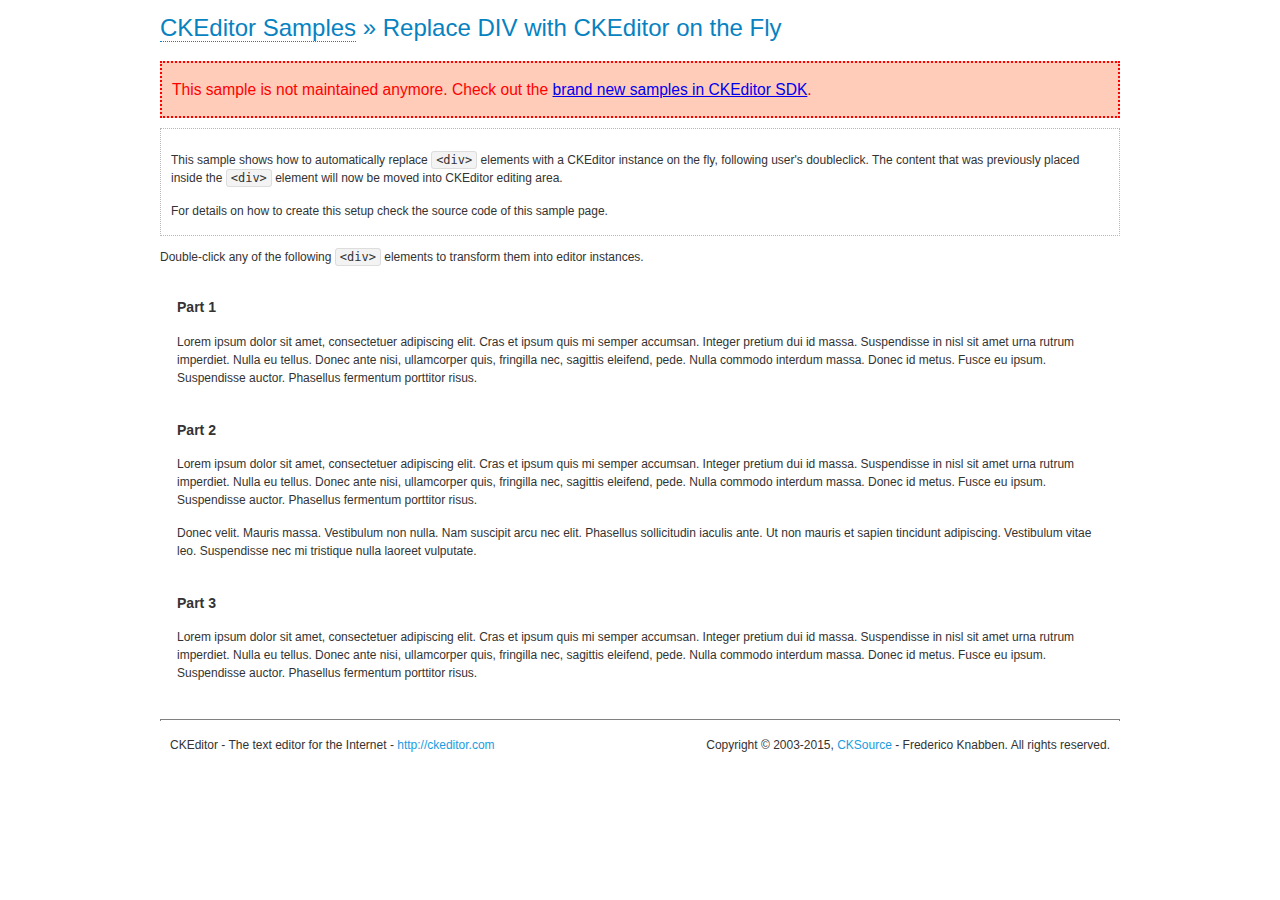
<file: editor/samples/old/divreplace.html>
<!DOCTYPE html>
<!--
Copyright (c) 2003-2015, CKSource - Frederico Knabben. All rights reserved.
For licensing, see LICENSE.md or http://ckeditor.com/license
-->
<html>
<head>
	<meta charset="utf-8">
	<title>Replace DIV &mdash; CKEditor Sample</title>
	<script src="../../ckeditor.js"></script>
	<link href="sample.css" rel="stylesheet">
	<style>

		div.editable
		{
			border: solid 2px transparent;
			padding-left: 15px;
			padding-right: 15px;
		}

		div.editable:hover
		{
			border-color: black;
		}

	</style>
	<script>

		// Uncomment the following code to test the "Timeout Loading Method".
		// CKEDITOR.loadFullCoreTimeout = 5;

		window.onload = function() {
			// Listen to the double click event.
			if ( window.addEventListener )
				document.body.addEventListener( 'dblclick', onDoubleClick, false );
			else if ( window.attachEvent )
				document.body.attachEvent( 'ondblclick', onDoubleClick );

		};

		function onDoubleClick( ev ) {
			// Get the element which fired the event. This is not necessarily the
			// element to which the event has been attached.
			var element = ev.target || ev.srcElement;

			// Find out the div that holds this element.
			var name;

			do {
				element = element.parentNode;
			}
			while ( element && ( name = element.nodeName.toLowerCase() ) &&
				( name != 'div' || element.className.indexOf( 'editable' ) == -1 ) && name != 'body' );

			if ( name == 'div' && element.className.indexOf( 'editable' ) != -1 )
				replaceDiv( element );
		}

		var editor;

		function replaceDiv( div ) {
			if ( editor )
				editor.destroy();

			editor = CKEDITOR.replace( div );
		}

	</script>
</head>
<body>
	<h1 class="samples">
		<a href="index.html">CKEditor Samples</a> &raquo; Replace DIV with CKEditor on the Fly
	</h1>
	<div class="warning deprecated">
		This sample is not maintained anymore. Check out the <a href="http://sdk.ckeditor.com/">brand new samples in CKEditor SDK</a>.
	</div>
	<div class="description">
		<p>
			This sample shows how to automatically replace <code>&lt;div&gt;</code> elements
			with a CKEditor instance on the fly, following user's doubleclick. The content
			that was previously placed inside the <code>&lt;div&gt;</code> element will now
			be moved into CKEditor editing area.
		</p>
		<p>
			For details on how to create this setup check the source code of this sample page.
		</p>
	</div>
	<p>
		Double-click any of the following <code>&lt;div&gt;</code> elements to transform them into
		editor instances.
	</p>
	<div class="editable">
		<h3>
			Part 1
		</h3>
		<p>
			Lorem ipsum dolor sit amet, consectetuer adipiscing elit. Cras et ipsum quis mi
			semper accumsan. Integer pretium dui id massa. Suspendisse in nisl sit amet urna
			rutrum imperdiet. Nulla eu tellus. Donec ante nisi, ullamcorper quis, fringilla
			nec, sagittis eleifend, pede. Nulla commodo interdum massa. Donec id metus. Fusce
			eu ipsum. Suspendisse auctor. Phasellus fermentum porttitor risus.
		</p>
	</div>
	<div class="editable">
		<h3>
			Part 2
		</h3>
		<p>
			Lorem ipsum dolor sit amet, consectetuer adipiscing elit. Cras et ipsum quis mi
			semper accumsan. Integer pretium dui id massa. Suspendisse in nisl sit amet urna
			rutrum imperdiet. Nulla eu tellus. Donec ante nisi, ullamcorper quis, fringilla
			nec, sagittis eleifend, pede. Nulla commodo interdum massa. Donec id metus. Fusce
			eu ipsum. Suspendisse auctor. Phasellus fermentum porttitor risus.
		</p>
		<p>
			Donec velit. Mauris massa. Vestibulum non nulla. Nam suscipit arcu nec elit. Phasellus
			sollicitudin iaculis ante. Ut non mauris et sapien tincidunt adipiscing. Vestibulum
			vitae leo. Suspendisse nec mi tristique nulla laoreet vulputate.
		</p>
	</div>
	<div class="editable">
		<h3>
			Part 3
		</h3>
		<p>
			Lorem ipsum dolor sit amet, consectetuer adipiscing elit. Cras et ipsum quis mi
			semper accumsan. Integer pretium dui id massa. Suspendisse in nisl sit amet urna
			rutrum imperdiet. Nulla eu tellus. Donec ante nisi, ullamcorper quis, fringilla
			nec, sagittis eleifend, pede. Nulla commodo interdum massa. Donec id metus. Fusce
			eu ipsum. Suspendisse auctor. Phasellus fermentum porttitor risus.
		</p>
	</div>
	<div id="footer">
		<hr>
		<p>
			CKEditor - The text editor for the Internet - <a class="samples" href="http://ckeditor.com/">http://ckeditor.com</a>
		</p>
		<p id="copy">
			Copyright &copy; 2003-2015, <a class="samples" href="http://cksource.com/">CKSource</a> - Frederico
			Knabben. All rights reserved.
		</p>
	</div>
</body>
</html>
</file>
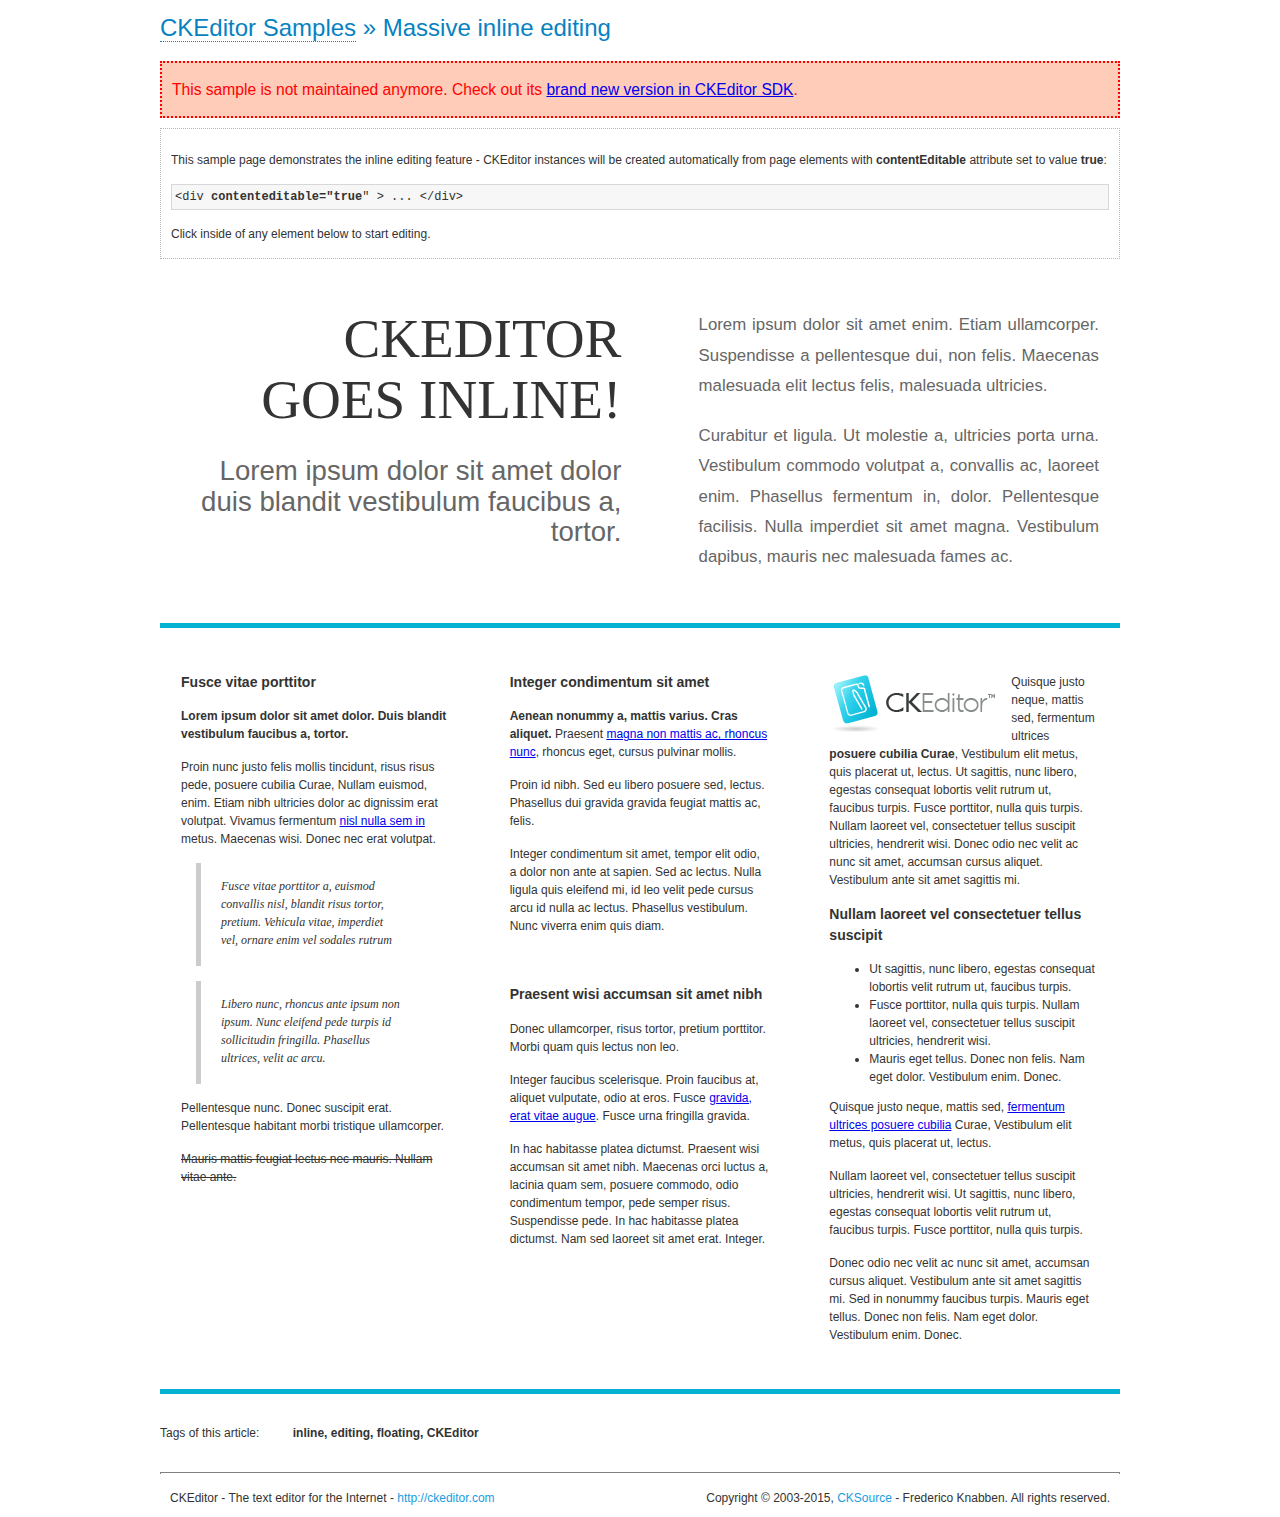
<file: editor/samples/old/inlineall.html>
<!DOCTYPE html>
<!--
Copyright (c) 2003-2015, CKSource - Frederico Knabben. All rights reserved.
For licensing, see LICENSE.md or http://ckeditor.com/license
-->
<html>
<head>
	<meta charset="utf-8">
	<title>Massive inline editing &mdash; CKEditor Sample</title>
	<script src="../../ckeditor.js"></script>
	<script>

		// This code is generally not necessary, but it is here to demonstrate
		// how to customize specific editor instances on the fly. This fits well
		// this demo because we have editable elements (like headers) that
		// require less features.

		// The "instanceCreated" event is fired for every editor instance created.
		CKEDITOR.on( 'instanceCreated', function( event ) {
			var editor = event.editor,
				element = editor.element;

			// Customize editors for headers and tag list.
			// These editors don't need features like smileys, templates, iframes etc.
			if ( element.is( 'h1', 'h2', 'h3' ) || element.getAttribute( 'id' ) == 'taglist' ) {
				// Customize the editor configurations on "configLoaded" event,
				// which is fired after the configuration file loading and
				// execution. This makes it possible to change the
				// configurations before the editor initialization takes place.
				editor.on( 'configLoaded', function() {

					// Remove unnecessary plugins to make the editor simpler.
					editor.config.removePlugins = 'colorbutton,find,flash,font,' +
						'forms,iframe,image,newpage,removeformat,' +
						'smiley,specialchar,stylescombo,templates';

					// Rearrange the layout of the toolbar.
					editor.config.toolbarGroups = [
						{ name: 'editing',		groups: [ 'basicstyles', 'links' ] },
						{ name: 'undo' },
						{ name: 'clipboard',	groups: [ 'selection', 'clipboard' ] },
						{ name: 'about' }
					];
				});
			}
		});

	</script>
	<link href="sample.css" rel="stylesheet">
	<style>

		/* The following styles are just to make the page look nice. */

		/* Workaround to show Arial Black in Firefox. */
		@font-face
		{
			font-family: 'arial-black';
			src: local('Arial Black');
		}

		*[contenteditable="true"]
		{
			padding: 10px;
		}

		#container
		{
			width: 960px;
			margin: 30px auto 0;
		}

		#header
		{
			overflow: hidden;
			padding: 0 0 30px;
			border-bottom: 5px solid #05B2D2;
			position: relative;
		}

		#headerLeft,
		#headerRight
		{
			width: 49%;
			overflow: hidden;
		}

		#headerLeft
		{
			float: left;
			padding: 10px 1px 1px;
		}

		#headerLeft h2,
		#headerLeft h3
		{
			text-align: right;
			margin: 0;
			overflow: hidden;
			font-weight: normal;
		}

		#headerLeft h2
		{
			font-family: "Arial Black",arial-black;
			font-size: 4.6em;
			line-height: 1.1;
			text-transform: uppercase;
		}

		#headerLeft h3
		{
			font-size: 2.3em;
			line-height: 1.1;
			margin: .2em 0 0;
			color: #666;
		}

		#headerRight
		{
			float: right;
			padding: 1px;
		}

		#headerRight p
		{
			line-height: 1.8;
			text-align: justify;
			margin: 0;
		}

		#headerRight p + p
		{
			margin-top: 20px;
		}

		#headerRight > div
		{
			padding: 20px;
			margin: 0 0 0 30px;
			font-size: 1.4em;
			color: #666;
		}

		#columns
		{
			color: #333;
			overflow: hidden;
			padding: 20px 0;
		}

		#columns > div
		{
			float: left;
			width: 33.3%;
		}

		#columns #column1 > div
		{
			margin-left: 1px;
		}

		#columns #column3 > div
		{
			margin-right: 1px;
		}

		#columns > div > div
		{
			margin: 0px 10px;
			padding: 10px 20px;
		}

		#columns blockquote
		{
			margin-left: 15px;
		}

		#tagLine
		{
			border-top: 5px solid #05B2D2;
			padding-top: 20px;
		}

		#taglist {
			display: inline-block;
			margin-left: 20px;
			font-weight: bold;
			margin: 0 0 0 20px;
		}

	</style>
</head>
<body>
<div>
	<h1 class="samples"><a href="index.html">CKEditor Samples</a> &raquo; Massive inline editing</h1>
	<div class="warning deprecated">
		This sample is not maintained anymore. Check out its <a href="http://sdk.ckeditor.com/samples/inline.html">brand new version in CKEditor SDK</a>.
	</div>
	<div class="description">
		<p>This sample page demonstrates the inline editing feature - CKEditor instances will be created automatically from page elements with <strong>contentEditable</strong> attribute set to value <strong>true</strong>:</p>
		<pre class="samples">&lt;div <strong>contenteditable="true</strong>" &gt; ... &lt;/div&gt;</pre>
		<p>Click inside of any element below to start editing.</p>
	</div>
</div>
<div id="container">
	<div id="header">
		<div id="headerLeft">
			<h2 id="sampleTitle" contenteditable="true">
				CKEditor<br> Goes Inline!
			</h2>
			<h3 contenteditable="true">
				Lorem ipsum dolor sit amet dolor duis blandit vestibulum faucibus a, tortor.
			</h3>
		</div>
		<div id="headerRight">
			<div contenteditable="true">
				<p>
					Lorem ipsum dolor sit amet enim. Etiam ullamcorper. Suspendisse a pellentesque dui, non felis. Maecenas malesuada elit lectus felis, malesuada ultricies.
				</p>
				<p>
					Curabitur et ligula. Ut molestie a, ultricies porta urna. Vestibulum commodo volutpat a, convallis ac, laoreet enim. Phasellus fermentum in, dolor. Pellentesque facilisis. Nulla imperdiet sit amet magna. Vestibulum dapibus, mauris nec malesuada fames ac.
				</p>
			</div>
		</div>
	</div>
	<div id="columns">
		<div id="column1">
			<div contenteditable="true">
				<h3>
					Fusce vitae porttitor
				</h3>
				<p>
					<strong>
						Lorem ipsum dolor sit amet dolor. Duis blandit vestibulum faucibus a, tortor.
					</strong>
				</p>
				<p>
					Proin nunc justo felis mollis tincidunt, risus risus pede, posuere cubilia Curae, Nullam euismod, enim. Etiam nibh ultricies dolor ac dignissim erat volutpat. Vivamus fermentum <a href="http://ckeditor.com/">nisl nulla sem in</a> metus. Maecenas wisi. Donec nec erat volutpat.
				</p>
				<blockquote>
					<p>
						Fusce vitae porttitor a, euismod convallis nisl, blandit risus tortor, pretium.
						Vehicula vitae, imperdiet vel, ornare enim vel sodales rutrum
					</p>
				</blockquote>
				<blockquote>
					<p>
						Libero nunc, rhoncus ante ipsum non ipsum. Nunc eleifend pede turpis id sollicitudin fringilla. Phasellus ultrices, velit ac arcu.
					</p>
				</blockquote>
				<p>Pellentesque nunc. Donec suscipit erat. Pellentesque habitant morbi tristique ullamcorper.</p>
				<p><s>Mauris mattis feugiat lectus nec mauris. Nullam vitae ante.</s></p>
			</div>
		</div>
		<div id="column2">
			<div contenteditable="true">
				<h3>
					Integer condimentum sit amet
				</h3>
				<p>
					<strong>Aenean nonummy a, mattis varius. Cras aliquet.</strong>
					Praesent <a href="http://ckeditor.com/">magna non mattis ac, rhoncus nunc</a>, rhoncus eget, cursus pulvinar mollis.</p>
				<p>Proin id nibh. Sed eu libero posuere sed, lectus. Phasellus dui gravida gravida feugiat mattis ac, felis.</p>
				<p>Integer condimentum sit amet, tempor elit odio, a dolor non ante at sapien. Sed ac lectus. Nulla ligula quis eleifend mi, id leo velit pede cursus arcu id nulla ac lectus. Phasellus vestibulum. Nunc viverra enim quis diam.</p>
			</div>
			<div contenteditable="true">
				<h3>
					Praesent wisi accumsan sit amet nibh
				</h3>
				<p>Donec ullamcorper, risus tortor, pretium porttitor. Morbi quam quis lectus non leo.</p>
				<p style="margin-left: 40px; ">Integer faucibus scelerisque. Proin faucibus at, aliquet vulputate, odio at eros. Fusce <a href="http://ckeditor.com/">gravida, erat vitae augue</a>. Fusce urna fringilla gravida.</p>
				<p>In hac habitasse platea dictumst. Praesent wisi accumsan sit amet nibh. Maecenas orci luctus a, lacinia quam sem, posuere commodo, odio condimentum tempor, pede semper risus. Suspendisse pede. In hac habitasse platea dictumst. Nam sed laoreet sit amet erat. Integer.</p>
			</div>
		</div>
		<div id="column3">
			<div contenteditable="true">
				<p>
					<img src="assets/inlineall/logo.png" alt="CKEditor logo" style="float:left">
				</p>
				<p>Quisque justo neque, mattis sed, fermentum ultrices <strong>posuere cubilia Curae</strong>, Vestibulum elit metus, quis placerat ut, lectus. Ut sagittis, nunc libero, egestas consequat lobortis velit rutrum ut, faucibus turpis. Fusce porttitor, nulla quis turpis. Nullam laoreet vel, consectetuer tellus suscipit ultricies, hendrerit wisi. Donec odio nec velit ac nunc sit amet, accumsan cursus aliquet. Vestibulum ante sit amet sagittis mi.</p>
				<h3>
					Nullam laoreet vel consectetuer tellus suscipit
				</h3>
				<ul>
					<li>Ut sagittis, nunc libero, egestas consequat lobortis velit rutrum ut, faucibus turpis.</li>
					<li>Fusce porttitor, nulla quis turpis. Nullam laoreet vel, consectetuer tellus suscipit ultricies, hendrerit wisi.</li>
					<li>Mauris eget tellus. Donec non felis. Nam eget dolor. Vestibulum enim. Donec.</li>
				</ul>
				<p>Quisque justo neque, mattis sed, <a href="http://ckeditor.com/">fermentum ultrices posuere cubilia</a> Curae, Vestibulum elit metus, quis placerat ut, lectus.</p>
				<p>Nullam laoreet vel, consectetuer tellus suscipit ultricies, hendrerit wisi. Ut sagittis, nunc libero, egestas consequat lobortis velit rutrum ut, faucibus turpis. Fusce porttitor, nulla quis turpis.</p>
				<p>Donec odio nec velit ac nunc sit amet, accumsan cursus aliquet. Vestibulum ante sit amet sagittis mi. Sed in nonummy faucibus turpis. Mauris eget tellus. Donec non felis. Nam eget dolor. Vestibulum enim. Donec.</p>
			</div>
		</div>
	</div>
	<div id="tagLine">
		Tags of this article:
		<p id="taglist" contenteditable="true">
			inline, editing, floating, CKEditor
		</p>
	</div>
</div>
<div id="footer">
	<hr>
	<p>
		CKEditor - The text editor for the Internet - <a class="samples" href="http://ckeditor.com/">
			http://ckeditor.com</a>
	</p>
	<p id="copy">
		Copyright &copy; 2003-2015, <a class="samples" href="http://cksource.com/">CKSource</a>
		- Frederico Knabben. All rights reserved.
	</p>
</div>
</body>
</html>
</file>
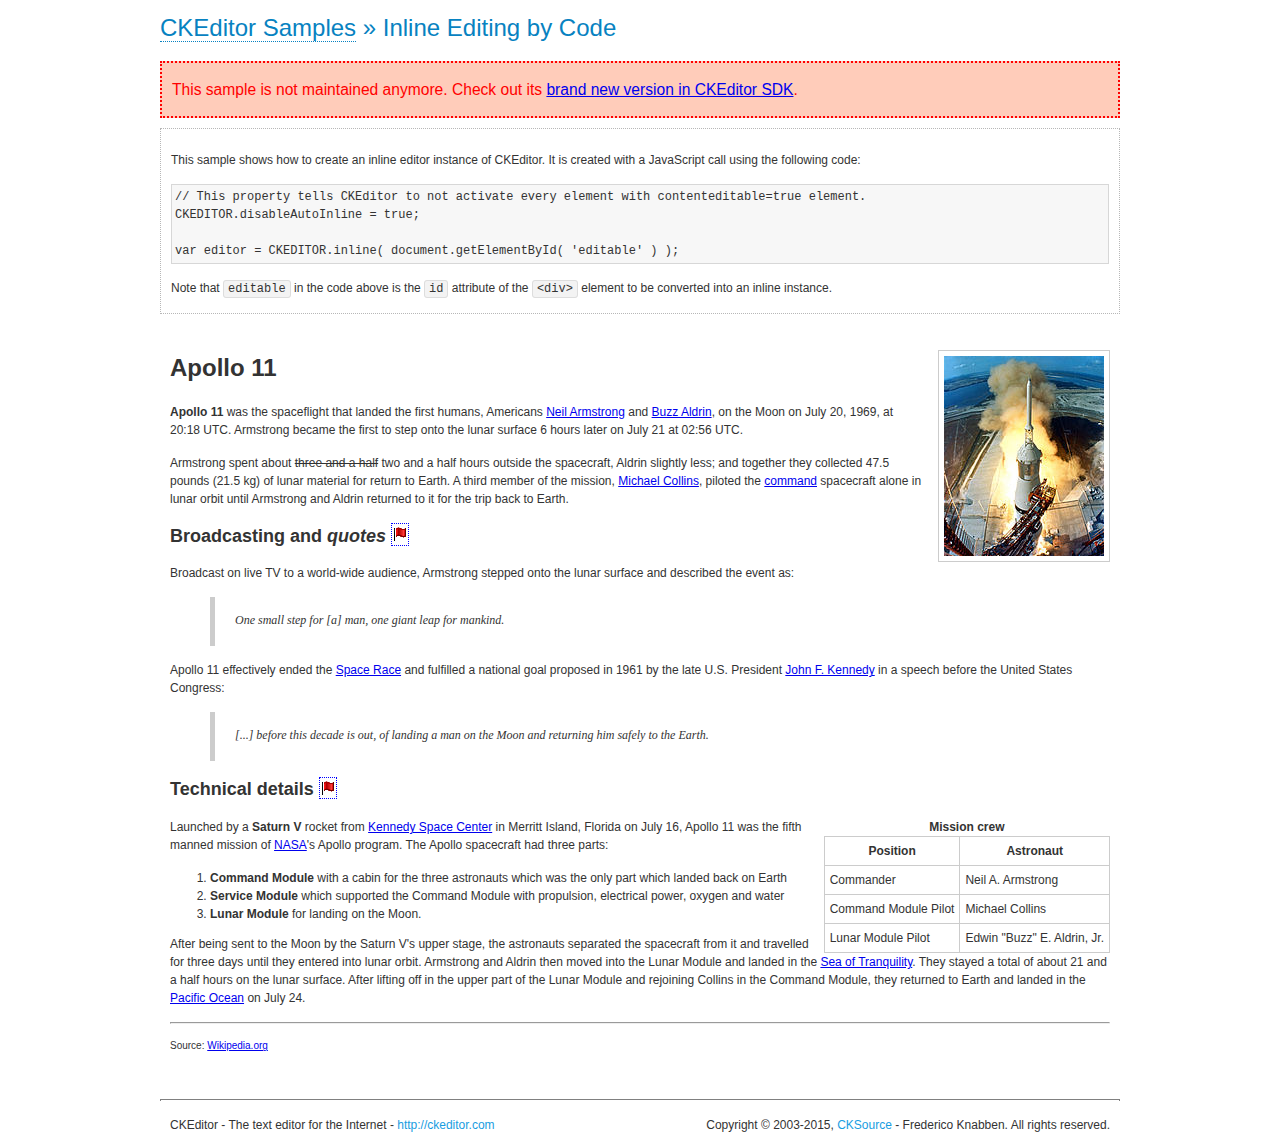
<file: editor/samples/old/inlinebycode.html>
<!DOCTYPE html>
<!--
Copyright (c) 2003-2015, CKSource - Frederico Knabben. All rights reserved.
For licensing, see LICENSE.md or http://ckeditor.com/license
-->
<html>
<head>
	<meta charset="utf-8">
	<title>Inline Editing by Code &mdash; CKEditor Sample</title>
	<script src="../../ckeditor.js"></script>
	<link href="sample.css" rel="stylesheet">
	<style>

		#editable
		{
			padding: 10px;
			float: left;
		}

	</style>
</head>
<body>
	<h1 class="samples">
		<a href="index.html">CKEditor Samples</a> &raquo; Inline Editing by Code
	</h1>
	<div class="warning deprecated">
		This sample is not maintained anymore. Check out its <a href="http://sdk.ckeditor.com/samples/inline.html">brand new version in CKEditor SDK</a>.
	</div>
	<div class="description">
		<p>
			This sample shows how to create an inline editor instance of CKEditor. It is created
			with a JavaScript call using the following code:
		</p>
<pre class="samples">
// This property tells CKEditor to not activate every element with contenteditable=true element.
CKEDITOR.disableAutoInline = true;

var editor = CKEDITOR.inline( document.getElementById( 'editable' ) );
</pre>
		<p>
			Note that <code>editable</code> in the code above is the <code>id</code>
			attribute of the <code>&lt;div&gt;</code> element to be converted into an inline instance.
		</p>
	</div>
	<div id="editable" contenteditable="true">
		<h1><img alt="Saturn V carrying Apollo 11" class="right" src="assets/sample.jpg" /> Apollo 11</h1>

		<p><b>Apollo 11</b> was the spaceflight that landed the first humans, Americans <a href="http://en.wikipedia.org/wiki/Neil_Armstrong" title="Neil Armstrong">Neil Armstrong</a> and <a href="http://en.wikipedia.org/wiki/Buzz_Aldrin" title="Buzz Aldrin">Buzz Aldrin</a>, on the Moon on July 20, 1969, at 20:18 UTC. Armstrong became the first to step onto the lunar surface 6 hours later on July 21 at 02:56 UTC.</p>

		<p>Armstrong spent about <s>three and a half</s> two and a half hours outside the spacecraft, Aldrin slightly less; and together they collected 47.5 pounds (21.5&nbsp;kg) of lunar material for return to Earth. A third member of the mission, <a href="http://en.wikipedia.org/wiki/Michael_Collins_(astronaut)" title="Michael Collins (astronaut)">Michael Collins</a>, piloted the <a href="http://en.wikipedia.org/wiki/Apollo_Command/Service_Module" title="Apollo Command/Service Module">command</a> spacecraft alone in lunar orbit until Armstrong and Aldrin returned to it for the trip back to Earth.</p>

		<h2>Broadcasting and <em>quotes</em> <a id="quotes" name="quotes"></a></h2>

		<p>Broadcast on live TV to a world-wide audience, Armstrong stepped onto the lunar surface and described the event as:</p>

		<blockquote>
			<p>One small step for [a] man, one giant leap for mankind.</p>
		</blockquote>

		<p>Apollo 11 effectively ended the <a href="http://en.wikipedia.org/wiki/Space_Race" title="Space Race">Space Race</a> and fulfilled a national goal proposed in 1961 by the late U.S. President <a href="http://en.wikipedia.org/wiki/John_F._Kennedy" title="John F. Kennedy">John F. Kennedy</a> in a speech before the United States Congress:</p>

		<blockquote>
			<p>[...] before this decade is out, of landing a man on the Moon and returning him safely to the Earth.</p>
		</blockquote>

		<h2>Technical details <a id="tech-details" name="tech-details"></a></h2>

		<table align="right" border="1" bordercolor="#ccc" cellpadding="5" cellspacing="0" style="border-collapse:collapse;margin:10px 0 10px 15px;">
			<caption><strong>Mission crew</strong></caption>
			<thead>
			<tr>
				<th scope="col">Position</th>
				<th scope="col">Astronaut</th>
			</tr>
			</thead>
			<tbody>
			<tr>
				<td>Commander</td>
				<td>Neil A. Armstrong</td>
			</tr>
			<tr>
				<td>Command Module Pilot</td>
				<td>Michael Collins</td>
			</tr>
			<tr>
				<td>Lunar Module Pilot</td>
				<td>Edwin &quot;Buzz&quot; E. Aldrin, Jr.</td>
			</tr>
			</tbody>
		</table>

		<p>Launched by a <strong>Saturn V</strong> rocket from <a href="http://en.wikipedia.org/wiki/Kennedy_Space_Center" title="Kennedy Space Center">Kennedy Space Center</a> in Merritt Island, Florida on July 16, Apollo 11 was the fifth manned mission of <a href="http://en.wikipedia.org/wiki/NASA" title="NASA">NASA</a>&#39;s Apollo program. The Apollo spacecraft had three parts:</p>

		<ol>
			<li><strong>Command Module</strong> with a cabin for the three astronauts which was the only part which landed back on Earth</li>
			<li><strong>Service Module</strong> which supported the Command Module with propulsion, electrical power, oxygen and water</li>
			<li><strong>Lunar Module</strong> for landing on the Moon.</li>
		</ol>

		<p>After being sent to the Moon by the Saturn V&#39;s upper stage, the astronauts separated the spacecraft from it and travelled for three days until they entered into lunar orbit. Armstrong and Aldrin then moved into the Lunar Module and landed in the <a href="http://en.wikipedia.org/wiki/Mare_Tranquillitatis" title="Mare Tranquillitatis">Sea of Tranquility</a>. They stayed a total of about 21 and a half hours on the lunar surface. After lifting off in the upper part of the Lunar Module and rejoining Collins in the Command Module, they returned to Earth and landed in the <a href="http://en.wikipedia.org/wiki/Pacific_Ocean" title="Pacific Ocean">Pacific Ocean</a> on July 24.</p>

		<hr />
		<p style="text-align: right;"><small>Source: <a href="http://en.wikipedia.org/wiki/Apollo_11">Wikipedia.org</a></small></p>
	</div>

	<script>
		// We need to turn off the automatic editor creation first.
		CKEDITOR.disableAutoInline = true;

		var editor = CKEDITOR.inline( 'editable' );
	</script>
	<div id="footer">
		<hr>
		<p contenteditable="true">
			CKEditor - The text editor for the Internet - <a class="samples" href="http://ckeditor.com/">
				http://ckeditor.com</a>
		</p>
		<p id="copy">
			Copyright &copy; 2003-2015, <a class="samples" href="http://cksource.com/">CKSource</a>
			- Frederico Knabben. All rights reserved.
		</p>
	</div>
</body>
</html>
</file>
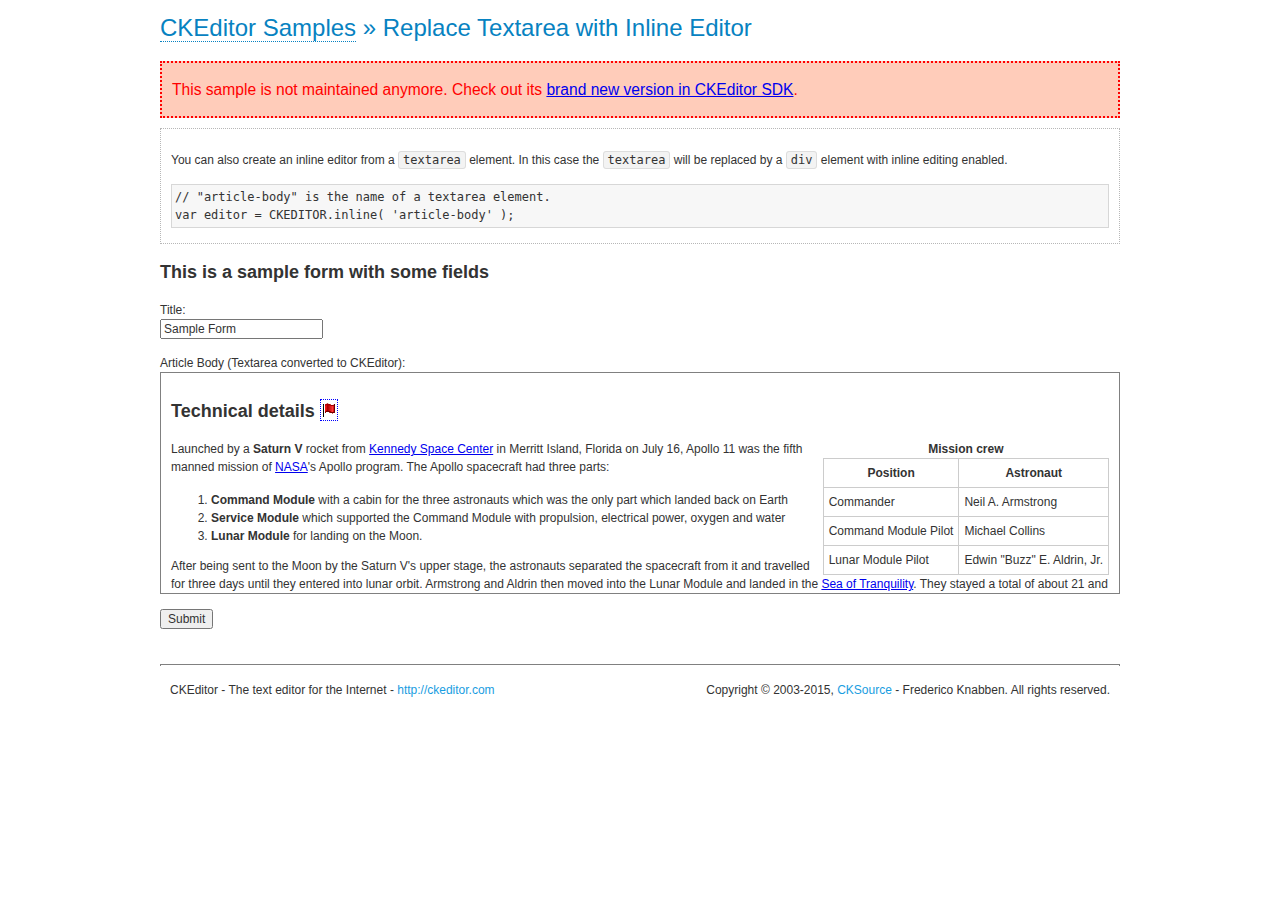
<file: editor/samples/old/inlinetextarea.html>
<!DOCTYPE html>
<!--
Copyright (c) 2003-2015, CKSource - Frederico Knabben. All rights reserved.
For licensing, see LICENSE.md or http://ckeditor.com/license
-->
<html>
<head>
	<meta charset="utf-8">
	<title>Replace Textarea with Inline Editor &mdash; CKEditor Sample</title>
	<script src="../../ckeditor.js"></script>
	<link href="sample.css" rel="stylesheet">
	<style>

		/* Style the CKEditor element to look like a textfield */
		.cke_textarea_inline
		{
			padding: 10px;
			height: 200px;
			overflow: auto;

			border: 1px solid gray;
			-webkit-appearance: textfield;
		}

	</style>
</head>
<body>
	<h1 class="samples">
		<a href="index.html">CKEditor Samples</a> &raquo; Replace Textarea with Inline Editor
	</h1>
	<div class="warning deprecated">
		This sample is not maintained anymore. Check out its <a href="http://sdk.ckeditor.com/samples/inline.html">brand new version in CKEditor SDK</a>.
	</div>
	<div class="description">
		<p>
			You can also create an inline editor from a <code>textarea</code>
			element. In this case the <code>textarea</code> will be replaced
			by a <code>div</code> element with inline editing enabled.
		</p>
<pre class="samples">
// "article-body" is the name of a textarea element.
var editor = CKEDITOR.inline( 'article-body' );
</pre>
	</div>
	<form action="sample_posteddata.php" method="post">
		<h2>This is a sample form with some fields</h2>
		<p>
			Title:<br>
			<input type="text" name="title" value="Sample Form"></p>
		<p>
			Article Body (Textarea converted to CKEditor):<br>
			<textarea name="article-body" style="height: 200px">
				&lt;h2&gt;Technical details &lt;a id="tech-details" name="tech-details"&gt;&lt;/a&gt;&lt;/h2&gt;

				&lt;table align="right" border="1" bordercolor="#ccc" cellpadding="5" cellspacing="0" style="border-collapse:collapse;margin:10px 0 10px 15px;"&gt;
					&lt;caption&gt;&lt;strong&gt;Mission crew&lt;/strong&gt;&lt;/caption&gt;
					&lt;thead&gt;
					&lt;tr&gt;
						&lt;th scope="col"&gt;Position&lt;/th&gt;
						&lt;th scope="col"&gt;Astronaut&lt;/th&gt;
					&lt;/tr&gt;
					&lt;/thead&gt;
					&lt;tbody&gt;
					&lt;tr&gt;
						&lt;td&gt;Commander&lt;/td&gt;
						&lt;td&gt;Neil A. Armstrong&lt;/td&gt;
					&lt;/tr&gt;
					&lt;tr&gt;
						&lt;td&gt;Command Module Pilot&lt;/td&gt;
						&lt;td&gt;Michael Collins&lt;/td&gt;
					&lt;/tr&gt;
					&lt;tr&gt;
						&lt;td&gt;Lunar Module Pilot&lt;/td&gt;
						&lt;td&gt;Edwin &quot;Buzz&quot; E. Aldrin, Jr.&lt;/td&gt;
					&lt;/tr&gt;
					&lt;/tbody&gt;
				&lt;/table&gt;

				&lt;p&gt;Launched by a &lt;strong&gt;Saturn V&lt;/strong&gt; rocket from &lt;a href="http://en.wikipedia.org/wiki/Kennedy_Space_Center" title="Kennedy Space Center"&gt;Kennedy Space Center&lt;/a&gt; in Merritt Island, Florida on July 16, Apollo 11 was the fifth manned mission of &lt;a href="http://en.wikipedia.org/wiki/NASA" title="NASA"&gt;NASA&lt;/a&gt;&#39;s Apollo program. The Apollo spacecraft had three parts:&lt;/p&gt;

				&lt;ol&gt;
					&lt;li&gt;&lt;strong&gt;Command Module&lt;/strong&gt; with a cabin for the three astronauts which was the only part which landed back on Earth&lt;/li&gt;
					&lt;li&gt;&lt;strong&gt;Service Module&lt;/strong&gt; which supported the Command Module with propulsion, electrical power, oxygen and water&lt;/li&gt;
					&lt;li&gt;&lt;strong&gt;Lunar Module&lt;/strong&gt; for landing on the Moon.&lt;/li&gt;
				&lt;/ol&gt;

				&lt;p&gt;After being sent to the Moon by the Saturn V&#39;s upper stage, the astronauts separated the spacecraft from it and travelled for three days until they entered into lunar orbit. Armstrong and Aldrin then moved into the Lunar Module and landed in the &lt;a href="http://en.wikipedia.org/wiki/Mare_Tranquillitatis" title="Mare Tranquillitatis"&gt;Sea of Tranquility&lt;/a&gt;. They stayed a total of about 21 and a half hours on the lunar surface. After lifting off in the upper part of the Lunar Module and rejoining Collins in the Command Module, they returned to Earth and landed in the &lt;a href="http://en.wikipedia.org/wiki/Pacific_Ocean" title="Pacific Ocean"&gt;Pacific Ocean&lt;/a&gt; on July 24.&lt;/p&gt;

				&lt;hr /&gt;
				&lt;p style="text-align: right;"&gt;&lt;small&gt;Source: &lt;a href="http://en.wikipedia.org/wiki/Apollo_11"&gt;Wikipedia.org&lt;/a&gt;&lt;/small&gt;&lt;/p&gt;
			</textarea>
		</p>
		<p>
			<input type="submit" value="Submit">
		</p>
	</form>

	<script>
		CKEDITOR.inline( 'article-body' );
	</script>
	<div id="footer">
		<hr>
		<p>
			CKEditor - The text editor for the Internet - <a class="samples" href="http://ckeditor.com/">
				http://ckeditor.com</a>
		</p>
		<p id="copy">
			Copyright &copy; 2003-2015, <a class="samples" href="http://cksource.com/">CKSource</a>
			- Frederico Knabben. All rights reserved.
		</p>
	</div>
</body>
</html>
</file>
<file: editor/samples/css/samples.css>
/**
 * @license Copyright (c) 2003-2015, CKSource - Frederico Knabben. All rights reserved.
 * For licensing, see LICENSE.md or http://ckeditor.com/license
 */
@media (max-width: 900px) {
  .global-is-mobile-hidden {
    display: none !important;
  }
}
article,
aside,
details,
figcaption,
figure,
footer,
header,
hgroup,
main,
menu,
nav,
section {
  display: block;
}
body,
html {
  margin: 0;
  padding: 0;
  font: 16px / 1.8 Arial, 'Helvetica Neue', Helvetica, sans-serif;
  font-weight: 300;
  color: #575757;
}
.grid-width-10 {
  width: 10%;
}
.grid-width-20 {
  width: 20%;
}
.grid-width-30 {
  width: 30%;
}
.grid-width-40 {
  width: 40%;
}
.grid-width-50 {
  width: 50%;
}
.grid-width-60 {
  width: 60%;
}
.grid-width-70 {
  width: 70%;
}
.grid-width-80 {
  width: 80%;
}
.grid-width-90 {
  width: 90%;
}
.grid-width-100 {
  width: 100%;
}
@media (max-width: 900px) {
  .grid-width-10,
  .grid-width-20,
  .grid-width-30,
  .grid-width-40,
  .grid-width-50,
  .grid-width-60,
  .grid-width-70,
  .grid-width-80,
  .grid-width-90,
  .grid-width-100 {
    width: 100%;
  }
}
*[class*="grid-width"] {
  -webkit-box-sizing: border-box;
  -moz-box-sizing: border-box;
  box-sizing: border-box;
  padding-left: 4%;
  padding-right: 4%;
  float: left;
}
*[class*="grid-width"]:after,
.grid-container:after,
*[class*="grid-width"]:before,
.grid-container:before {
  content: '';
  display: block;
  overflow: hidden;
  visibility: hidden;
  font-size: 0;
  line-height: 0;
  width: 0;
  height: 0;
}
*[class*="grid-width"]:after,
.grid-container:after {
  clear: both;
}
.grid-container {
  -webkit-box-sizing: border-box;
  -moz-box-sizing: border-box;
  box-sizing: border-box;
  margin-left: auto;
  margin-right: auto;
}
.grid-container-nested *[class*="grid-width"]:first-child {
  padding-left: 0;
}
.grid-container-nested *[class*="grid-width"]:last-child {
  padding-right: 0;
}
@media (max-width: 900px) {
  .grid-container-nested *[class*="grid-width"]:first-child {
    padding-left: 4%;
  }
  .grid-container-nested *[class*="grid-width"]:last-child {
    padding-right: 4%;
  }
}
.header-a {
  min-height: 140px;
  overflow: hidden;
}
.header-a .header-a-logo {
  margin: 40px 0 0;
}
@media (max-width: 900px) {
  .header-a .header-a-logo {
    text-align: center;
  }
}
.header-a .header-a-logo img {
  border: transparent;
}
.navigation-a {
  height: 30px;
  background: #3d3d3d;
  position: absolute;
  left: 0;
  right: 0;
  top: 0;
  padding: 0;
  overflow: hidden;
}
@media (max-width: 900px) {
  .navigation-a {
    text-align: center;
  }
}
.navigation-a ul {
  list-style: none;
  margin: 0;
  overflow: hidden;
}
.navigation-a ul li,
.navigation-a ul li a {
  display: inline-block;
}
@media (max-width: 900px) {
  .navigation-a ul {
    width: auto;
    text-overflow: ellipsis;
    white-space: nowrap;
    display: inline-block;
    float: none;
  }
  .navigation-a ul:before,
  .navigation-a ul:after {
    display: none;
  }
}
.navigation-a ul.navigation-a-left {
  text-align: left;
}
@media (max-width: 900px) {
  .navigation-a ul.navigation-a-left {
    padding-right: 0;
  }
}
.navigation-a ul.navigation-a-right {
  text-align: right;
}
@media (max-width: 900px) {
  .navigation-a ul.navigation-a-right {
    padding-left: 23px;
  }
}
.navigation-a ul li + li {
  margin-left: 23px;
}
.navigation-a ul li a {
  font-size: 10px;
  font-size: 0.625rem;
  line-height: 18px;
  line-height: 1.13rem;
  line-height: 30px;
  float: left;
  color: #dddddd;
  font-weight: bold;
  text-decoration: none;
  text-transform: uppercase;
}
.navigation-a ul li a:hover {
  cursor: pointer;
  color: #ffffff;
}
.icon-navigation-a-github:before,
.icon-navigation-a-github:after {
  background-image: url("[data-uri]");
}
.navigation-b {
  text-align: right;
  margin: 52px 0 0;
  overflow: visible;
}
@media (max-width: 900px) {
  .navigation-b {
    text-align: center;
    margin-top: 20px;
    padding: 0;
  }
}
.navigation-b ul {
  padding: 0;
  list-style: none;
  margin: 0;
  overflow: visible;
}
.navigation-b ul li,
.navigation-b ul li a {
  display: inline-block;
}
@media (max-width: 900px) {
  .navigation-b ul {
    display: table;
    width: 100%;
    padding-bottom: 1.5em;
  }
}
@media (max-width: 900px) {
  .navigation-b ul li {
    display: table-row;
  }
}
.navigation-b ul li + li {
  margin-left: 20px;
}
@media (max-width: 900px) {
  .navigation-b ul li + li {
    margin-left: 0;
  }
}
.navigation-b ul li a {
  -webkit-box-sizing: border-box;
  -moz-box-sizing: border-box;
  box-sizing: border-box;
  text-transform: uppercase;
  text-decoration: none;
  outline: none;
}
@media (max-width: 900px) {
  .navigation-b ul li a {
    width: 100%;
    -webkit-border-radius: 0;
    -webkit-background-clip: padding-box;
    -moz-border-radius: 0;
    -moz-background-clip: padding;
    border-radius: 0;
    background-clip: padding-box;
  }
}
.footer-a {
  font-size: 13px;
  font-size: 0.8125rem;
  line-height: 23.4px;
  line-height: 1.46rem;
  padding-top: 2.25em;
  padding-bottom: 2.25em;
  overflow: hidden;
  color: #8a8a8a;
}
.footer-a a {
  color: #27c0d8;
  text-decoration: none;
  border-bottom: 1px dotted #27c0d8;
}
.footer-a a:hover {
  color: #23adc2;
}
.footer-a p {
  margin: 0;
  display: inline-block;
  text-align: center;
}
.content {
  font-size: 14px;
  font-size: 0.875rem;
  line-height: 25.2px;
  line-height: 1.57rem;
  overflow: hidden;
  padding-top: 1.5em;
  padding-bottom: 1.5em;
}
.content p {
  margin: 0.75em 0;
}
.content ul,
.content ol,
.content pre,
.content blockquote,
.content textarea:not([class^="cke"]),
.content .cke {
  margin: 1.875em 0;
}
.content code,
.content kbd {
  -webkit-border-radius: 3px;
  -webkit-background-clip: padding-box;
  -moz-border-radius: 3px;
  -moz-background-clip: padding;
  border-radius: 3px;
  background-clip: padding-box;
  padding: 3px 4px;
}
.content pre,
.content code,
.content kbd,
.content blockquote {
  background: #f5f5f5;
}
.content blockquote,
.content pre {
  background: none;
  border-left: 4px solid #27c0d8;
  padding: 1.5em 2.25em;
}
.content p a,
.content ul a,
.content ol a,
.content blockquote a,
.content h1 a,
.content h2 a,
.content h3 a,
.content h4 a,
.content h5 a {
  color: #27c0d8;
  text-decoration: none;
  border-bottom: 1px dotted #27c0d8;
}
.content p a:hover,
.content ul a:hover,
.content ol a:hover,
.content blockquote a:hover,
.content h1 a:hover,
.content h2 a:hover,
.content h3 a:hover,
.content h4 a:hover,
.content h5 a:hover {
  color: #23adc2;
}
.content h1,
.content h2,
.content h3,
.content h4,
.content h5 {
  color: #000;
  font-weight: 100;
}
.content h1 code,
.content h2 code,
.content h3 code,
.content h4 code,
.content h5 code,
.content h1 kbd,
.content h2 kbd,
.content h3 kbd,
.content h4 kbd,
.content h5 kbd {
  font-size: inherit;
}
.content h1 a.content-heading-anchor,
.content h2 a.content-heading-anchor,
.content h3 a.content-heading-anchor,
.content h4 a.content-heading-anchor,
.content h5 a.content-heading-anchor {
  font-weight: 100;
  vertical-align: middle;
  opacity: 0;
  border: 0;
}
.content h1:hover a.content-heading-anchor,
.content h2:hover a.content-heading-anchor,
.content h3:hover a.content-heading-anchor,
.content h4:hover a.content-heading-anchor,
.content h5:hover a.content-heading-anchor {
  opacity: 1;
}
.content h1:target lesshat-selector,
.content h2:target lesshat-selector,
.content h3:target lesshat-selector,
.content h4:target lesshat-selector,
.content h5:target lesshat-selector {
  -lh-property: 0; }
@-webkit-keyframes targetLinkOpacity{ 0%{ opacity: 0 } 100%{ opacity: 1 }}
@-moz-keyframes targetLinkOpacity{ 0%{ opacity: 0 } 100%{ opacity: 1 }}
@-o-keyframes targetLinkOpacity{ 0%{ opacity: 0 } 100%{ opacity: 1 }}
@keyframes targetLinkOpacity{ 0%{ opacity: 0 } 100%{ opacity: 1 };
}
.content h1:target a,
.content h2:target a,
.content h3:target a,
.content h4:target a,
.content h5:target a {
  -webkit-animation: targetLinkOpacity 0.5s linear alternate;
  -moz-animation: targetLinkOpacity 0.5s linear alternate;
  -o-animation: targetLinkOpacity 0.5s linear alternate;
  animation: targetLinkOpacity 0.5s linear alternate;
  opacity: 1;
}
.content input,
.content select,
.content textarea:not([class^="cke"]) {
  -webkit-border-radius: 3px;
  -webkit-background-clip: padding-box;
  -moz-border-radius: 3px;
  -moz-background-clip: padding;
  border-radius: 3px;
  background-clip: padding-box;
  -webkit-box-shadow: inset 0 1px 1px rgba(0, 0, 0, 0.08);
  -moz-box-shadow: inset 0 1px 1px rgba(0, 0, 0, 0.08);
  box-shadow: inset 0 1px 1px rgba(0, 0, 0, 0.08);
  font: inherit;
  color: inherit;
  border: 1px solid #d9d9d9;
  padding: .2em .5em;
}
.content input:focus,
.content select:focus,
.content textarea:not([class^="cke"]):focus {
  border-color: #66afe9;
  outline: 0;
  -webkit-box-shadow: inset 0 1px 1px rgba(0, 0, 0, 0.08), 0 0 8px #93c6ef;
  -moz-box-shadow: inset 0 1px 1px rgba(0, 0, 0, 0.08), 0 0 8px #93c6ef;
  box-shadow: inset 0 1px 1px rgba(0, 0, 0, 0.08), 0 0 8px #93c6ef;
}
.content abbr {
  border-bottom: 1px dotted #666;
  cursor: pointer;
}
.content blockquote {
  font-style: italic;
  font-family: Georgia, Times, "Times New Roman", serif;
  font-size: 16px;
  font-size: 1rem;
  line-height: 28.8px;
  line-height: 1.8rem;
}
.content em {
  font-style: italic;
}
.content h1 {
  font-size: 36px;
  font-size: 2.25rem;
  line-height: 64.8px;
  line-height: 4.05rem;
  margin: 1.125em 0 0;
}
.content h2 {
  font-size: 27.2px;
  font-size: 1.7rem;
  line-height: 48.96px;
  line-height: 3.06rem;
  margin: 0.9em 0 0;
}
.content h3 {
  font-size: 24px;
  font-size: 1.5rem;
  line-height: 43.2px;
  line-height: 2.7rem;
  font-weight: 500;
  margin: 0.75em 0 0;
}
.content h4 {
  font-size: 19.2px;
  font-size: 1.2rem;
  line-height: 34.56px;
  line-height: 2.16rem;
  font-weight: 500;
  margin: 0.75em 0 0;
}
.content h5 {
  font-size: 17.6px;
  font-size: 1.1rem;
  line-height: 31.68px;
  line-height: 1.98rem;
  font-weight: 500;
  margin: 0.75em 0 0;
}
.content hr {
  border: 0;
  border-top: 4px solid #d9d9d9;
  margin: 1.5em 0;
}
.content input[type="text"] {
  height: 1.8em;
  line-height: 1.8em;
}
.content input[type="button"] {
  -webkit-appearance: button;
  -moz-appearance: button;
  appearance: button;
}
.content kbd {
  font-size: 12px;
  font-size: 0.75rem;
  line-height: 21.6px;
  line-height: 1.35rem;
  font-family: Arial, 'Helvetica Neue', Helvetica, sans-serif;
  padding: 2px 6px;
  -webkit-box-shadow: 0 0 4px #ffffff inset, 0 2px 0 #d9d9d9;
  -moz-box-shadow: 0 0 4px #ffffff inset, 0 2px 0 #d9d9d9;
  box-shadow: 0 0 4px #ffffff inset, 0 2px 0 #d9d9d9;
}
.content p img {
  vertical-align: middle;
}
.content p pre {
  padding: 1.5em;
}
.content pre {
  padding: 0;
  border: 0;
  tab-size: 4;
  -o-tab-size: 4;
  -moz-tab-size: 4;
}
.content pre,
.content code {
  font-size: 11.89px;
  font-size: 0.743rem;
  line-height: 21.4px;
  line-height: 1.34rem;
  font-family: Consolas, Menlo, Monaco, Lucida Console, Liberation Mono, DejaVu Sans Mono, Bitstream Vera Sans Mono, Courier New, monospace, serif;
}
.content pre a,
.content code a {
  border: 0;
}
.content pre code {
  padding: 0.75em;
  display: block;
}
.content strong {
  color: #000;
}
.content ul ul,
.content ol ul,
.content ul ol,
.content ol ol {
  margin: 0.75em 0;
}
.content ul li,
.content ol li {
  font-size: 14px;
  font-size: 0.875rem;
  line-height: 30.24px;
  line-height: 1.89rem;
}
.content textarea:not([class^="cke"]) {
  width: 100%;
}
.content div.todo {
  border: 2px dotted #444;
  padding: 10px;
  margin: 60px 0 10px 0;
  /* Remove me some day */
}
.content div.todo:before {
  content: "TODO";
  font-weight: bold;
}
body a.button-a,
body button.button-a,
body input.button-a {
  -webkit-border-radius: 3px;
  -webkit-background-clip: padding-box;
  -moz-border-radius: 3px;
  -moz-background-clip: padding;
  border-radius: 3px;
  background-clip: padding-box;
  font-size: 14px;
  font-size: 0.875rem;
  line-height: 25.2px;
  line-height: 1.57rem;
  height: 36px;
  line-height: 36px;
  padding: 0 1.1em;
  font-weight: 700;
  color: #3e3e3e;
  white-space: nowrap;
  text-decoration: none;
  display: inline-block;
  cursor: pointer;
  border: 0;
  vertical-align: middle;
  margin: 1px 0;
  background: transparent;
}
body a.button-a.icon-pos-left,
body button.button-a.icon-pos-left,
body input.button-a.icon-pos-left {
  padding-left: .8em;
}
body a.button-a.icon-pos-right,
body button.button-a.icon-pos-right,
body input.button-a.icon-pos-right {
  padding-right: .8em;
}
body a.button-a.button-a-no-text,
body button.button-a.button-a-no-text,
body input.button-a.button-a-no-text {
  -webkit-border-radius: 100px;
  -webkit-background-clip: padding-box;
  -moz-border-radius: 100px;
  -moz-background-clip: padding;
  border-radius: 100px;
  background-clip: padding-box;
  width: 36px;
  padding: 0;
  text-indent: -999px;
  overflow: hidden;
  position: relative;
  text-align: center;
}
body a.button-a.button-a-no-text:before,
body button.button-a.button-a-no-text:before,
body input.button-a.button-a-no-text:before {
  position: absolute;
  left: 50%;
  top: 50%;
  margin: -9px 0 0 -9px;
}
@media (max-width: 900px) {
  body a.button-a.button-a-mobile-collapsed,
  body button.button-a.button-a-mobile-collapsed,
  body input.button-a.button-a-mobile-collapsed {
    -webkit-border-radius: 100px;
    -webkit-background-clip: padding-box;
    -moz-border-radius: 100px;
    -moz-background-clip: padding;
    border-radius: 100px;
    background-clip: padding-box;
    width: 36px;
    padding: 0;
    text-indent: -999px;
    overflow: hidden;
    position: relative;
    text-align: center;
  }
  body a.button-a.button-a-mobile-collapsed:before,
  body button.button-a.button-a-mobile-collapsed:before,
  body input.button-a.button-a-mobile-collapsed:before {
    position: absolute;
    left: 50%;
    top: 50%;
    margin: -9px 0 0 -9px;
  }
  body a.button-a.button-a-mobile-collapsed:before,
  body button.button-a.button-a-mobile-collapsed:before,
  body input.button-a.button-a-mobile-collapsed:before {
    position: absolute;
    left: 50%;
    top: 50%;
    margin: -9px 0 0 -9px;
  }
}
body a.button-a:active,
body button.button-a:active,
body input.button-a:active,
body a.button-a:hover,
body button.button-a:hover,
body input.button-a:hover {
  color: #fff;
  background: #23adc2;
}
body a.button-a:focus,
body button.button-a:focus,
body input.button-a:focus {
  border-color: #66afe9;
  outline: 0;
  -webkit-box-shadow: inset 0 1px 1px rgba(0, 0, 0, 0.075), 0 0 8px #93c6ef;
  -moz-box-shadow: inset 0 1px 1px rgba(0, 0, 0, 0.075), 0 0 8px #93c6ef;
  box-shadow: inset 0 1px 1px rgba(0, 0, 0, 0.075), 0 0 8px #93c6ef;
}
body a.button-a-soft,
body button.button-a-soft,
body input.button-a-soft {
  background: #e7e7e7;
}
body a.button-a-soft:active,
body button.button-a-soft:active,
body input.button-a-soft:active,
body a.button-a-soft:hover,
body button.button-a-soft:hover,
body input.button-a-soft:hover {
  color: #3e3e3e;
  background: #cecece;
}
body a.button-a-background,
body button.button-a-background,
body input.button-a-background,
body a.navigation-b ul li a:hover,
body button.navigation-b ul li a:hover,
body input.navigation-b ul li a:hover {
  color: #fff;
  background: #27c0d8;
}
body a.button-a-background:active,
body button.button-a-background:active,
body input.button-a-background:active,
body a.button-a-background:hover,
body button.button-a-background:hover,
body input.button-a-background:hover,
body a.navigation-b ul li a:hover:active,
body button.navigation-b ul li a:hover:active,
body input.navigation-b ul li a:hover:active,
body a.navigation-b ul li a:hover:hover,
body button.navigation-b ul li a:hover:hover,
body input.navigation-b ul li a:hover:hover {
  color: #fff;
  background: #23adc2;
}
.balloon-a {
  font-size: 12px;
  font-size: 0.75rem;
  line-height: 21.6px;
  line-height: 1.35rem;
  -webkit-border-radius: 3px;
  -webkit-background-clip: padding-box;
  -moz-border-radius: 3px;
  -moz-background-clip: padding;
  border-radius: 3px;
  background-clip: padding-box;
  border-bottom: 3px solid #d4d4d4;
  background: #ebebeb;
  display: inline-block;
  white-space: nowrap;
  padding: .4em 1.2em .2em;
  font-weight: 700;
  position: relative;
  z-index: 1000;
  text-transform: none;
  color: #575757;
}
.balloon-a:hover {
  color: #575757;
}
.balloon-a:before {
  content: '';
  width: 0;
  height: 0;
  border-style: solid;
  position: absolute;
}
.balloon-a-ne:before,
.balloon-a-nw:before {
  top: -13px;
  border-width: 0 9px 15.6px 9px;
  border-color: transparent transparent #ebebeb transparent;
}
.balloon-a-se:before,
.balloon-a-sw:before {
  bottom: -13px;
  border-width: 15.6px 9px 0 9px;
  border-color: #ebebeb transparent transparent transparent;
}
.balloon-a-nw:before,
.balloon-a-sw:before {
  left: 20px;
}
.balloon-a-ne:before,
.balloon-a-se:before {
  right: 20px;
}
.icon-pos-left:before,
.icon-pos-right:after {
  content: '';
  display: inline-block;
  width: 18px;
  height: 18px;
  vertical-align: middle;
  background-repeat: no-repeat;
}
.icon-pos-left:before {
  margin-right: 10px;
}
.icon-pos-right:after {
  margin-left: 10px;
}
.icon-download:before,
.icon-download:after {
  background-image: url("[data-uri]");
}
.icon-question-mark:before,
.icon-question-mark:after {
  background-image: url("[data-uri]");
}
.icon-close:before,
.icon-close:after {
  background-image: url("[data-uri]");
}
.ie8 .switch > * {
  vertical-align: middle;
}
.ie8 .switch input[type="radio"] {
  margin: 0 0.25em;
  display: inline-block;
}
.ie8 .switch label {
  margin-left: 0 !important;
  margin-right: 0 !important;
}
.ie8 .switch label[data-for="1"] {
  float: left;
}
.ie8 .switch label[data-for="2"] {
  float: right;
}
.ie8 .switch .switch-inner {
  display: none;
}
.switch {
  font-size: 14px;
  font-size: 0.875rem;
  line-height: 25.2px;
  line-height: 1.57rem;
  font-weight: bold;
  background-color: #27c0d8;
  overflow: hidden;
  display: inline-block;
  padding: 0.75em 0.25em;
  color: #fff;
  -webkit-border-radius: 3px;
  -webkit-background-clip: padding-box;
  -moz-border-radius: 3px;
  -moz-background-clip: padding;
  border-radius: 3px;
  background-clip: padding-box;
  position: relative;
}
.switch input[type="radio"] {
  display: none;
}
.switch label {
  position: relative;
  z-index: 2;
  float: left;
  cursor: pointer;
  padding: 0 0.75em;
}
.switch label:hover {
  text-decoration: underline;
}
.switch .switch-inner {
  float: left;
  background-color: #FFF;
  height: 1.5em;
  width: 4.125em;
  padding: 2px;
  margin: 0 0.25em;
  -webkit-border-radius: 5.5px;
  -webkit-background-clip: padding-box;
  -moz-border-radius: 5.5px;
  -moz-background-clip: padding;
  border-radius: 5.5px;
  background-clip: padding-box;
}
.switch .switch-inner .handler {
  overflow: hidden;
  position: relative;
  display: block;
  height: 1.5em;
  width: 1.5em;
  background: #25b4cb;
  -webkit-border-radius: 4.5px;
  -webkit-background-clip: padding-box;
  -moz-border-radius: 4.5px;
  -moz-background-clip: padding;
  border-radius: 4.5px;
  background-clip: padding-box;
}
.switch .switch-inner .handler:before {
  content: '';
  display: block;
  position: absolute;
  top: 0;
  right: 0;
  bottom: 3px;
  left: 0;
  background-color: #34c4da;
  -webkit-border-bottom-left-radius: 4.5px;
  -moz-border-radius-bottomleft: 4.5px;
  border-bottom-left-radius: 4.5px;
  -webkit-border-bottom-right-radius: 4.5px;
  -webkit-background-clip: padding-box;
  -moz-border-radius-bottomright: 4.5px;
  -moz-background-clip: padding;
  border-bottom-right-radius: 4.5px;
  background-clip: padding-box;
}
.switch:hover .switch-inner .handler:before {
  background: #45c9dd;
}
.switch input[data-num="2"]:checked ~ .switch-inner > .handler {
  margin-left: auto;
}
.switch input[data-num="2"]:checked ~ label[data-for="1"] {
  padding-right: 5.125em;
  margin-right: -4.375em;
}
.switch input[data-num="1"]:checked ~ label[data-for="2"] {
  padding-left: 5.125em;
  margin-left: -4.375em;
}
.toggler {
  -webkit-user-select: none;
  -moz-user-select: none;
  -ms-user-select: none;
  user-select: none;
}
.toggler label {
  cursor: pointer;
}
.toggler [data-collapse] {
  display: inherit;
}
.toggler [data-expand] {
  display: none;
}
.toggler.collapsed [data-collapse] {
  display: none;
}
.toggler.collapsed [data-expand] {
  display: inherit;
}
.toggler-container {
  overflow: hidden;
}
.toggler-container.collapsed {
  height: 0;
}
.icon-toggler-expanded:before,
.icon-toggler-collapsed:before,
.icon-toggler-expanded:after,
.icon-toggler-collapsed:after {
  background-image: url("[data-uri]");
}
.icon-toggler-expanded.icon-light:before,
.icon-toggler-collapsed.icon-light:before,
.icon-toggler-expanded.icon-light:after,
.icon-toggler-collapsed.icon-light:after {
  background-image: url("[data-uri]");
}
.icon-toggler-expanded:before,
.icon-toggler-expanded:after {
  background-position: top left;
}
.icon-toggler-collapsed:before,
.icon-toggler-collapsed:after {
  background-position: bottom left;
}
.modal {
  padding: 20px;
  border-radius: 3px;
  background-color: white;
  max-width: 700px;
  -webkit-box-sizing: border-box;
  -moz-box-sizing: border-box;
  box-sizing: border-box;
  width: 80% !important;
  top: 50% !important;
  -webkit-transform: translate(-50%, -50%) !important;
  -moz-transform: translate(-50%, -50%) !important;
  -o-transform: translate(-50%, -50%) !important;
  -ms-transform: translate(-50%, -50%) !important;
  transform: translate(-50%, -50%) !important;
}
.modal-close {
  -webkit-border-radius: 100px;
  -webkit-background-clip: padding-box;
  -moz-border-radius: 100px;
  -moz-background-clip: padding;
  border-radius: 100px;
  background-clip: padding-box;
  cursor: pointer;
  height: 18px;
  width: 18px;
  position: absolute;
  top: 10px;
  right: 10px;
  font-size: 17px;
  text-align: center;
  line-height: 19px;
  background: #cccccc;
}
main .grid-container,
header .grid-container,
.navigation-a > div,
footer > div {
  max-width: 968px;
}
.header-a {
  margin-top: 30px;
}
.footer-a {
  border-top: 1px solid #d9d9d9;
}
.adjoined-top {
  background-color: #27c0d8;
  color: #fff;
}
.adjoined-top .content h1,
.adjoined-top .content h2,
.adjoined-top .content h3,
.adjoined-top .content h4,
.adjoined-top .content h5 {
  color: #fff;
}
.adjoined-top .content p {
  font-size: 18px;
  font-size: 1.125rem;
  line-height: 32.4px;
  line-height: 2.02rem;
  font-weight: 100;
}
.adjoined-top .content p a {
  text-decoration: none;
  border-bottom: 1px dotted #fff;
  color: inherit;
}
.adjoined-top .content p a:hover {
  color: #e6e6e6;
}
.adjoined-top .content button {
  color: #fff;
}
.adjoined-top .content strong {
  color: #fff;
}
.adjoined-top .content code {
  font-size: inherit;
  color: #27c0d8;
}
.adjoined-bottom {
  position: relative;
}
.adjoined-bottom:before {
  z-index: -1;
  content: '';
  background: #27c0d8;
  position: absolute;
  top: 0;
  left: 0;
  right: 0;
  height: 50%;
}
main .grid-container,
header .grid-container,
.navigation-a > div,
footer > div {
  max-width: 1052px;
}
main .grid-container.freed-width {
  max-width: none;
}
.switch {
  background: #25b4cb;
  float: right;
  overflow: visible;
}
.switch .balloon-a {
  position: absolute;
  top: -40px;
  right: 50%;
  margin-right: -15px;
  background: #FFEFC1;
  border-bottom-color: #DCDCA4;
}
.switch .balloon-a:before {
  border-color: #FFEFC1 transparent transparent transparent;
}
#toolbar .editors-container {
  overflow: hidden;
  height: 0;
  transition: height 200ms;
}
#toolbar .editors-container.active {
  height: auto;
}
#main #editor {
  background: #FFF;
  padding: 2% 4%;
  border: dashed 5px #27c0d8;
}
div.cke a.cke_button,
div.cke .cke_combo_button {
  border-bottom: none;
}
div.cke a.cke_button.cke_combo_button,
div.cke .cke_combo_button.cke_combo_button {
  border-bottom: 1px solid #a6a6a6;
}
#main .adjoined-top:before {
  height: 335px;
}
#toolbar .adjoined-top:before {
  height: 219px;
}
#toolbar .adjoined-top .grid-container-nested {
  height: 147px;
}
.content .grid-switch-magic {
  margin: 3.5em 0 0;
}
#info-box {
  padding-bottom: 0;
}
#info-box > div {
  width: 100%;
  text-align: right;
}
#info-box > div .toggler {
  padding-right: 0;
}
#info-box > div .toggler:hover {
  background: transparent;
  color: #000;
}
#info-box > div .toggler:hover > label {
  text-decoration: underline;
}
#info-box > div h2 {
  float: left;
  margin-top: 0;
}
#info-box > div#instructions-container {
  text-align: left;
}
#toolbarModifierWrapper {
  overflow: hidden;
  height: 0;
  opacity: 0;
  transition: height 200ms;
}
#toolbarModifierWrapper.active {
  height: auto;
  opacity: 1;
}
header {
  overflow: visible;
}
header div.grid-container {
  overflow: visible;
}
header .navigation-b {
  overflow: visible;
}
header .navigation-b ul {
  overflow: visible;
}
header .navigation-b a {
  position: relative;
}
header .balloon-a {
  position: absolute;
  top: 48px;
  left: 50%;
  margin-left: -35px;
}
@media (max-width: 1140px) {
  header .balloon-a {
    left: auto;
    margin-left: auto;
    right: 50%;
    margin-right: -35px;
  }
  header .balloon-a:before {
    left: auto;
    right: 22px;
  }
}
@media (max-width: 900px) {
  header .balloon-a {
    display: none;
  }
}
#toolbar .cke_toolbar {
  pointer-events: none;
  -webkit-user-select: none;
  -moz-user-select: none;
  -ms-user-select: none;
  user-select: none;
  cursor: default;
}
.some-toolbar-active .cke_toolbar {
  zoom: 1;
  filter: alpha(opacity=50);
  -webkit-opacity: 0.5;
  -moz-opacity: 0.5;
  opacity: 0.5;
}
.cke_toolbar.active {
  position: relative;
  zoom: 1;
  filter: alpha(opacity=100);
  -webkit-opacity: 1;
  -moz-opacity: 1;
  opacity: 1;
}
.cke_toolbar.active:after {
  content: '';
  display: block;
  position: absolute;
  top: 0;
  right: 6px;
  bottom: 5px;
  left: 0;
  -webkit-border-radius: 5px;
  -webkit-background-clip: padding-box;
  -moz-border-radius: 5px;
  -moz-background-clip: padding;
  border-radius: 5px;
  background-clip: padding-box;
  -webkit-box-shadow: 0px 0px 15px 3px #fff4b0;
  -moz-box-shadow: 0px 0px 15px 3px #fff4b0;
  box-shadow: 0px 0px 15px 3px #fff4b0;
}
.cke_toolbar.active .cke_toolgroup {
  -webkit-box-shadow: none;
  -moz-box-shadow: none;
  box-shadow: none;
  border-color: #e3c300;
}
.cke_toolbar.active .cke_combo,
.cke_toolbar.active .cke_toolgroup {
  position: relative;
  z-index: 2;
}
.cke_toolbar.active .cke_combo_button {
  -webkit-box-shadow: none;
  -moz-box-shadow: none;
  box-shadow: none;
}
.unselectable {
  -webkit-user-select: none;
  -moz-user-select: none;
  -ms-user-select: none;
  user-select: none;
}
.toolbar {
  padding: 5px 0;
  margin-bottom: 2.4em;
  overflow: hidden;
  background: #fff;
}
.toolbar button.button-a.cke_button {
  cursor: pointer;
  display: inline-block;
  padding: 4px 6px;
  outline: 0;
  border: 1px solid #a6a6a6;
}
.toolbar button.button-a.hidden {
  display: none;
}
.toolbar button.button-a.left {
  float: left;
  margin-right: 8px;
}
.toolbar button.button-a.right {
  float: right;
  margin-left: 8px;
}
.toolbar button.button-a .highlight {
  color: #ffefc1;
}
.configContainer.hidden,
.toolbarModifier.hidden,
.toolbarModifier-hints.hidden {
  display: none;
}
.toolbarModifier :focus,
.toolbar button:focus,
.configContainer > textarea:focus {
  outline: none;
}
div.toolbarModifier {
  padding: 0;
  overflow: hidden;
  width: 100%;
  position: relative;
  display: table;
  border-collapse: collapse;
}
div.toolbarModifier ::-moz-focus-inner {
  border: 0;
}
div.toolbarModifier .empty {
  display: none;
}
div.toolbarModifier.empty-visible .empty {
  display: table-row;
  zoom: 1;
  filter: alpha(opacity=60);
  -webkit-opacity: 0.6;
  -moz-opacity: 0.6;
  opacity: 0.6;
}
div.toolbarModifier .empty > p {
  line-height: 31px;
}
div.toolbarModifier > ul {
  padding: 0;
  margin: 0;
  border-top: 1px solid #cccccc;
  width: 100%;
}
div.toolbarModifier > ul[data-type="table-header"] {
  display: table-header-group;
}
div.toolbarModifier > ul[data-type="table-body"] {
  display: table-row-group;
}
div.toolbarModifier > ul p {
  padding: 0;
  margin: 0;
}
div.toolbarModifier > ul > li {
  display: table-row;
}
div.toolbarModifier > ul > li[data-type="header"] {
  font-weight: bold;
  user-select: none;
  cursor: default;
}
div.toolbarModifier > ul > li[data-type="group"],
div.toolbarModifier > ul > li[data-type="separator"] {
  border-bottom: 1px solid #cccccc;
}
div.toolbarModifier > ul > li[data-type="subgroup"] {
  border-top: 1px solid #eee;
}
div.toolbarModifier > ul > li[data-type="subgroup"]:first-child {
  border-top: none;
}
div.toolbarModifier > ul > li[data-type="group"].active,
div.toolbarModifier > ul > li[data-type="group"]:hover,
div.toolbarModifier > ul > li[data-type="separator"].active,
div.toolbarModifier > ul > li[data-type="separator"]:hover {
  overflow: hidden;
  z-index: 2;
}
div.toolbarModifier > ul > li[data-type="group"].active,
div.toolbarModifier > ul > li[data-type="separator"].active,
div.toolbarModifier > ul > li[data-type="group"].active:hover,
div.toolbarModifier > ul > li[data-type="separator"].active:hover {
  background: #f0fafb;
}
div.toolbarModifier > ul > li[data-type="group"]:hover,
div.toolbarModifier > ul > li[data-type="separator"]:hover {
  background: #fffbe3;
}
div.toolbarModifier > ul > li[data-type="separator"] {
  background: #f5f5f5;
}
div.toolbarModifier > ul > li[data-type="separator"]:after {
  content: '';
  width: 100%;
}
div.toolbarModifier > ul > li[data-type="separator"] > p {
  padding: 2px 5px;
}
div.toolbarModifier > ul > li > p,
div.toolbarModifier > ul > li > ul {
  display: table-cell;
  vertical-align: middle;
}
div.toolbarModifier > ul > li p {
  padding-left: 5px;
  min-width: 200px;
}
div.toolbarModifier > ul > li p span {
  white-space: nowrap;
  cursor: default;
}
div.toolbarModifier > ul > li p span button {
  font-size: 12.666px;
  margin-right: 5px;
  cursor: pointer;
  background: #fff;
  -webkit-border-radius: 5px;
  -webkit-background-clip: padding-box;
  -moz-border-radius: 5px;
  -moz-background-clip: padding;
  border-radius: 5px;
  background-clip: padding-box;
  border: 1px solid #bbb;
  padding: 0 7px;
  line-height: 12px;
  height: 20px;
}
div.toolbarModifier > ul > li p span button:not(.disabled):hover,
div.toolbarModifier > ul > li p span button:not(.disabled):focus {
  color: #fff;
  background-color: #454545;
  border-color: transparent;
}
div.toolbarModifier > ul > li p span button.move.disabled {
  cursor: default;
  zoom: 1;
  filter: alpha(opacity=20);
  -webkit-opacity: 0.2;
  -moz-opacity: 0.2;
  opacity: 0.2;
}
div.toolbarModifier > ul > li ul {
  border-collapse: collapse;
  padding: 0;
  width: 100%;
}
div.toolbarModifier > ul > li ul li {
  display: table-row;
  list-style-type: none;
  line-height: 1;
}
div.toolbarModifier > ul > li ul li[data-type="subgroup"] {
  border-top: 1px solid #dddddd;
}
div.toolbarModifier > ul > li ul li[data-type="subgroup"]:first-child {
  border-top: 0;
}
div.toolbarModifier > ul > li ul li[data-type="subgroup"] [data-type="button"] {
  -webkit-border-radius: 3px;
  -webkit-background-clip: padding-box;
  -moz-border-radius: 3px;
  -moz-background-clip: padding;
  border-radius: 3px;
  background-clip: padding-box;
  padding: 0 2px;
}
div.toolbarModifier > ul > li ul li[data-type="subgroup"] [data-type="button"]:focus {
  background: rgba(0, 0, 0, 0.04);
}
div.toolbarModifier > ul > li ul li[data-type="subgroup"] [data-type="button"] input {
  vertical-align: middle;
}
div.toolbarModifier > ul > li ul li > p,
div.toolbarModifier > ul > li ul li > ul {
  display: table-cell;
  vertical-align: middle;
}
div.toolbarModifier > ul > li ul li ul {
  padding: 0;
}
div.toolbarModifier > ul > li ul li ul li {
  padding: 0;
  display: inline-block;
  cursor: pointer;
  margin: 2px 5px 2px 0;
}
div.toolbarModifier > ul > li ul li ul li .cke_combo_text {
  cursor: pointer;
  white-space: nowrap;
}
div.toolbarModifier > ul > li ul li ul li .cke_toolgroup,
div.toolbarModifier > ul > li ul li ul li .cke_combo_button {
  cursor: pointer;
  margin: 0;
  vertical-align: middle;
  border: 1px solid #ddd;
  font-size: 11.41px;
  font-size: 0.713rem;
  line-height: 20.54px;
  line-height: 1.28rem;
}
div.toolbarModifier > .codemirror-wrapper {
  overflow-y: auto;
}
div.toolbarModifier-hints {
  float: right;
  width: 350px;
  min-width: 150px;
  overflow-y: auto;
  margin-left: 1.5em;
}
div.toolbarModifier-hints h3 {
  font-size: 18.08px;
  font-size: 1.13rem;
  line-height: 32.54px;
  line-height: 2.03rem;
  padding: 0.36em 1.5em;
  background: #f5f5f5;
  border-bottom: 1px solid #dddddd;
  margin-top: 0;
  margin-bottom: 1.2em;
}
div.toolbarModifier-hints dl {
  margin-bottom: 1.2em;
  overflow: hidden;
}
div.toolbarModifier-hints dl .list-header {
  font-weight: bold;
  border: 0;
  padding-bottom: 0.6em;
}
div.toolbarModifier-hints dl > p {
  text-align: center;
}
div.toolbarModifier-hints dl dt {
  float: left;
  width: 9em;
  clear: both;
  text-align: right;
  border-top: 1px solid #dddddd;
  padding-left: 1.5em;
  padding-right: .1em;
  -webkit-box-sizing: border-box;
  -moz-box-sizing: border-box;
  box-sizing: border-box;
}
div.toolbarModifier-hints dl dt code {
  background: none;
  border: none;
  vertical-align: middle;
}
div.toolbarModifier-hints dl dd {
  margin-left: 10em;
  clear: right;
  padding-right: 1.5em;
}
div.toolbarModifier-hints dl dd code {
  line-height: 2.2em;
}
div.toolbarModifier-hints dl dd:after {
  content: '\00a0';
  display: block;
  clear: left;
  float: right;
  height: 0;
  width: 0;
}
.toolbarModifier-hints,
.configContainer > textarea,
.CodeMirror {
  -webkit-border-radius: 3px;
  -webkit-background-clip: padding-box;
  -moz-border-radius: 3px;
  -moz-background-clip: padding;
  border-radius: 3px;
  background-clip: padding-box;
  border: 1px solid #ccc;
  font-size: 13.01px;
  font-size: 0.813rem;
  line-height: 23.42px;
  line-height: 1.46rem;
}
.configContainer > textarea,
.CodeMirror pre,
.CodeMirror-linenumber {
  font-size: 13.01px;
  font-size: 0.813rem;
  line-height: 23.42px;
  line-height: 1.46rem;
  font-family: Consolas, Menlo, Monaco, Lucida Console, Liberation Mono, DejaVu Sans Mono, Bitstream Vera Sans Mono, Courier New, monospace, serif;
}
.CodeMirror pre {
  border: none;
  padding: 0;
  margin: 0;
}
.configContainer > textarea {
  -webkit-box-sizing: border-box;
  -moz-box-sizing: border-box;
  box-sizing: border-box;
  color: #575757;
  padding: 10px;
  width: 100%;
  min-height: 500px;
  margin: 0;
  resize: none;
  outline: none;
  -moz-tab-size: 4;
  tab-size: 4;
  white-space: pre;
  word-wrap: normal;
  overflow: auto;
}
.CodeMirror-hints.toolbar-modifier {
  padding: 0;
  color: #575757;
  font-size: 14px;
  font-size: 0.875rem;
  line-height: 25.2px;
  line-height: 1.57rem;
  font-family: Consolas, Menlo, Monaco, Lucida Console, Liberation Mono, DejaVu Sans Mono, Bitstream Vera Sans Mono, Courier New, monospace, serif;
}
.CodeMirror-hints.toolbar-modifier .CodeMirror-hint-active {
  color: #575757;
  background: #f0fafb;
}
.CodeMirror-hints.toolbar-modifier > li:hover {
  background: #fffbe3;
}
/* Text modifier */
#toolbarModifierWrapper {
  margin-bottom: 1.2em;
}
#toolbarModifierWrapper .invalid .CodeMirror {
  background: #fff8f8;
  border-color: red;
}
#toolbarModifierWrapper .CodeMirror {
  height: auto;
  padding: 0 0.6em;
}
.staticContainer {
  position: fixed;
  top: 0;
  width: 100%;
  z-index: 10;
}
.staticContainer > .grid-container {
  max-width: 1052px;
}
.staticContainer > .grid-container .inner {
  background: #fff;
}
.staticContainer > .grid-container .inner .toolbar {
  margin-bottom: 0;
}
#help {
  position: relative;
  top: -15px;
  left: -5px;
}
#help-content {
  display: none;
}
/*# sourceMappingURL=[data-uri] */
</file>
<file: editor/samples/toolbarconfigurator/lib/codemirror/neo.css>
/* neo theme for codemirror */

/* Color scheme */

.cm-s-neo.CodeMirror {
  background-color:#ffffff;
  color:#2e383c;
  line-height:1.4375;
}
.cm-s-neo .cm-comment {color:#75787b}
.cm-s-neo .cm-keyword, .cm-s-neo .cm-property {color:#1d75b3}
.cm-s-neo .cm-atom,.cm-s-neo .cm-number {color:#75438a}
.cm-s-neo .cm-node,.cm-s-neo .cm-tag {color:#9c3328}
.cm-s-neo .cm-string {color:#b35e14}
.cm-s-neo .cm-variable,.cm-s-neo .cm-qualifier {color:#047d65}


/* Editor styling */

.cm-s-neo pre {
  padding:0;
}

.cm-s-neo .CodeMirror-gutters {
  border:none;
  border-right:10px solid transparent;
  background-color:transparent;
}

.cm-s-neo .CodeMirror-linenumber {
  padding:0;
  color:#e0e2e5;
}

.cm-s-neo .CodeMirror-guttermarker { color: #1d75b3; }
.cm-s-neo .CodeMirror-guttermarker-subtle { color: #e0e2e5; }
</file>
<file: editor/samples/old/sample.css>
/*
Copyright (c) 2003-2015, CKSource - Frederico Knabben. All rights reserved.
For licensing, see LICENSE.md or http://ckeditor.com/license
*/

html, body, h1, h2, h3, h4, h5, h6, div, span, blockquote, p, address, form, fieldset, img, ul, ol, dl, dt, dd, li, hr, table, td, th, strong, em, sup, sub, dfn, ins, del, q, cite, var, samp, code, kbd, tt, pre
{
	line-height: 1.5;
}

body
{
	padding: 10px 30px;
}

input, textarea, select, option, optgroup, button, td, th
{
	font-size: 100%;
}

pre
{
	-moz-tab-size: 4;
	tab-size: 4;
}

pre, code, kbd, samp, tt
{
	font-family: monospace,monospace;
	font-size: 1em;
}

body {
	width: 960px;
	margin: 0 auto;
}

code
{
	background: #f3f3f3;
	border: 1px solid #ddd;
	padding: 1px 4px;
	border-radius: 3px;
}

abbr
{
	border-bottom: 1px dotted #555;
	cursor: pointer;
}

.new, .beta
{
	text-transform: uppercase;
	font-size: 10px;
	font-weight: bold;
	padding: 1px 4px;
	margin: 0 0 0 5px;
	color: #fff;
	float: right;
	border-radius: 3px;
}

.new
{
	background: #FF7E00;
	border: 1px solid #DA8028;
	text-shadow: 0 1px 0 #C97626;

	box-shadow: 0 2px 3px 0 #FFA54E inset;
}

.beta
{
	background: #18C0DF;
	border: 1px solid #19AAD8;
	text-shadow: 0 1px 0 #048CAD;
	font-style: italic;

	box-shadow: 0 2px 3px 0 #50D4FD inset;
}

h1.samples
{
	color: #0782C1;
	font-size: 200%;
	font-weight: normal;
	margin: 0;
	padding: 0;
}

h1.samples a
{
	color: #0782C1;
	text-decoration: none;
	border-bottom: 1px dotted #0782C1;
}

.samples a:hover
{
	border-bottom: 1px dotted #0782C1;
}

h2.samples
{
	color: #000000;
	font-size: 130%;
	margin: 15px 0 0 0;
	padding: 0;
}

p, blockquote, address, form, pre, dl, h1.samples, h2.samples
{
	margin-bottom: 15px;
}

ul.samples
{
	margin-bottom: 15px;
}

.clear
{
	clear: both;
}

fieldset
{
	margin: 0;
	padding: 10px;
}

body, input, textarea
{
	color: #333333;
	font-family: Arial, Helvetica, sans-serif;
}

body
{
	font-size: 75%;
}

a.samples
{
	color: #189DE1;
	text-decoration: none;
}

form
{
	margin: 0;
	padding: 0;
}

pre.samples
{
	background-color: #F7F7F7;
	border: 1px solid #D7D7D7;
	overflow: auto;
	padding: 0.25em;
	white-space: pre-wrap; /* CSS 2.1 */
	word-wrap: break-word; /* IE7 */
}

#footer
{
	clear: both;
	padding-top: 10px;
}

#footer hr
{
	margin: 10px 0 15px 0;
	height: 1px;
	border: solid 1px gray;
	border-bottom: none;
}

#footer p
{
	margin: 0 10px 10px 10px;
	float: left;
}

#footer #copy
{
	float: right;
}

#outputSample
{
	width: 100%;
	table-layout: fixed;
}

#outputSample thead th
{
	color: #dddddd;
	background-color: #999999;
	padding: 4px;
	white-space: nowrap;
}

#outputSample tbody th
{
	vertical-align: top;
	text-align: left;
}

#outputSample pre
{
	margin: 0;
	padding: 0;
}

.description
{
	border: 1px dotted #B7B7B7;
	margin-bottom: 10px;
	padding: 10px 10px 0;
	overflow: hidden;
}

label
{
	display: block;
	margin-bottom: 6px;
}

/**
 *	CKEditor editables are automatically set with the "cke_editable" class
 *	plus cke_editable_(inline|themed) depending on the editor type.
 */

/* Style a bit the inline editables. */
.cke_editable.cke_editable_inline
{
	cursor: pointer;
}

/* Once an editable element gets focused, the "cke_focus" class is
   added to it, so we can style it differently. */
.cke_editable.cke_editable_inline.cke_focus
{
	box-shadow: inset 0px 0px 20px 3px #ddd, inset 0 0 1px #000;
	outline: none;
	background: #eee;
	cursor: text;
}

/* Avoid pre-formatted overflows inline editable. */
.cke_editable_inline pre
{
	white-space: pre-wrap;
	word-wrap: break-word;
}

/**
 *	Samples index styles.
 */

.twoColumns,
.twoColumnsLeft,
.twoColumnsRight
{
	overflow: hidden;
}

.twoColumnsLeft,
.twoColumnsRight
{
	width: 45%;
}

.twoColumnsLeft
{
	float: left;
}

.twoColumnsRight
{
	float: right;
}

dl.samples
{
	padding: 0 0 0 40px;
}
dl.samples > dt
{
	display: list-item;
	list-style-type: disc;
	list-style-position: outside;
	margin: 0 0 3px;
}
dl.samples > dd
{
	margin: 0 0 3px;
}
.warning
{
	color: #ff0000;
	background-color: #FFCCBA;
	border: 2px dotted #ff0000;
	padding: 15px 10px;
	margin: 10px 0;
}

.warning.deprecated {
	font-size: 1.3em;
}

/* Used on inline samples */

blockquote
{
	font-style: italic;
	font-family: Georgia, Times, "Times New Roman", serif;
	padding: 2px 0;
	border-style: solid;
	border-color: #ccc;
	border-width: 0;
}

.cke_contents_ltr blockquote
{
	padding-left: 20px;
	padding-right: 8px;
	border-left-width: 5px;
}

.cke_contents_rtl blockquote
{
	padding-left: 8px;
	padding-right: 20px;
	border-right-width: 5px;
}

img.right {
	border: 1px solid #ccc;
	float: right;
	margin-left: 15px;
	padding: 5px;
}

img.left {
	border: 1px solid #ccc;
	float: left;
	margin-right: 15px;
	padding: 5px;
}

.marker
{
	background-color: Yellow;
}
</file>
<file: editor/samples/toolbarconfigurator/lib/codemirror/codemirror.css>
/* BASICS */

.CodeMirror {
  /* Set height, width, borders, and global font properties here */
  font-family: monospace;
  height: 300px;
  color: black;
}

/* PADDING */

.CodeMirror-lines {
  padding: 4px 0; /* Vertical padding around content */
}
.CodeMirror pre {
  padding: 0 4px; /* Horizontal padding of content */
}

.CodeMirror-scrollbar-filler, .CodeMirror-gutter-filler {
  background-color: white; /* The little square between H and V scrollbars */
}

/* GUTTER */

.CodeMirror-gutters {
  border-right: 1px solid #ddd;
  background-color: #f7f7f7;
  white-space: nowrap;
}
.CodeMirror-linenumbers {}
.CodeMirror-linenumber {
  padding: 0 3px 0 5px;
  min-width: 20px;
  text-align: right;
  color: #999;
  white-space: nowrap;
}

.CodeMirror-guttermarker { color: black; }
.CodeMirror-guttermarker-subtle { color: #999; }

/* CURSOR */

.CodeMirror div.CodeMirror-cursor {
  border-left: 1px solid black;
}
/* Shown when moving in bi-directional text */
.CodeMirror div.CodeMirror-secondarycursor {
  border-left: 1px solid silver;
}
.CodeMirror.cm-fat-cursor div.CodeMirror-cursor {
  width: auto;
  border: 0;
  background: #7e7;
}
.CodeMirror.cm-fat-cursor div.CodeMirror-cursors {
  z-index: 1;
}

.cm-animate-fat-cursor {
  width: auto;
  border: 0;
  -webkit-animation: blink 1.06s steps(1) infinite;
  -moz-animation: blink 1.06s steps(1) infinite;
  animation: blink 1.06s steps(1) infinite;
}
@-moz-keyframes blink {
  0% { background: #7e7; }
  50% { background: none; }
  100% { background: #7e7; }
}
@-webkit-keyframes blink {
  0% { background: #7e7; }
  50% { background: none; }
  100% { background: #7e7; }
}
@keyframes blink {
  0% { background: #7e7; }
  50% { background: none; }
  100% { background: #7e7; }
}

/* Can style cursor different in overwrite (non-insert) mode */
div.CodeMirror-overwrite div.CodeMirror-cursor {}

.cm-tab { display: inline-block; text-decoration: inherit; }

.CodeMirror-ruler {
  border-left: 1px solid #ccc;
  position: absolute;
}

/* DEFAULT THEME */

.cm-s-default .cm-keyword {color: #708;}
.cm-s-default .cm-atom {color: #219;}
.cm-s-default .cm-number {color: #164;}
.cm-s-default .cm-def {color: #00f;}
.cm-s-default .cm-variable,
.cm-s-default .cm-punctuation,
.cm-s-default .cm-property,
.cm-s-default .cm-operator {}
.cm-s-default .cm-variable-2 {color: #05a;}
.cm-s-default .cm-variable-3 {color: #085;}
.cm-s-default .cm-comment {color: #a50;}
.cm-s-default .cm-string {color: #a11;}
.cm-s-default .cm-string-2 {color: #f50;}
.cm-s-default .cm-meta {color: #555;}
.cm-s-default .cm-qualifier {color: #555;}
.cm-s-default .cm-builtin {color: #30a;}
.cm-s-default .cm-bracket {color: #997;}
.cm-s-default .cm-tag {color: #170;}
.cm-s-default .cm-attribute {color: #00c;}
.cm-s-default .cm-header {color: blue;}
.cm-s-default .cm-quote {color: #090;}
.cm-s-default .cm-hr {color: #999;}
.cm-s-default .cm-link {color: #00c;}

.cm-negative {color: #d44;}
.cm-positive {color: #292;}
.cm-header, .cm-strong {font-weight: bold;}
.cm-em {font-style: italic;}
.cm-link {text-decoration: underline;}
.cm-strikethrough {text-decoration: line-through;}

.cm-s-default .cm-error {color: #f00;}
.cm-invalidchar {color: #f00;}

.CodeMirror-composing { border-bottom: 2px solid; }

/* Default styles for common addons */

div.CodeMirror span.CodeMirror-matchingbracket {color: #0f0;}
div.CodeMirror span.CodeMirror-nonmatchingbracket {color: #f22;}
.CodeMirror-matchingtag { background: rgba(255, 150, 0, .3); }
.CodeMirror-activeline-background {background: #e8f2ff;}

/* STOP */

/* The rest of this file contains styles related to the mechanics of
   the editor. You probably shouldn't touch them. */

.CodeMirror {
  position: relative;
  overflow: hidden;
  background: white;
}

.CodeMirror-scroll {
  overflow: scroll !important; /* Things will break if this is overridden */
  /* 30px is the magic margin used to hide the element's real scrollbars */
  /* See overflow: hidden in .CodeMirror */
  margin-bottom: -30px; margin-right: -30px;
  padding-bottom: 30px;
  height: 100%;
  outline: none; /* Prevent dragging from highlighting the element */
  position: relative;
}
.CodeMirror-sizer {
  position: relative;
  border-right: 30px solid transparent;
}

/* The fake, visible scrollbars. Used to force redraw during scrolling
   before actuall scrolling happens, thus preventing shaking and
   flickering artifacts. */
.CodeMirror-vscrollbar, .CodeMirror-hscrollbar, .CodeMirror-scrollbar-filler, .CodeMirror-gutter-filler {
  position: absolute;
  z-index: 6;
  display: none;
}
.CodeMirror-vscrollbar {
  right: 0; top: 0;
  overflow-x: hidden;
  overflow-y: scroll;
}
.CodeMirror-hscrollbar {
  bottom: 0; left: 0;
  overflow-y: hidden;
  overflow-x: scroll;
}
.CodeMirror-scrollbar-filler {
  right: 0; bottom: 0;
}
.CodeMirror-gutter-filler {
  left: 0; bottom: 0;
}

.CodeMirror-gutters {
  position: absolute; left: 0; top: 0;
  z-index: 3;
}
.CodeMirror-gutter {
  white-space: normal;
  height: 100%;
  display: inline-block;
  margin-bottom: -30px;
  /* Hack to make IE7 behave */
  *zoom:1;
  *display:inline;
}
.CodeMirror-gutter-wrapper {
  position: absolute;
  z-index: 4;
  height: 100%;
}
.CodeMirror-gutter-elt {
  position: absolute;
  cursor: default;
  z-index: 4;
}
.CodeMirror-gutter-wrapper {
  -webkit-user-select: none;
  -moz-user-select: none;
  user-select: none;
}

.CodeMirror-lines {
  cursor: text;
  min-height: 1px; /* prevents collapsing before first draw */
}
.CodeMirror pre {
  /* Reset some styles that the rest of the page might have set */
  -moz-border-radius: 0; -webkit-border-radius: 0; border-radius: 0;
  border-width: 0;
  background: transparent;
  font-family: inherit;
  font-size: inherit;
  margin: 0;
  white-space: pre;
  word-wrap: normal;
  line-height: inherit;
  color: inherit;
  z-index: 2;
  position: relative;
  overflow: visible;
  -webkit-tap-highlight-color: transparent;
}
.CodeMirror-wrap pre {
  word-wrap: break-word;
  white-space: pre-wrap;
  word-break: normal;
}

.CodeMirror-linebackground {
  position: absolute;
  left: 0; right: 0; top: 0; bottom: 0;
  z-index: 0;
}

.CodeMirror-linewidget {
  position: relative;
  z-index: 2;
  overflow: auto;
}

.CodeMirror-widget {}

.CodeMirror-code {
  outline: none;
}

/* Force content-box sizing for the elements where we expect it */
.CodeMirror-scroll,
.CodeMirror-sizer,
.CodeMirror-gutter,
.CodeMirror-gutters,
.CodeMirror-linenumber {
  -moz-box-sizing: content-box;
  box-sizing: content-box;
}

.CodeMirror-measure {
  position: absolute;
  width: 100%;
  height: 0;
  overflow: hidden;
  visibility: hidden;
}
.CodeMirror-measure pre { position: static; }

.CodeMirror div.CodeMirror-cursor {
  position: absolute;
  border-right: none;
  width: 0;
}

div.CodeMirror-cursors {
  visibility: hidden;
  position: relative;
  z-index: 3;
}
.CodeMirror-focused div.CodeMirror-cursors {
  visibility: visible;
}

.CodeMirror-selected { background: #d9d9d9; }
.CodeMirror-focused .CodeMirror-selected { background: #d7d4f0; }
.CodeMirror-crosshair { cursor: crosshair; }
.CodeMirror ::selection { background: #d7d4f0; }
.CodeMirror ::-moz-selection { background: #d7d4f0; }

.cm-searching {
  background: #ffa;
  background: rgba(255, 255, 0, .4);
}

/* IE7 hack to prevent it from returning funny offsetTops on the spans */
.CodeMirror span { *vertical-align: text-bottom; }

/* Used to force a border model for a node */
.cm-force-border { padding-right: .1px; }

@media print {
  /* Hide the cursor when printing */
  .CodeMirror div.CodeMirror-cursors {
    visibility: hidden;
  }
}

/* See issue #2901 */
.cm-tab-wrap-hack:after { content: ''; }

/* Help users use markselection to safely style text background */
span.CodeMirror-selectedtext { background: none; }
</file>
<file: editor/samples/toolbarconfigurator/lib/codemirror/show-hint.css>
.CodeMirror-hints {
  position: absolute;
  z-index: 10;
  overflow: hidden;
  list-style: none;

  margin: 0;
  padding: 2px;

  -webkit-box-shadow: 2px 3px 5px rgba(0,0,0,.2);
  -moz-box-shadow: 2px 3px 5px rgba(0,0,0,.2);
  box-shadow: 2px 3px 5px rgba(0,0,0,.2);
  border-radius: 3px;
  border: 1px solid silver;

  background: white;
  font-size: 90%;
  font-family: monospace;

  max-height: 20em;
  overflow-y: auto;
}

.CodeMirror-hint {
  margin: 0;
  padding: 0 4px;
  border-radius: 2px;
  max-width: 19em;
  overflow: hidden;
  white-space: pre;
  color: black;
  cursor: pointer;
}

li.CodeMirror-hint-active {
  background: #08f;
  color: white;
}
</file>
<file: editor/samples/toolbarconfigurator/css/fontello.css>
@font-face {
  font-family: 'fontello';
  src: url('../font/fontello.eot?89024372');
  src: url('../font/fontello.eot?89024372#iefix') format('embedded-opentype'),
       url('../font/fontello.woff?89024372') format('woff'),
       url('../font/fontello.ttf?89024372') format('truetype'),
       url('../font/fontello.svg?89024372#fontello') format('svg');
  font-weight: normal;
  font-style: normal;
}
/* Chrome hack: SVG is rendered more smooth in Windozze. 100% magic, uncomment if you need it. */
/* Note, that will break hinting! In other OS-es font will be not as sharp as it could be */
/*
@media screen and (-webkit-min-device-pixel-ratio:0) {
  @font-face {
    font-family: 'fontello';
    src: url('../font/fontello.svg?89024372#fontello') format('svg');
  }
}
*/

 [class^="icon-"]:before, [class*=" icon-"]:before {
  font-family: "fontello";
  font-style: normal;
  font-weight: normal;
  speak: none;

  display: inline-block;
  text-decoration: inherit;
  width: 1em;
  margin-right: .2em;
  text-align: center;
  /* opacity: .8; */

  /* For safety - reset parent styles, that can break glyph codes*/
  font-variant: normal;
  text-transform: none;

  /* fix buttons height, for twitter bootstrap */
  line-height: 1em;

  /* Animation center compensation - margins should be symmetric */
  /* remove if not needed */
  margin-left: .2em;

  /* you can be more comfortable with increased icons size */
  /* font-size: 120%; */

  /* Uncomment for 3D effect */
  /* text-shadow: 1px 1px 1px rgba(127, 127, 127, 0.3); */
}

.icon-trash:before { content: '\e802'; } /* '' */
.icon-down-big:before { content: '\e800'; } /* '' */
.icon-up-big:before { content: '\e801'; } /* '' */
</file>
